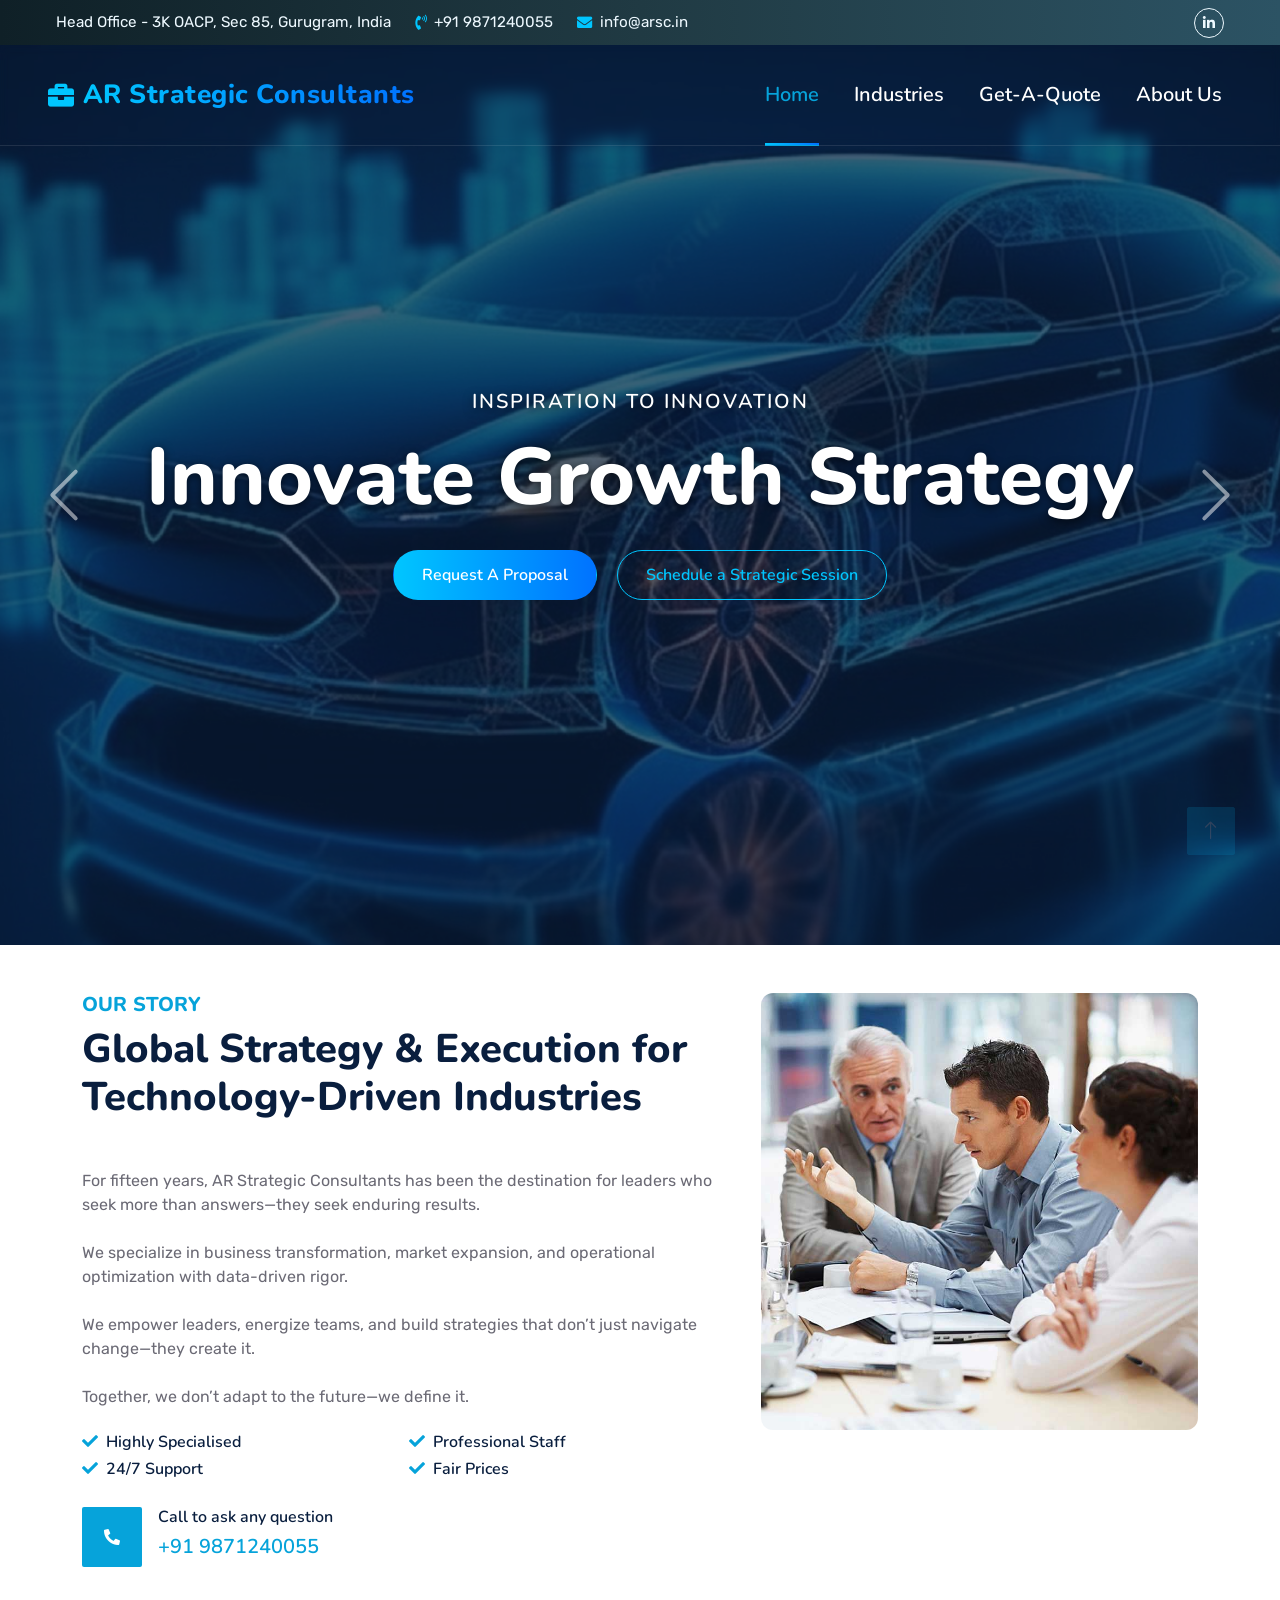
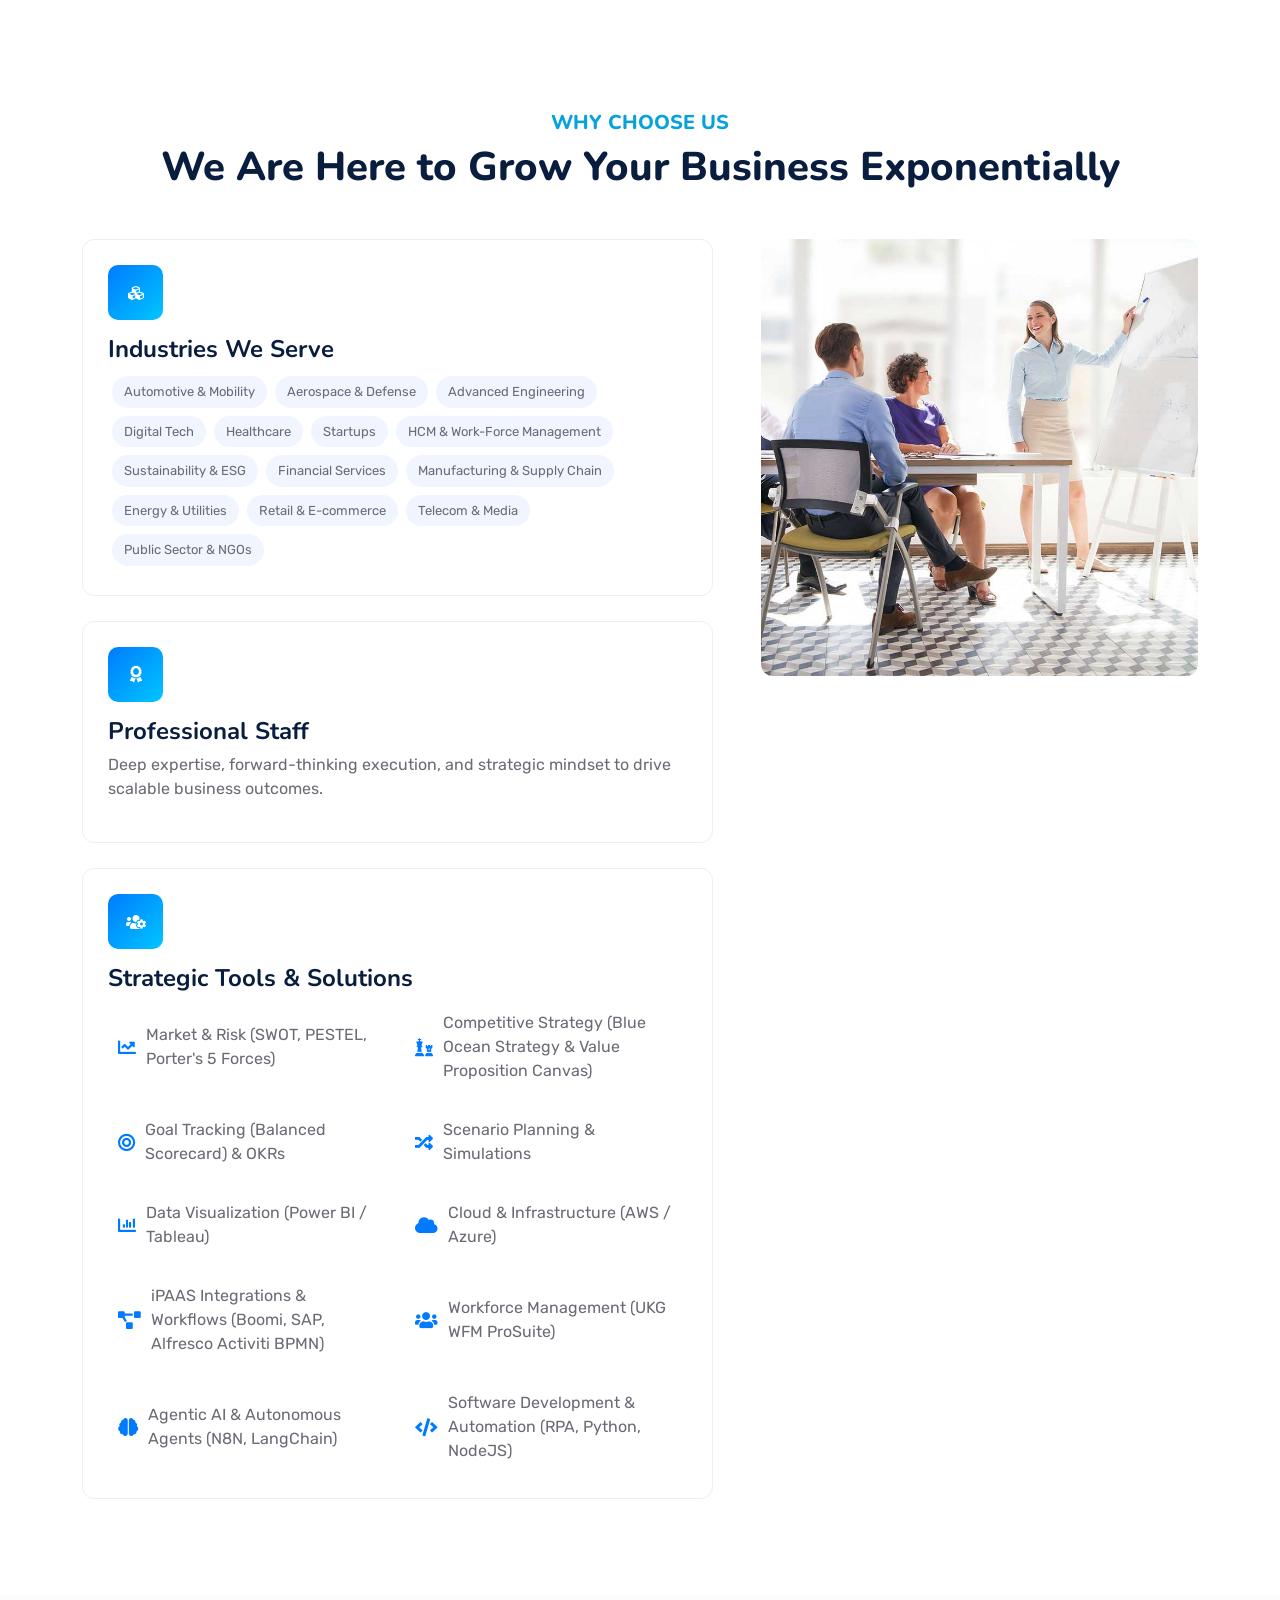
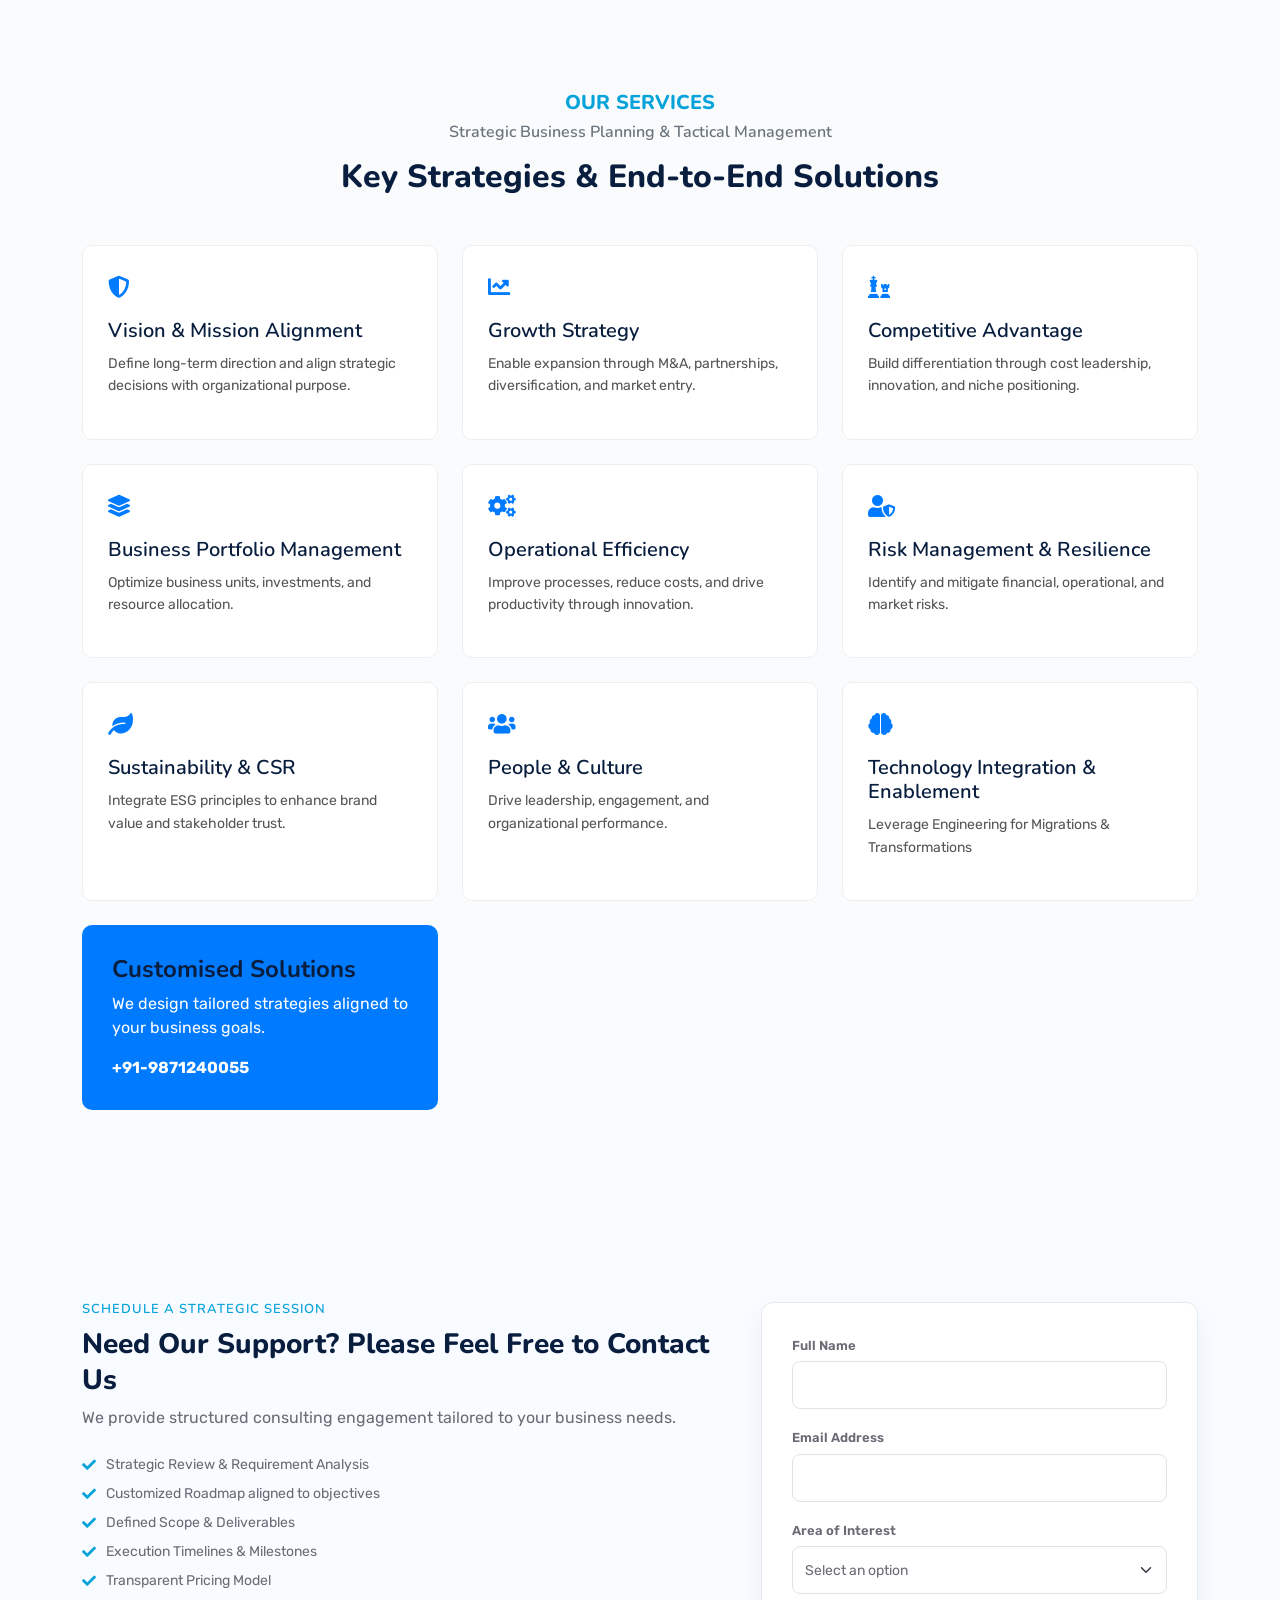
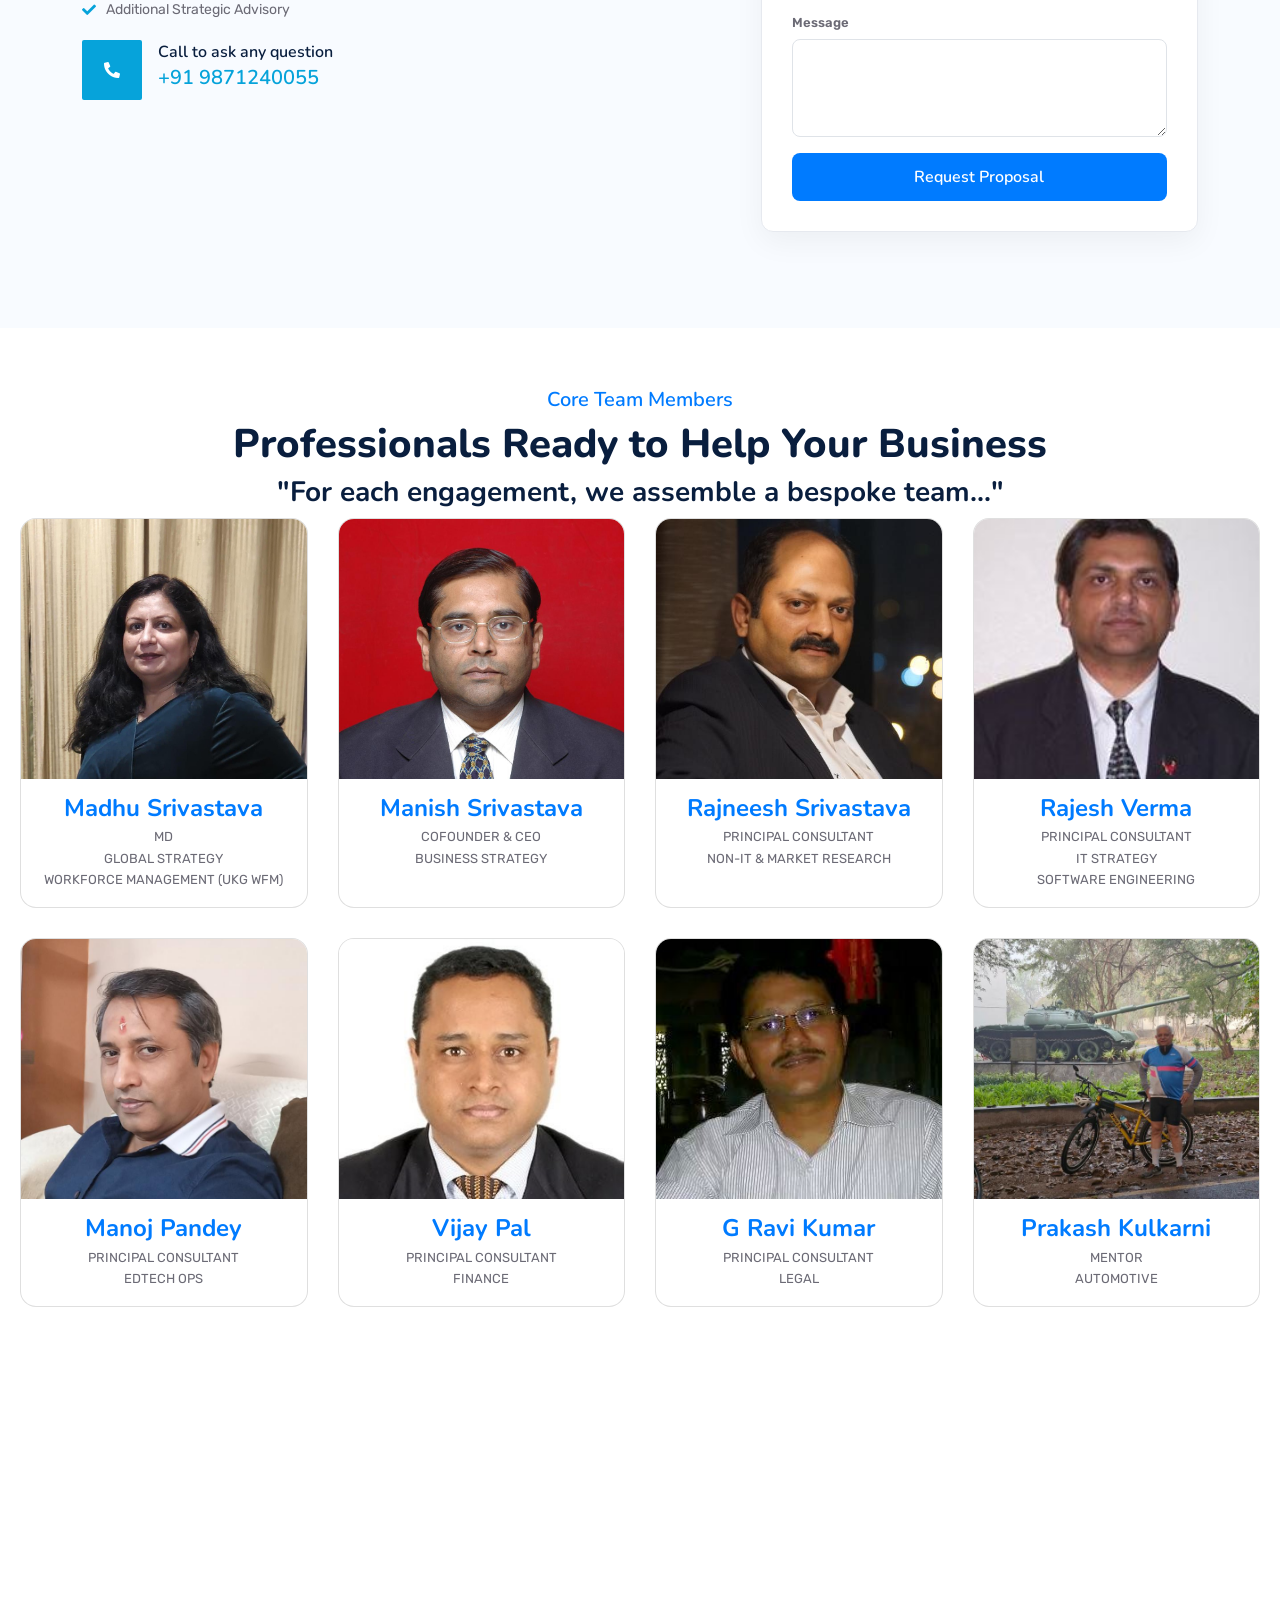
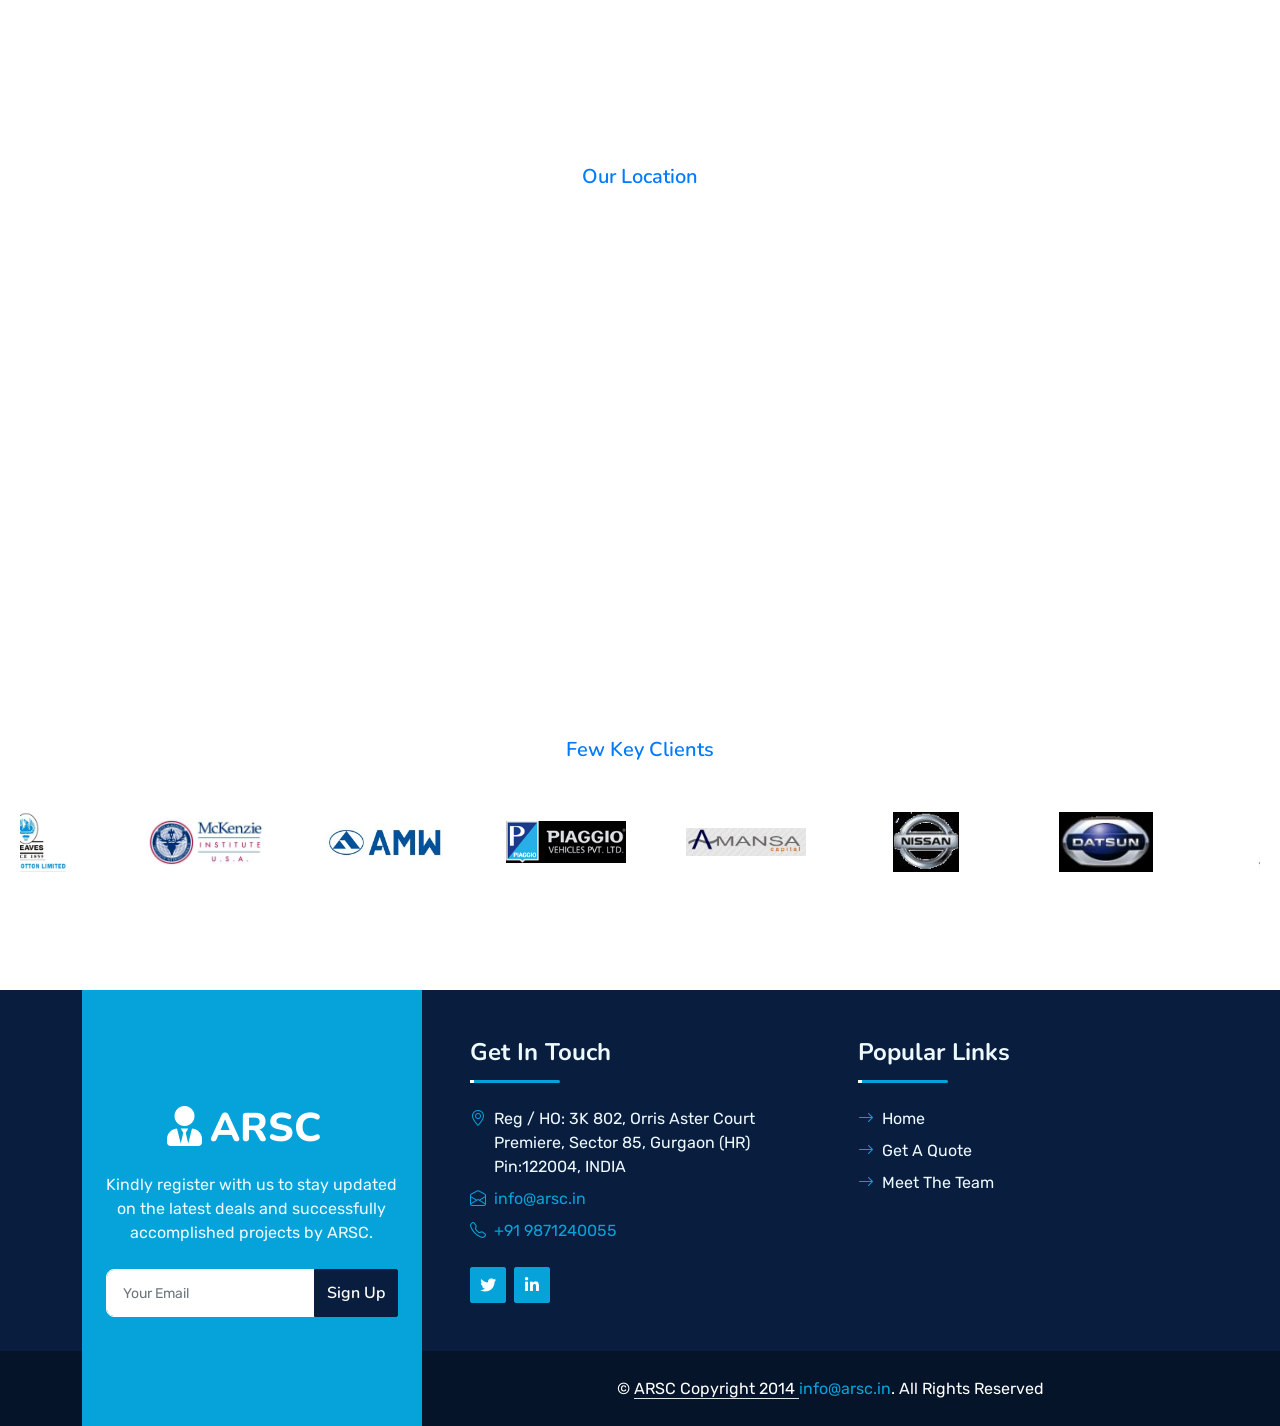
<file: Production/index.html>
<!DOCTYPE html>
<html lang="en">

<head>
    <meta charset="utf-8">
    <title>AR Strategic Consultants</title>
    <meta content="width=device-width, initial-scale=1.0" name="viewport">
    <meta content="ARSC India" name="keywords">
    <meta content="AR Strategic Consultants is a leading management consulting firm in India, providing strategic advice and solutions to businesses across various industries." name="description">

    <!-- Favicon -->
    <link href="img/favicon.ico" rel="icon">

    <!-- Google Web Fonts -->
    <link rel="preconnect" href="https://fonts.googleapis.com">
    <link rel="preconnect" href="https://fonts.gstatic.com" crossorigin>
    <link href="https://fonts.googleapis.com/css2?family=Nunito:wght@400;600;700;800&family=Rubik:wght@400;500;600;700&display=swap" rel="stylesheet">

    <!-- Icon Font Stylesheet -->
    <link href="https://cdnjs.cloudflare.com/ajax/libs/font-awesome/5.10.0/css/all.min.css" rel="stylesheet">
    <link href="https://cdn.jsdelivr.net/npm/bootstrap-icons@1.4.1/font/bootstrap-icons.css" rel="stylesheet">

    <!-- Libraries Stylesheet -->
    <link href="lib/owlcarousel/assets/owl.carousel.min.css" rel="stylesheet">
    <link href="lib/animate/animate.min.css" rel="stylesheet">

    <!-- Customized Bootstrap Stylesheet -->
    <link href="css/bootstrap.min.css" rel="stylesheet">

    <!-- Template Stylesheet -->
    <link href="css/style.css" rel="stylesheet">
</head>

<body>
    <!-- Spinner Start -->
    <div id="spinner" class="show bg-white position-fixed translate-middle w-100 vh-100 top-50 start-50 d-flex align-items-center justify-content-center">
        <div class="spinner"></div>
    </div>
    <!-- Spinner End -->


<!-- Topbar Start -->
<div class="container-fluid bg-dark px-5 d-none d-lg-block" style="background: linear-gradient(90deg, #0f2027, #203a43, #2c5364); backdrop-filter: blur(6px);">
    <div class="row gx-0">
        <div class="col-lg-8 text-center text-lg-start mb-2 mb-lg-0">
            <div class="d-inline-flex align-items-center" style="height: 45px;">
                
                <small class="me-4 text-light d-flex align-items-center">
                    <i class="fas fa-location-dot me-2" style="color:#00c6ff;"></i>
                    Head Office - 3K OACP, Sec 85, Gurugram, India
                </small>
                
                <small class="me-4 text-light d-flex align-items-center">
                    <i class="fas fa-phone-volume me-2" style="color:#00c6ff;"></i>
                    <a href="tel:+919871240055" class="text-light text-decoration-none">+91 9871240055</a>
                </small>
                
                <small class="text-light d-flex align-items-center">
                    <i class="fas fa-envelope me-2" style="color:#00c6ff;"></i>
                    <a href="mailto:info@arsc.in" class="text-light text-decoration-none">info@arsc.in</a>
                </small>

            </div>
        </div>
        
        <div class="col-lg-4 text-center text-lg-end">
            <div class="d-inline-flex align-items-center" style="height: 45px;">
                
                <a class="btn btn-sm btn-outline-light btn-sm-square rounded-circle me-2"
                   href="https://www.linkedin.com/company/ar-strategic-consultants/"
                   style="transition: all 0.3s ease;">
                   
                    <i class="fab fa-linkedin-in fw-normal"></i>
                </a>

            </div>
        </div>
    </div>
</div>
<!-- Topbar End -->


    <!-- Navbar & Carousel Start -->
<div class="container-fluid position-relative p-0">
<nav class="navbar navbar-expand-lg navbar-dark px-5 py-3 py-lg-0"
     style="backdrop-filter: blur(4px); border-bottom: 1px solid rgba(255,255,255,0.1);">

    <a href="index.html" class="navbar-brand p-0 d-flex align-items-center">
        <h1 class="m-0 d-flex align-items-center">
            <i class="fas fa-briefcase me-2" style="color:#00c6ff;"></i>
            <span style="background: linear-gradient(90deg,#00c6ff,#0072ff); -webkit-background-clip: text; -webkit-text-fill-color: transparent;">
                AR Strategic Consultants
            </span>
        </h1>
    </a>

    <button class="navbar-toggler border-0 shadow-none" type="button" data-bs-toggle="collapse" data-bs-target="#navbarCollapse">
        <span class="fa fa-bars" style="color:#00c6ff;"></span>
    </button>

    <div class="collapse navbar-collapse" id="navbarCollapse">
        <div class="navbar-nav ms-auto py-0">

            <a href="index.html" class="nav-item nav-link active nav-hover">Home</a>
            <a href="industries.html" class="nav-item nav-link nav-hover">Industries</a>
            <!-- <a href="service.html" class="nav-item nav-link nav-hover">Services</a> -->
            <a href="quote.html" class="nav-item nav-link nav-hover">Get-A-Quote</a>
            <a href="about.html" class="nav-item nav-link nav-hover">About Us</a>
            <!-- <a href="contact.html" class="nav-item nav-link nav-hover">Contact</a> -->

        </div> 
    </div>               

</nav>
</div>

<div id="header-carousel" class="carousel slide carousel-fade" data-bs-ride="carousel">

    <div class="carousel-inner">

        <!-- Slide 1 -->
        <div class="carousel-item active">
            <img class="w-100 carousel-img" src="img/carousel-4.JPG" alt="Image">

            <div class="carousel-caption d-flex flex-column align-items-center justify-content-center">
                <div class="p-4  text-center">

                    <h5 class="text-uppercase mb-3 fade-down">INSPIRATION to INNOVATION</h5>
                    <h1 class="display-1 mb-4 zoom-text">Innovate Growth Strategy</h1>

                    <a href="quote.html" class="btn btn-glow me-3 slide-left">Request A Proposal</a>
                    <a href="quote.html" class="btn btn-glow-outline slide-right">Schedule a Strategic Session</a>

                </div>
            </div>
        </div>

        <!-- Slide 2 -->
        <div class="carousel-item">
            <img class="w-100 carousel-img" src="img/carousel-2.jpg" alt="Image">

            <div class="carousel-caption d-flex flex-column align-items-center justify-content-center">
                <div class="p-4  text-center">

                    <h5 class="text-uppercase mb-3 fade-down">COMPETITIVE & SUSTAINABLE</h5>
                    <h1 class="display-1 mb-4 zoom-text">Create Business & Product Portfolio</h1>

                    <a href="quote.html" class="btn btn-glow me-3 slide-left">Request A Proposal</a>
                    <a href="quote.html" class="btn btn-glow-outline slide-right">Schedule a Strategic Session</a>

                </div>
            </div>
        </div>

        <!-- Slide 3 -->
        <div class="carousel-item">
            <img class="w-100 carousel-img" src="img/carousel-3.jpg" alt="Image">

            <div class="carousel-caption d-flex flex-column align-items-center justify-content-center">
                <div class="p-4  text-center">

                    <h5 class="text-uppercase mb-3 fade-down">A GAME CHANGER</h5>
                    <h1 class="display-1 mb-4 zoom-text">Strategic Direction Vision & Mission</h1>

                    <a href="quote.html" class="btn btn-glow me-3 slide-left">Request A Proposal</a>
                    <a href="quote.html" class="btn btn-glow-outline slide-right">Schedule a Strategic Session</a>

                </div>
            </div>
        </div>

        <!-- Slide 4 -->
        <div class="carousel-item">
            <img class="w-100 carousel-img" src="img/carousel-1a.jpg" alt="Image">

            <div class="carousel-caption d-flex flex-column align-items-center justify-content-center">
                <div class="p-4  text-center">

                    <h5 class="text-uppercase mb-3 fade-down">EFFICIENCY & RESILIENCE</h5>
                    <h1 class="display-1 mb-4 zoom-text">Optimization & Digital Solutions</h1>

                    <a href="quote.html" class="btn btn-glow me-3 slide-left">Request A Proposal</a>
                    <a href="quote.html" class="btn btn-glow-outline slide-right">Schedule a Strategic Session</a>

                </div>
            </div>
        </div>

    </div>

    <!-- Controls -->
    <button class="carousel-control-prev" type="button" data-bs-target="#header-carousel" data-bs-slide="prev">
        <span class="carousel-control-prev-icon custom-arrow"></span>
    </button>

    <button class="carousel-control-next" type="button" data-bs-target="#header-carousel" data-bs-slide="next">
        <span class="carousel-control-next-icon custom-arrow"></span>
    </button>

</div>

    <!-- Navbar & Carousel End -->


    <!-- Full Screen Search Start -->
    <div class="modal fade" id="searchModal" tabindex="-1">
        <div class="modal-dialog modal-fullscreen">
            <div class="modal-content" style="background: rgba(9, 30, 62, .7);">
                <div class="modal-header border-0">
                    <button type="button" class="btn bg-white btn-close" data-bs-dismiss="modal" aria-label="Close"></button>
                </div>
                <div class="modal-body d-flex align-items-center justify-content-center">
                    <div class="input-group" style="max-width: 600px;">
                        <input type="text" class="form-control bg-transparent border-primary p-3" placeholder="Type search keyword">
                        <button class="btn btn-primary px-4"><i class="bi bi-search"></i></button>
                    </div>
                </div>
            </div>
        </div>
    </div>
    <!-- Full Screen Search End -->


    
    <!-- About Start -->

	<!-- About End -->
<style>

/* Layout Enhancements */
.about-section {
    position: relative;
}

/* Text Reveal */
.reveal-text {
    opacity: 0;
    transform: translateY(30px);
    transition: all 0.6s ease;
}

.reveal-text.active {
    opacity: 1;
    transform: translateY(0);
}

/* Stagger */
.reveal-text:nth-child(1) { transition-delay: 0.1s; }
.reveal-text:nth-child(2) { transition-delay: 0.3s; }
.reveal-text:nth-child(3) { transition-delay: 0.5s; }
.reveal-text:nth-child(4) { transition-delay: 0.7s; }

/* Image effects */
.about-img {
    transition: transform 0.4s ease;
    transform-style: preserve-3d;
}

.about-img:hover {
    transform: scale(1.05);
}

/* Parallax container */
.parallax-wrapper {
    overflow: hidden;
}

/* Feature list animation */
.feature-item {
    opacity: 0;
    transform: translateX(-30px);
    transition: all 0.5s ease;
}

.feature-item.active {
    opacity: 1;
    transform: translateX(0);
}

/* CTA pulse */
.call-box {
    transition: transform 0.3s ease;
}

.call-box:hover {
    transform: scale(1.05);
}

.call-icon {
    animation: pulse 2s infinite;
}

@keyframes pulse {
    0% { box-shadow: 0 0 0 0 rgba(0,123,255,0.6); }
    70% { box-shadow: 0 0 0 15px rgba(0,123,255,0); }
    100% { box-shadow: 0 0 0 0 rgba(0,123,255,0); }
}

</style>


<style>

/* ===== TEXT ===== */
.fade-up {
    opacity: 0;
    transform: translateY(25px);
    transition: all 0.6s ease;
}
.fade-up.active {
    opacity: 1;
    transform: translateY(0);
}

/* ===== FEATURES ===== */
.feature-item {
    opacity: 0;
    transform: translateX(-20px);
    transition: all 0.4s ease;
}
.feature-item.active {
    opacity: 1;
    transform: translateX(0);
}

/* ===== IMAGE ===== */
.about-img {
    transition: transform 0.4s ease;
    border-radius: 12px;
}

/* ===== CTA ===== */
.call-box {
    cursor: pointer;
    transition: transform 0.2s ease;
}
.call-box:hover {
    transform: translateY(-3px);
}

.call-icon {
    transition: transform 0.3s ease;
}
.call-box:hover .call-icon {
    transform: scale(1.1);
}

</style>


<div class="container py-5">
<div class="row g-5">

    <!-- LEFT -->
    <div class="col-lg-7" id="aboutContent"></div>

    <!-- RIGHT -->
    <div class="col-lg-5">
        <img src="img/about.jpg" class="w-100 about-img" id="aboutImg">
    </div>

</div>
</div>


<script>
// ================= DATA =================
const aboutData = {
    title: "Global Strategy & Execution for Technology-Driven Industries",
    subtitle: "Our Story",
    paragraphs: [
        "For fifteen years, AR Strategic Consultants has been the destination for leaders who seek more than answers—they seek enduring results.",
        "We specialize in business transformation, market expansion, and operational optimization with data-driven rigor.",
        "We empower leaders, energize teams, and build strategies that don’t just navigate change—they create it.",
        "Together, we don’t adapt to the future—we define it."
    ],
    features: [
        "Highly Specialised",
        "Professional Staff",
        "24/7 Support",
        "Fair Prices"
    ],
    phone: "+91 9871240055"
};

// ================= TEMPLATE =================
const renderAbout = () => {
    const el = document.getElementById("aboutContent");

    el.innerHTML = `
        <div class="mb-5">
            <h5 class="fw-bold text-primary text-uppercase fade-up">${aboutData.subtitle}</h5>
            <h1 class="fade-up">${aboutData.title}</h1>
        </div>

        ${aboutData.paragraphs.map(p => 
            `<p class="mb-4 fade-up">${p}</p>`
        ).join("")}

        <div class="row mb-3">
            ${aboutData.features.map((f,i)=>`
                <div class="col-sm-6">
                    <h6 class="feature-item" style="transition-delay:${i*0.1}s">
                        <i class="fa fa-check text-primary me-2"></i>${f}
                    </h6>
                </div>
            `).join("")}
        </div>

        <div class="d-flex align-items-center call-box">
            <div class="bg-primary d-flex align-items-center justify-content-center rounded call-icon"
                 style="width: 60px; height: 60px;">
                <i class="fa fa-phone-alt text-white"></i>
            </div>
            <div class="ps-3">
                <h6>Call to ask any question</h6>
                <h5 class="text-primary">
                    <a href="tel:${aboutData.phone}">${aboutData.phone}</a>
                </h5>
            </div>
        </div>
    `;
};

// ================= SCROLL REVEAL =================
const initReveal3 = () => {
    const observer = new IntersectionObserver(entries=>{
        entries.forEach(e=>{
            if(e.isIntersecting) e.target.classList.add("active");
        });
    },{threshold:0.2});

    document.querySelectorAll('.fade-up, .feature-item')
        .forEach(el=>observer.observe(el));
};

// ================= IMAGE PARALLAX (SUBTLE) =================
const initImage = () => {
    const img = document.getElementById("aboutImg");

    img.addEventListener("mousemove", e=>{
        const r = img.getBoundingClientRect();
        const x = (e.clientX - r.left)/r.width - 0.5;
        const y = (e.clientY - r.top)/r.height - 0.5;

        img.style.transform = `scale(1.03) rotateY(${x*6}deg) rotateX(${y*-6}deg)`;
    });

    img.addEventListener("mouseleave", ()=>{
        img.style.transform = "scale(1)";
    });
};

// ================= CTA FEEDBACK =================
const initCTA = () => {
    const box = document.querySelector(".call-box");

    box.addEventListener("click", ()=>{
        box.style.transform = "scale(0.96)";
        setTimeout(()=> box.style.transform = "scale(1)", 120);
    });
};

// ================= INIT =================
document.addEventListener("DOMContentLoaded", ()=>{
    renderAbout();
    initReveal3();
    initImage();
    initCTA();
});
</script>

<script>

// ================= SCROLL REVEAL =================
const initReveal = () => {
    const observer = new IntersectionObserver(entries => {
        entries.forEach(entry => {
            if (entry.isIntersecting) {
                entry.target.classList.add("active");
            }
        });
    }, { threshold: 0.2 });

    document.querySelectorAll('.reveal-text, .feature-item')
        .forEach(el => observer.observe(el));
};

// ================= IMAGE PARALLAX =================
const initParallax = () => {
    const img = document.getElementById("aboutImage");

    img.addEventListener("mousemove", e => {
        const rect = img.getBoundingClientRect();
        const x = (e.clientX - rect.left) / rect.width - 0.5;
        const y = (e.clientY - rect.top) / rect.height - 0.5;

        img.style.transform = `
            scale(1.05)
            rotateY(${x * 10}deg)
            rotateX(${y * -10}deg)
        `;
    });

    img.addEventListener("mouseleave", () => {
        img.style.transform = "scale(1)";
    });
};

// ================= CTA CLICK FEEDBACK =================
const initCTA2 = () => {
    document.querySelector('.call-box').addEventListener('click', () => {
        document.querySelector('.call-box').style.transform = "scale(0.95)";
        setTimeout(() => {
            document.querySelector('.call-box').style.transform = "scale(1)";
        }, 150);
    });
};

// ================= INIT =================
document.addEventListener("DOMContentLoaded", () => {
    initReveal();
    initParallax();
    initCTA2();
});

</script>

    <!-- feature Start -->
<style>

/* ===== LAYOUT ===== */
.why-section .row {
    align-items: stretch;
}

/* LEFT CONTENT */
.why-left {
    display: flex;
    flex-direction: column;
    gap: 25px;
}

/* CARD */
.why-card {
    background: #fff;
    border-radius: 12px;
    padding: 25px;
    transition: all 0.3s ease;
    border: 1px solid #eee;
}

.why-card:hover {
    transform: translateY(-5px);
    box-shadow: 0 15px 35px rgba(0,0,0,0.1);
}

/* ICON */
.why-icon {
    width: 55px;
    height: 55px;
    background: linear-gradient(135deg,#007bff,#00c6ff);
    border-radius: 10px;
    display: flex;
    align-items: center;
    justify-content: center;
    color: #fff;
    margin-bottom: 15px;
}

/* INDUSTRY TAGS */
.industry-tag {
    display: inline-block;
    padding: 6px 12px;
    margin: 4px;
    border-radius: 20px;
    background: #f1f5ff;
    font-size: 13px;
    transition: 0.3s;
}
.industry-tag:hover {
    background: #007bff;
    color: #fff;
}

/* ===== TOOLS GRID ===== */
.tools-grid {
    display: grid;
    grid-template-columns: repeat(2, 1fr);
    gap: 15px;
}

.tool-item {
    display: flex;
    align-items: center;
    gap: 10px;
    padding: 10px;
    border-radius: 8px;
    transition: 0.3s;
}

.tool-item:hover {
    background: #f5faff;
    transform: translateX(5px);
}

.tool-icon {
    color: #007bff;
    font-size: 18px;
}

/* ===== IMAGE ===== */
.why-img-container {
    position: sticky;
    top: 100px;
}

.why-img {
    width: 100%;
    border-radius: 12px;
    object-fit: cover;
    transition: transform 0.4s ease;
}

.why-img:hover {
    transform: scale(1.03);
}

/* ===== ANIMATION ===== */
.fade-up {
    opacity: 0;
    transform: translateY(30px);
    transition: 0.6s ease;
}
.fade-up.active {
    opacity: 1;
    transform: translateY(0);
}

</style>


<div class="container-fluid py-5 why-section">
<div class="container py-5">

    <!-- HEADER -->
    <div class="text-center mb-5">
        <h5 class="fw-bold text-primary text-uppercase">Why Choose Us</h5>
        <h1>We Are Here to Grow Your Business Exponentially</h1>
    </div>

    <div class="row g-5">

        <!-- LEFT -->
        <div class="col-lg-7 why-left">

            <!-- INDUSTRIES -->
            <div class="why-card fade-up">
                <div class="why-icon"><i class="fa fa-cubes"></i></div>
                <h4>Industries We Serve</h4>

                <div id="industryList"></div>
            </div>

            <!-- STAFF -->
            <div class="why-card fade-up">
                <div class="why-icon"><i class="fa fa-award"></i></div>
                <h4>Professional Staff</h4>
                <p>Deep expertise, forward-thinking execution, and strategic mindset to drive scalable business outcomes.</p>
            </div>

            <!-- TOOLS -->
            <div class="why-card fade-up">
                <div class="why-icon"><i class="fa fa-users-cog"></i></div>
                <h4>Strategic Tools & Solutions</h4>

                <div class="tools-grid" id="toolsGrid"></div>
            </div>

        </div>

        <!-- RIGHT IMAGE -->
        <div class="col-lg-5">
            <div class="why-img-container">
                <img src="img/feature.jpg" class="why-img" id="whyImage">
            </div>
        </div>

    </div>
</div>
</div>


<script>
// ================= DATA =================
const industries = [
"Automotive & Mobility","Aerospace & Defense","Advanced Engineering",
"Digital Tech","Healthcare","Startups","HCM & Work-Force Management","Sustainability & ESG","Financial Services","Manufacturing & Supply Chain","Energy & Utilities","Retail & E-commerce","Telecom & Media","Public Sector & NGOs"
];

const tools = [
{icon:"fa-chart-line", text:"Market & Risk (SWOT, PESTEL, Porter's 5 Forces)"},
{icon:"fa-chess", text:"Competitive Strategy (Blue Ocean Strategy & Value Proposition Canvas)"},
{icon:"fa-bullseye", text:"Goal Tracking (Balanced Scorecard) & OKRs"},
{icon:"fa-random", text:"Scenario Planning & Simulations"},
{icon:"fa-chart-bar", text:"Data Visualization (Power BI / Tableau)"},
{icon:"fa-cloud", text:"Cloud & Infrastructure (AWS / Azure)"},
{icon:"fa-project-diagram", text:"iPAAS Integrations & Workflows (Boomi, SAP, Alfresco Activiti BPMN)"},
{icon:"fa-users", text:"Workforce Management (UKG WFM ProSuite)"},
{icon:"fa-brain", text:"Agentic AI & Autonomous Agents (N8N, LangChain)"},
{icon:"fa-code", text:"Software Development & Automation (RPA, Python, NodeJS)"},
];

// ================= RENDER =================
const renderIndustries = () => {
    document.getElementById("industryList").innerHTML =
        industries.map(i => `<span class="industry-tag">${i}</span>`).join('');
};

const renderTools = () => {
    document.getElementById("toolsGrid").innerHTML =
        tools.map(t => `
            <div class="tool-item">
                <i class="fa ${t.icon} tool-icon"></i>
                <span>${t.text}</span>
            </div>
        `).join('');
};

// ================= SCROLL ANIMATION =================
const initScroll = () => {
    const observer = new IntersectionObserver(entries=>{
        entries.forEach(e=>{
            if(e.isIntersecting) e.target.classList.add("active");
        });
    },{threshold:0.2});

    document.querySelectorAll('.fade-up').forEach(el=>observer.observe(el));
};

// ================= IMAGE TILT =================
const initTilt = () => {
    const img = document.getElementById("whyImage");

    img.addEventListener("mousemove", e=>{
        const r = img.getBoundingClientRect();
        const x = (e.clientX-r.left)/r.width-0.5;
        const y = (e.clientY-r.top)/r.height-0.5;

        img.style.transform = `scale(1.05) rotateY(${x*8}deg) rotateX(${y*-8}deg)`;
    });

    img.addEventListener("mouseleave", ()=> img.style.transform="scale(1)");
};

// ================= INIT =================
document.addEventListener("DOMContentLoaded", () => {
    renderIndustries();
    renderTools();
    initScroll();
    initTilt();
});
</script>
  
    <!-- feature End -->


    <!-- Service Start -->
<style>

/* ===== SECTION ===== */
.services-section {
    background: #f9fbfd;
}

/* ===== CARD ===== */
.service-card {
    background: #fff;
    border-radius: 10px;
    padding: 25px;
    height: 100%;
    border: 1px solid #eee;
    transition: all 0.25s ease;
    position: relative;
}

/* Left accent line */
.service-card::before {
    content: "";
    position: absolute;
    left: 0;
    top: 20px;
    bottom: 20px;
    width: 3px;
    background: #007bff;
    transform: scaleY(0);
    transition: transform 0.3s ease;
}

.service-card:hover::before {
    transform: scaleY(1);
}

/* Hover */
.service-card:hover {
    transform: translateY(-5px);
    box-shadow: 0 10px 25px rgba(0,0,0,0.08);
}

/* Icon */
.service-icon {
    font-size: 22px;
    color: #007bff;
    margin-bottom: 15px;
}

/* Title */
.service-card h5 {
    font-weight: 600;
    margin-bottom: 10px;
}

/* Text */
.service-card p {
    font-size: 14px;
    color: #555;
    line-height: 1.6;
}

/* ===== CTA ===== */
.service-cta {
    background: #007bff;
    color: #fff;
    border-radius: 10px;
    padding: 30px;
    height: 100%;
    display: flex;
    flex-direction: column;
    justify-content: center;
}

/* ===== ANIMATION ===== */
.fade-in {
    opacity: 0;
    transform: translateY(20px);
    transition: all 0.5s ease;
}
.fade-in.active {
    opacity: 1;
    transform: translateY(0);
}

</style>


<div class="container-fluid py-5 services-section">
<div class="container py-5">

    <!-- HEADER -->
    <div class="text-center mb-5">
        <h5 class="fw-bold text-primary text-uppercase">Our Services</h5>
        <h6 class="text-muted">Strategic Business Planning & Tactical Management</h6>
        <h2 class="mt-3">Key Strategies & End-to-End Solutions</h2>
    </div>

    <!-- GRID -->
    <div class="row g-4" id="servicesGrid"></div>

</div>
</div>


<script>
// ================= DATA =================
const services = [
{
    icon: "fa-shield-alt",
    title: "Vision & Mission Alignment",
    desc: "Define long-term direction and align strategic decisions with organizational purpose."
},
{
    icon: "fa-chart-line",
    title: "Growth Strategy",
    desc: "Enable expansion through M&A, partnerships, diversification, and market entry."
},
{
    icon: "fa-chess",
    title: "Competitive Advantage",
    desc: "Build differentiation through cost leadership, innovation, and niche positioning."
},
{
    icon: "fa-layer-group",
    title: "Business Portfolio Management",
    desc: "Optimize business units, investments, and resource allocation."
},
{
    icon: "fa-cogs",
    title: "Operational Efficiency",
    desc: "Improve processes, reduce costs, and drive productivity through innovation."
},
{
    icon: "fa-user-shield",
    title: "Risk Management & Resilience",
    desc: "Identify and mitigate financial, operational, and market risks."
},
{
    icon: "fa-leaf",
    title: "Sustainability & CSR",
    desc: "Integrate ESG principles to enhance brand value and stakeholder trust."
},
{
    icon: "fa-users",
    title: "People & Culture",
    desc: "Drive leadership, engagement, and organizational performance."
},
{
    icon: "fa-brain",
    title: "Technology Integration & Enablement",
    desc: "Leverage Engineering for Migrations & Transformations"
}
];

// ================= TEMPLATE =================
const serviceCard = (s, i) => `
<div class="col-lg-4 col-md-6 fade-in" style="transition-delay:${i*0.08}s">
    <div class="service-card">
        <div class="service-icon">
            <i class="fa ${s.icon}"></i>
        </div>
        <h5>${s.title}</h5>
        <p>${s.desc}</p>
    </div>
</div>
`;

// ================= RENDER =================
const renderServices = () => {
    const grid = document.getElementById("servicesGrid");

    grid.innerHTML =
        services.map(serviceCard).join("") +

        `<div class="col-lg-4 col-md-6 fade-in">
            <div class="service-cta">
                <h4>Customised Solutions</h4>
                <p class="mb-3">We design tailored strategies aligned to your business goals.</p>
                <strong>+91-9871240055</strong>
            </div>
        </div>`;
};

// ================= ANIMATION =================
const initReveal2 = () => {
    const observer = new IntersectionObserver(entries => {
        entries.forEach(e => {
            if (e.isIntersecting) e.target.classList.add("active");
        });
    }, { threshold: 0.2 });

    document.querySelectorAll('.fade-in').forEach(el => observer.observe(el));
};

// ================= INIT =================
document.addEventListener("DOMContentLoaded", () => {
    renderServices();
    initReveal2();
});
</script>
    
    <!-- Service End -->


    <!-- Quote Start -->
 <style>

/* ===== SECTION ===== */
.contact-section {
    background: #f8fbff;
}

/* ===== LEFT CONTENT ===== */
.contact-title h5 {
    font-size: 13px;
    letter-spacing: 1px;
}

.contact-title h1 {
    font-size: 28px;
    font-weight: 600;
    line-height: 1.3;
}

/* ===== TEXT ===== */
.fade-up {
    opacity: 0;
    transform: translateY(20px);
    transition: 0.5s ease;
}
.fade-up.active {
    opacity: 1;
    transform: translateY(0);
}

/* ===== CHECKLIST ===== */
.check-list {
    margin-top: 15px;
}
.check-item {
    display: flex;
    align-items: flex-start;
    gap: 10px;
    font-size: 14px;
    margin-bottom: 8px;
    opacity: 0;
    transform: translateX(-15px);
    transition: 0.4s ease;
}
.check-item.active {
    opacity: 1;
    transform: translateX(0);
}
.check-item i {
    margin-top: 4px;
}

/* ===== CALL BOX ===== */
.call-box {
    margin-top: 20px;
    display: flex;
    align-items: center;
    cursor: pointer;
    transition: 0.2s ease;
}
.call-box:hover {
    transform: translateY(-3px);
}

/* ===== FORM ===== */
.form-card {
    background: #fff;
    border-radius: 12px;
    padding: 30px;
    border: 1px solid #e6e9ef;
    box-shadow: 0 10px 30px rgba(0,0,0,0.05);
}

/* Labels */
.form-label {
    font-size: 13px;
    font-weight: 600;
    margin-bottom: 6px;
}

/* Inputs */
.form-control,
.form-select {
    height: 48px;
    font-size: 14px;
    border-radius: 8px;
    border: 1px solid #dfe3e8;
}

textarea.form-control {
    height: auto;
}

/* Focus */
.form-control:focus,
.form-select:focus {
    border-color: #007bff;
    box-shadow: 0 0 0 3px rgba(0,123,255,0.1);
}

/* Button */
.btn-submit {
    height: 48px;
    border-radius: 8px;
    font-weight: 600;
    background: #007bff;
    color: #fff;
}
.btn-submit:hover {
    background: #0056b3;
}

/* Success */
.success-msg {
    font-size: 13px;
    color: #28a745;
    display: none;
    margin-top: 10px;
}

</style>


<div class="container-fluid py-5 contact-section">
<div class="container py-5">

<div class="row g-5 align-items-start">

<!-- LEFT -->
<div class="col-lg-7" id="contactLeft"></div>

<!-- RIGHT FORM -->
<div class="col-lg-5">
    <div class="form-card fade-up">

        <form id="contactForm">
            <input type="hidden" name="_subject" value="New Quote Request">
            <input type="hidden" name="_captcha" value="false">
            <input type="hidden" name="_template" value="table">

            <div class="mb-3">
                <label class="form-label">Full Name</label>
                <input type="text" class="form-control" id="name" name="name">
            </div>

            <div class="mb-3">
                <label class="form-label">Email Address</label>
                <input type="email" class="form-control" id="email" name="email">
            </div>

            <div class="mb-3">
                <label class="form-label">Area of Interest</label>
                <select class="form-select" id="interest" name="interest">
                    <option value="">Select an option</option>
                    <option>Strategic Consulting</option>
                    <option>Digital Transformation</option>
                    <option>AI / Automation</option>
                    <option>Other</option>
                </select>
            </div>

            <div class="mb-3">
                <label class="form-label">Message</label>
                <textarea class="form-control" rows="4" id="message" name="message"></textarea>
            </div>

            <button class="btn btn-submit w-100" id="submitBtn">
                Request Proposal
            </button>

            <div class="success-msg" id="successMsg">
                ✓ Request submitted successfully
            </div>
            <div class="error-msg" id="errorMsg" style="display:none; color:#dc3545; font-size:13px; margin-top:10px;">
                Submission failed. Please try again.
            </div>

        </form>

    </div>
</div>

</div>
</div>
</div>


<script>
// ================= DATA =================
const contactData = {
    subtitle: "Schedule A Strategic Session",
    title: "Need Our Support? Please Feel Free to Contact Us",
    description: "We provide structured consulting engagement tailored to your business needs.",
    checklist: [
        "Strategic Review & Requirement Analysis",
        "Customized Roadmap aligned to objectives",
        "Defined Scope & Deliverables",
        "Execution Timelines & Milestones",
        "Transparent Pricing Model",
        "Additional Strategic Advisory"
    ],
    phone: "+91 9871240055"
};

// ================= RENDER LEFT =================
const renderLeft = () => {
    const el = document.getElementById("contactLeft");

    el.innerHTML = `
        <div class="contact-title mb-4">
            <h5 class="text-primary text-uppercase fade-up">${contactData.subtitle}</h5>
            <h1 class="fade-up">${contactData.title}</h1>
            <p class="fade-up">${contactData.description}</p>
        </div>

        <div class="check-list">
            ${contactData.checklist.map((c,i)=>`
                <div class="check-item" style="transition-delay:${i*0.08}s">
                    <i class="fa fa-check text-primary"></i>
                    <span>${c}</span>
                </div>
            `).join("")}
        </div>

        <div class="call-box fade-up">
            <div class="bg-primary d-flex align-items-center justify-content-center rounded"
                 style="width:60px;height:60px;">
                <i class="fa fa-phone-alt text-white"></i>
            </div>
            <div class="ps-3">
                <h6 class="mb-1">Call to ask any question</h6>
                <h5 class="text-primary">
                    <a href="tel:${contactData.phone}">${contactData.phone}</a>
                </h5>
            </div>
        </div>
    `;
};

// ================= SCROLL ANIMATION =================
const initReveal4 = () => {
    const obs = new IntersectionObserver(entries=>{
        entries.forEach(e=>{
            if(e.isIntersecting) e.target.classList.add("active");
        });
    },{threshold:0.2});

    document.querySelectorAll('.fade-up, .check-item')
        .forEach(el=>obs.observe(el));
};

// ================= VALIDATION =================
const validate = () => {
    let valid = true;

    const name = document.getElementById("name");
    const email = document.getElementById("email");
    const interest = document.getElementById("interest");

    [name,email,interest].forEach(i=>i.style.borderColor="#dfe3e8");

    if(!name.value.trim()){ name.style.borderColor="#dc3545"; valid=false; }
    if(!email.value.includes("@")){ email.style.borderColor="#dc3545"; valid=false; }
    if(!interest.value){ interest.style.borderColor="#dc3545"; valid=false; }

    return valid;
};

// ================= API ENDPOINT =================
const API_ENDPOINT = "https://formspree.io/f/mpqbgznp"; // replace YOUR_FORM_ID with your Formspree form ID

// ================= SUBMIT =================
document.getElementById("contactForm").addEventListener("submit", async function(e){
    e.preventDefault();
    if(!validate()) return;

    const btn = document.getElementById("submitBtn");
    const msg = document.getElementById("successMsg");
    const errorMsg = document.getElementById("errorMsg");

    btn.innerText = "Submitting...";
    btn.disabled = true;
    msg.style.display = "none";
    errorMsg.style.display = "none";

    const formData = new FormData(this);

    try {
        const response = await fetch(API_ENDPOINT, {
            method: "POST",
            headers: {
                "Accept": "application/json"
            },
            body: formData
        });

        const result = await response.json();
        if (!response.ok || result.success === false) {
            throw new Error(result.message || `HTTP ${response.status}`);
        }

        btn.innerText = "Request Proposal";
        btn.disabled = false;
        msg.textContent = "✓ Request submitted successfully";
        msg.style.display = "block";
        this.reset();

        setTimeout(()=> msg.style.display = "none", 3000);
    } catch (err) {
        console.error("Quote submission failed", err);
        btn.innerText = "Request Proposal";
        btn.disabled = false;
        errorMsg.textContent = "Submission failed. Please try again later.";
        errorMsg.style.display = "block";
    }
});

// ================= INIT =================
document.addEventListener("DOMContentLoaded", ()=>{
    renderLeft();
    initReveal4();
});
</script>
    <!-- Quote End -->

   
	<!-- Team Start -->

    <div id="core-team-section">

<style>
/* ===== Scoped Styles ===== */
#core-team-section {
    padding: 60px 20px;
}

#core-team-section .grid {
    display: grid;
    grid-template-columns: repeat(auto-fit, minmax(250px, 1fr));
    gap: 30px;
}

#core-team-section .card {
    background: #fff;
    border-radius: 16px;
    overflow: hidden;
    transition: all 0.4s ease;
    cursor: pointer;
    transform-style: preserve-3d;
}

#core-team-section .card:hover {
    transform: translateY(-10px) scale(1.03);
    box-shadow: 0 25px 60px rgba(0,0,0,0.15);
}

#core-team-section img {
    width: 100%;
    height: 260px;
    object-fit: cover;
    transition: 0.5s;
}

#core-team-section .card:hover img {
    transform: scale(1.1);
}

#core-team-section .content {
    padding: 15px;
    text-align: center;
}

#core-team-section h4 {
    color: #007bff;
    margin-bottom: 5px;
}

#core-team-section p {
    font-size: 13px;
    text-transform: uppercase;
    margin: 2px 0;
}

/* Reveal */
#core-team-section .reveal {
    opacity: 0;
    transform: translateY(40px);
}
#core-team-section .reveal.active {
    opacity: 1;
    transform: translateY(0);
    transition: 0.7s ease;
}

/* Modal */
#team-modal {
    position: fixed;
    inset: 0;
    background: rgba(0,0,0,0.7);
    display: flex;
    justify-content: center;
    align-items: center;
    opacity: 0;
    pointer-events: none;
    transition: 0.3s;
    z-index: 9999;
}
#team-modal.active {
    opacity: 1;
    pointer-events: auto;
}
#team-modal .box {
    background: white;
    padding: 20px;
    border-radius: 12px;
    text-align: center;
    transform: scale(0.85);
    transition: 0.3s;
}
#team-modal.active .box {
    transform: scale(1);
}
#team-modal img {
    width: 100px;
    border-radius: 50%;
}

/* Zoom out only the MergerDomo team image */
.card img.team-zoom-out {
    transform: scale(0.85);
    max-width: 90%;
    margin: 0 auto;
    display: block;
}
</style>

<div style="text-align:center; max-width:1000px; margin:auto;">
    <h5 style="color:#007bff; font-weight:bold;">Core Team Members</h5>
    <h1>Professionals Ready to Help Your Business</h1>
    <h3>"For each engagement, we assemble a bespoke team..."</h3>
</div>

<div class="grid" id="team-grid"></div>

<script>
(function(){
const TEAM = [
{name:"Madhu Srivastava", role:["MD","Global Strategy", "Workforce Management (UKG WFM)"], img:"img/team-5.jpeg"},
{name:"Manish Srivastava", role:["Cofounder & CEO","Business Strategy"], img:"img/Manish_dp.jpeg"},
{name:"Rajneesh Srivastava", role:["Principal Consultant","Non-IT & Market Research"], img:"img/team-2.jpg"},
{name:"Rajesh Verma", role:["Principal Consultant","IT Strategy","Software Engineering"], img:"img/team-4.jpg"},
{name:"Manoj Pandey", role:["Principal Consultant","EdTech Ops"], img:"img/team-6.jpg"},
{name:"Vijay Pal", role:["Principal Consultant","Finance"], img:"img/team-7.jpg"},
{name:"G Ravi Kumar", role:["Principal Consultant","Legal"], img:"img/team-9.jpg"},
{name:"Prakash Kulkarni", role:["Mentor","Automotive"], img:"img/team-8.jpg"},
{name:"Sandeep Bhargawa", role:["Associate","HR"], img:"img/team-10.jpg"},
{name:"MergerDomo", role:["M&A","Consultant"], img:"img/team-11.jpg"},
{name:"EV Update Media", role:["Associate","EV"], img:"img/team-12.jpg"}
];

const grid = document.getElementById("team-grid");

/* Render */
TEAM.forEach(member=>{
    const card = document.createElement("div");
    card.className = "card reveal";

    const imageClass = member.name === "MergerDomo" ? "team-zoom-out" : "";

    card.innerHTML = `
        <img class="${imageClass}" src="${member.img}">
        <div class="content">
            <h4>${member.name}</h4>
            ${member.role.map(r=>`<p>${r}</p>`).join("")}
        </div>
    `;

    grid.appendChild(card);
});

/* Reveal */
const observer = new IntersectionObserver(entries=>{
    entries.forEach((e,i)=>{
        if(e.isIntersecting){
            setTimeout(()=>e.target.classList.add("active"), i*100);
        }
    });
},{threshold:0.2});

document.querySelectorAll("#core-team-section .card")
.forEach(el=>observer.observe(el));

/* Tilt */
document.querySelectorAll(".card").forEach(card=>{
    card.addEventListener("mousemove",e=>{
        const r=card.getBoundingClientRect();
        const x=e.clientX-r.left;
        const y=e.clientY-r.top;
        const rx=(y/r.height-.5)*-8;
        const ry=(x/r.width-.5)*8;
        card.style.transform=`rotateX(${rx}deg) rotateY(${ry}deg) scale(1.03)`;
    });
    card.addEventListener("mouseleave",()=>{
        card.style.transform="";
    });
});

/* Modal */
const modal=document.createElement("div");
modal.id="team-modal";
modal.innerHTML=`<div class="box"><img><h4></h4><div></div></div>`;
document.body.appendChild(modal);

document.querySelectorAll(".card").forEach((card,i)=>{
    card.onclick=()=>{
        const m=TEAM[i];
        modal.querySelector("img").src=m.img;
        modal.querySelector("h4").innerText=m.name;
        modal.querySelector("div").innerHTML=m.role.map(r=>`<p>${r}</p>`).join("");
        modal.classList.add("active");
    }
});

modal.onclick=()=>modal.classList.remove("active");

})();
</script>

</div>
    <!-- Team End -->


<div class="col-12 d-flex justify-content-center wow slideInUp" data-wow-delay="0.6s">
    
    <br>
    <div style="width: 100%; max-width: 800px;">
          <h5 style="color:#007bff; font-weight:bold; text-align:center;" class="title">Our Location</h5>
    <br>
        <iframe class="position-relative rounded w-100"
            src="https://www.google.com/maps/embed?pb=!1m18!1m12!1m3!1d3507.297604515886!2d76.9524941!3d28.4050132!2m3!1f0!2f0!3f0!3m2!1i1024!2i768!4f13.1!3m3!1m2!1s0x390d3d8f86a31523%3A0x1ee819a2fe76357c!2sOrris%20Aster%20Court%20Premier%20Block-3k%2C%203K%2C%20Orris%20Aster%20Ct%2C%20Sector%2085%2C%20Gurugram%2C%20Haryana%20122012!5e0!3m2!1sen!2sbd!4v1701700000000!5m2!1sen!2sbd"
            frameborder="0" style="min-height: 450px; border:0;" allowfullscreen="" aria-hidden="false"
            tabindex="0"></iframe>
          
    </div>
</div>

    <!-- Vendor Start -->
 
<div id="client-carousel-section">

<style>
/* ===== Scoped Styles ===== */
#client-carousel-section {
    padding: 60px 20px;
}

#client-carousel-section .title {
    text-align: center;
    margin-bottom: 40px;
}

#client-carousel-section .title h5 {
    color: #007bff;
    font-weight: bold;
}

/* Carousel container */
#client-carousel-section .carousel-wrapper {
    overflow: hidden;
    position: relative;
}

/* Track */
#client-carousel-section .carousel-track {
    display: flex;
    gap: 40px;
    align-items: center;
    width: max-content;
    will-change: transform;
}

/* Logo box (uniform size) */
#client-carousel-section .logo-box {
    width: 140px;
    height: 80px;
    display: flex;
    align-items: center;
    justify-content: center;
    background: #fff;
    border-radius: 10px;
    padding: 10px;
    transition: transform 0.3s ease, box-shadow 0.3s ease;
}

#client-carousel-section .logo-box:hover {
    transform: scale(1.08);
    box-shadow: 0 10px 25px rgba(0,0,0,0.12);
}

/* Image normalization (NO grayscale now) */
#client-carousel-section .logo-box img {
    max-width: 100%;
    max-height: 100%;
    object-fit: contain; /* ensures perfect fit */
    transition: transform 0.3s ease;
}

#client-carousel-section .logo-box:hover img {
    transform: scale(1.05);
}
</style>

<div class="title">
    <h5>Few Key Clients</h5>
</div>

<div class="carousel-wrapper">
    <div class="carousel-track" id="client-track"></div>
</div>

<script>
(function(){

const LOGOS = [
"img/v1.jpg","img/v2.jpg","img/v3.jpg","img/v4.jpg",
"img/v5.jpg","img/v6.jpg","img/v7.jpg","img/v8.jpg",
"img/v9.jpg","img/v10.jpg","img/v11.jpg","img/v12.jpg","img/v13.jpg"
];

const track = document.getElementById("client-track");

/* ===== RENDER ===== */
const items = [...LOGOS, ...LOGOS]; // duplicate for seamless loop

items.forEach(src => {
    const div = document.createElement("div");
    div.className = "logo-box";
    div.innerHTML = `<img src="${src}" alt="client logo">`;
    track.appendChild(div);
});

/* ===== AUTO SCROLL ===== */
let position = 0;
let speed = 0.5;
let isPaused = false;

function animate() {
    if (!isPaused) {
        position -= speed;

        if (Math.abs(position) >= track.scrollWidth / 2) {
            position = 0;
        }

        track.style.transform = `translateX(${position}px)`;
    }
    requestAnimationFrame(animate);
}

animate();

/* Pause on hover */
track.addEventListener("mouseenter", () => isPaused = true);
track.addEventListener("mouseleave", () => isPaused = false);

})();
</script>

</div>
    
	<!-- Vendor End -->
    
     <!-- Footer Start -->
    <div class="container-fluid bg-dark text-light mt-5 wow fadeInUp" data-wow-delay="0.1s">
        <div class="container">
            <div class="row gx-5">
                <div class="col-lg-4 col-md-6 footer-about">
                    <div class="d-flex flex-column align-items-center justify-content-center text-center h-100 bg-primary p-4">
                        <a href="index.html" class="navbar-brand">
                            <h1 class="m-0 text-white"><i class="fa fa-user-tie me-2"></i>ARSC</h1>
                        </a>
                        <p class="mt-3 mb-4">Kindly register with us to stay updated on the latest deals and successfully accomplished projects by ARSC.</p>
                        <form action="">
                            <div class="input-group">
                                <input type="text" class="form-control border-white p-3" placeholder="Your Email">
                                <button class="btn btn-dark">Sign Up</button>
                            </div>
                        </form>
                    </div>
                </div>
                <div class="col-lg-8 col-md-6">
                    <div class="row gx-5">
                        <div class="col-lg-6 col-md-12 pt-5 mb-5">
                            <div class="section-title section-title-sm position-relative pb-3 mb-4">
                                <h4 class="text-light mb-0">Get In Touch</h4>
                            </div>
                            <div class="d-flex mb-2">
                                <i class="bi bi-geo-alt text-primary me-2"></i>
                                <p class="mb-0"> Reg / HO:  3K 802, Orris Aster Court Premiere, Sector 85, Gurgaon (HR) Pin:122004, INDIA</p>
							</div>
							<div class="d-flex mb-2">
                                <i class="bi bi-envelope-open text-primary me-2"></i>
                                <p class="mb-0"><a href="mailto:info@arsc.in">info@arsc.in</a></p>
                            </div>
							<div class="d-flex mb-2">
                                <i class="bi bi-telephone text-primary me-2"></i>
                                <p class="mb-0"><a href="tel:+919871240055">+91 9871240055</a></p>
							</div>
							<div class="d-flex mt-4">
                                <a class="btn btn-primary btn-square me-2" href="#"><i class="fab fa-twitter fw-normal"></i></a>
                                <a class="btn btn-primary btn-square me-2" href="#"><i class="fab fa-linkedin-in fw-normal"></i></a>
							</div>
                        </div>
                       
                        <div class="col-lg-6 col-md-12 pt-0 pt-lg-5 mb-5">
                            <div class="section-title section-title-sm position-relative pb-3 mb-4">
                                <h4 class="text-light mb-0">Popular Links</h4>
                            </div>
                            <div class="link-animated d-flex flex-column justify-content-start">
                                <a class="text-light mb-2" href="index.html"><i class="bi bi-arrow-right text-primary me-2"></i>Home</a>
                                <a class="text-light mb-2" href="quote.html"><i class="bi bi-arrow-right text-primary me-2"></i>Get A Quote</a>
                                <a class="text-light mb-2" href="about.html"><i class="bi bi-arrow-right text-primary me-2"></i>Meet The Team</a>
                            </div>
                        </div>
                    </div>
                </div>
            </div>
        </div>
    </div>
    <div class="container-fluid text-white" style="background: #061429;">
        <div class="container text-center">
            <div class="row justify-content-end">
                <div class="col-lg-8 col-md-6">
                    <div class="d-flex align-items-center justify-content-center" style="height: 75px;">
					<p class="mb-0">&copy; <a class="text-white border-bottom" href="#"> ARSC Copyright 2014 <a href="mailto:info@arsc.in">info@arsc.in</a></a>. All Rights Reserved
                    <div>
					</div>
					</div>
				</div>
			</div>
		</div>
	</div>
	<!-- Footer End -->


    <!-- Back to Top -->
    <a href="#" class="btn btn-lg btn-primary btn-lg-square rounded back-to-top"><i class="bi bi-arrow-up"></i></a>


    <!-- JavaScript Libraries -->
    <script src="https://code.jquery.com/jquery-3.4.1.min.js"></script>
    <script src="https://cdn.jsdelivr.net/npm/bootstrap@5.0.0/dist/js/bootstrap.bundle.min.js"></script>
    <script src="lib/wow/wow.min.js"></script>
    <script src="lib/easing/easing.min.js"></script>
    <script src="lib/waypoints/waypoints.min.js"></script>
    <script src="lib/counterup/counterup.min.js"></script>
    <script src="lib/owlcarousel/owl.carousel.min.js"></script>

    <!-- Template Javascript -->
    <script src="js/main.js"></script>
</body>

</html>
</file>
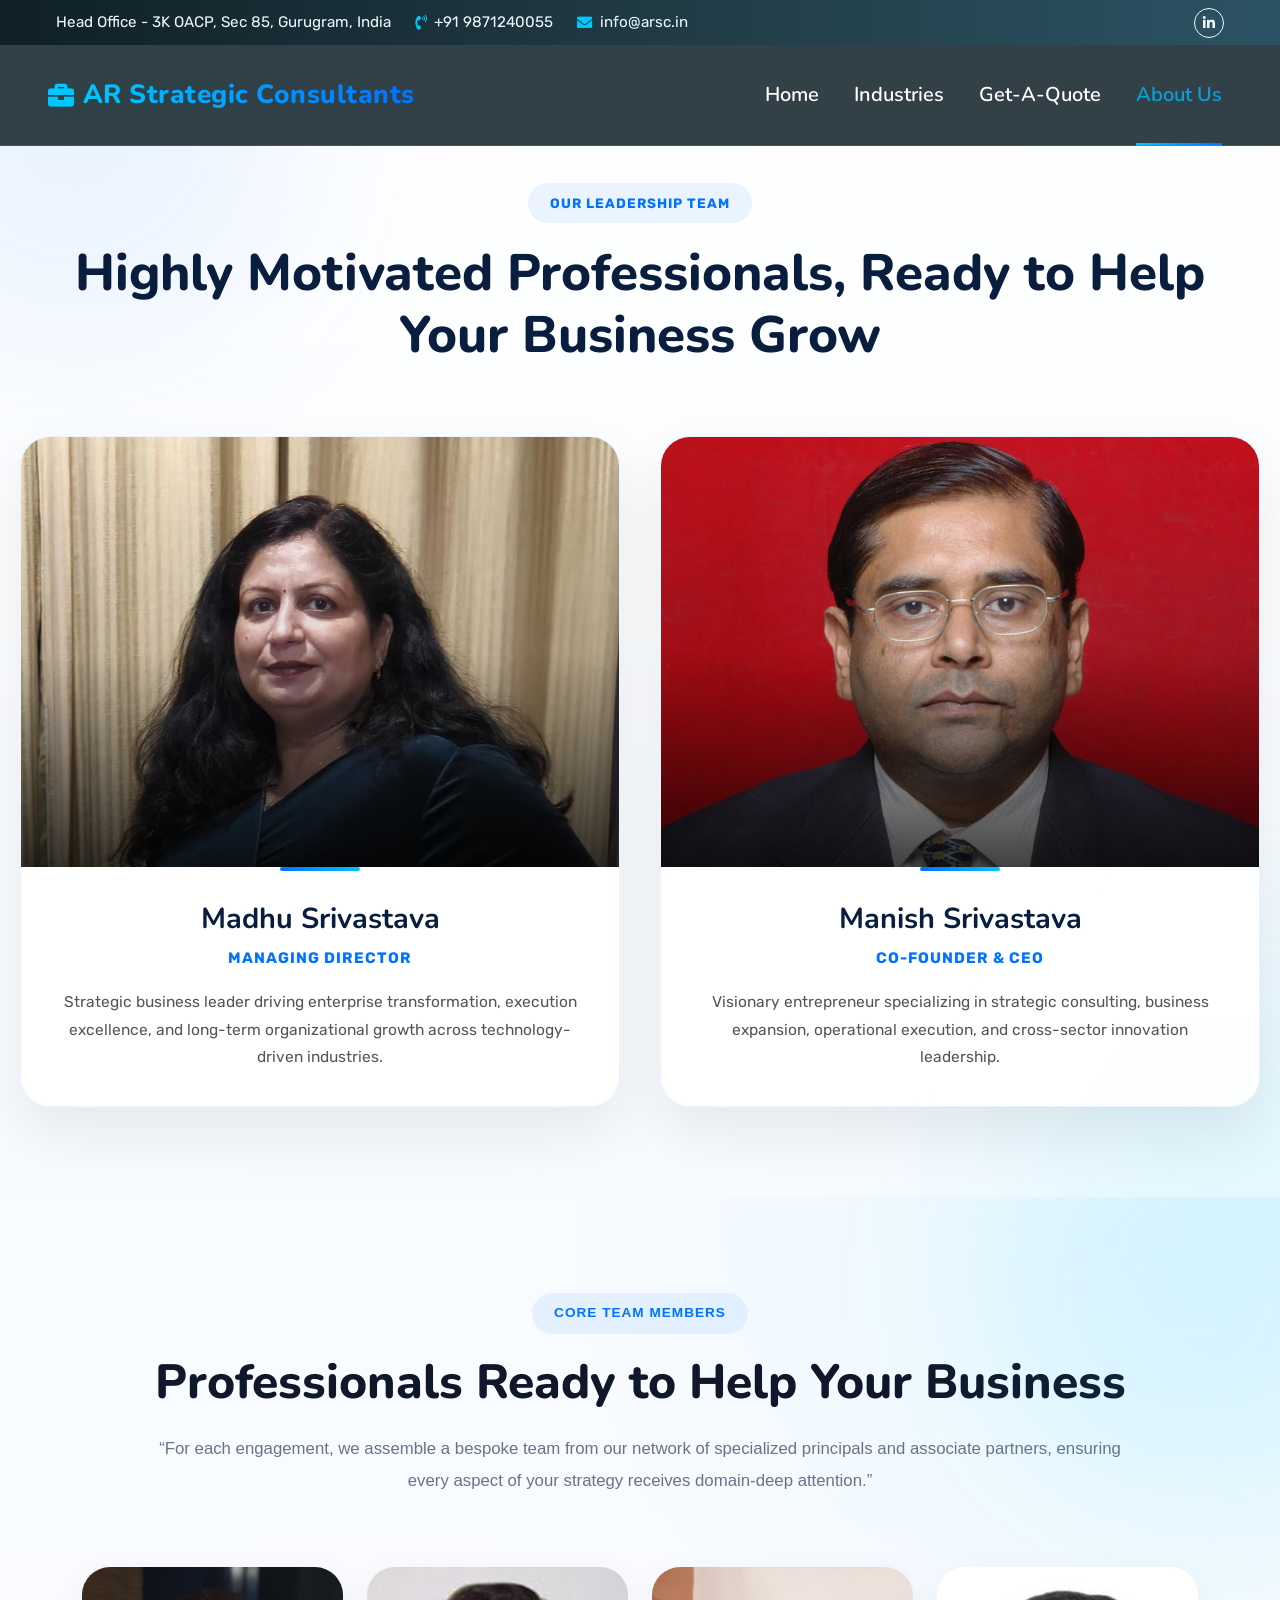
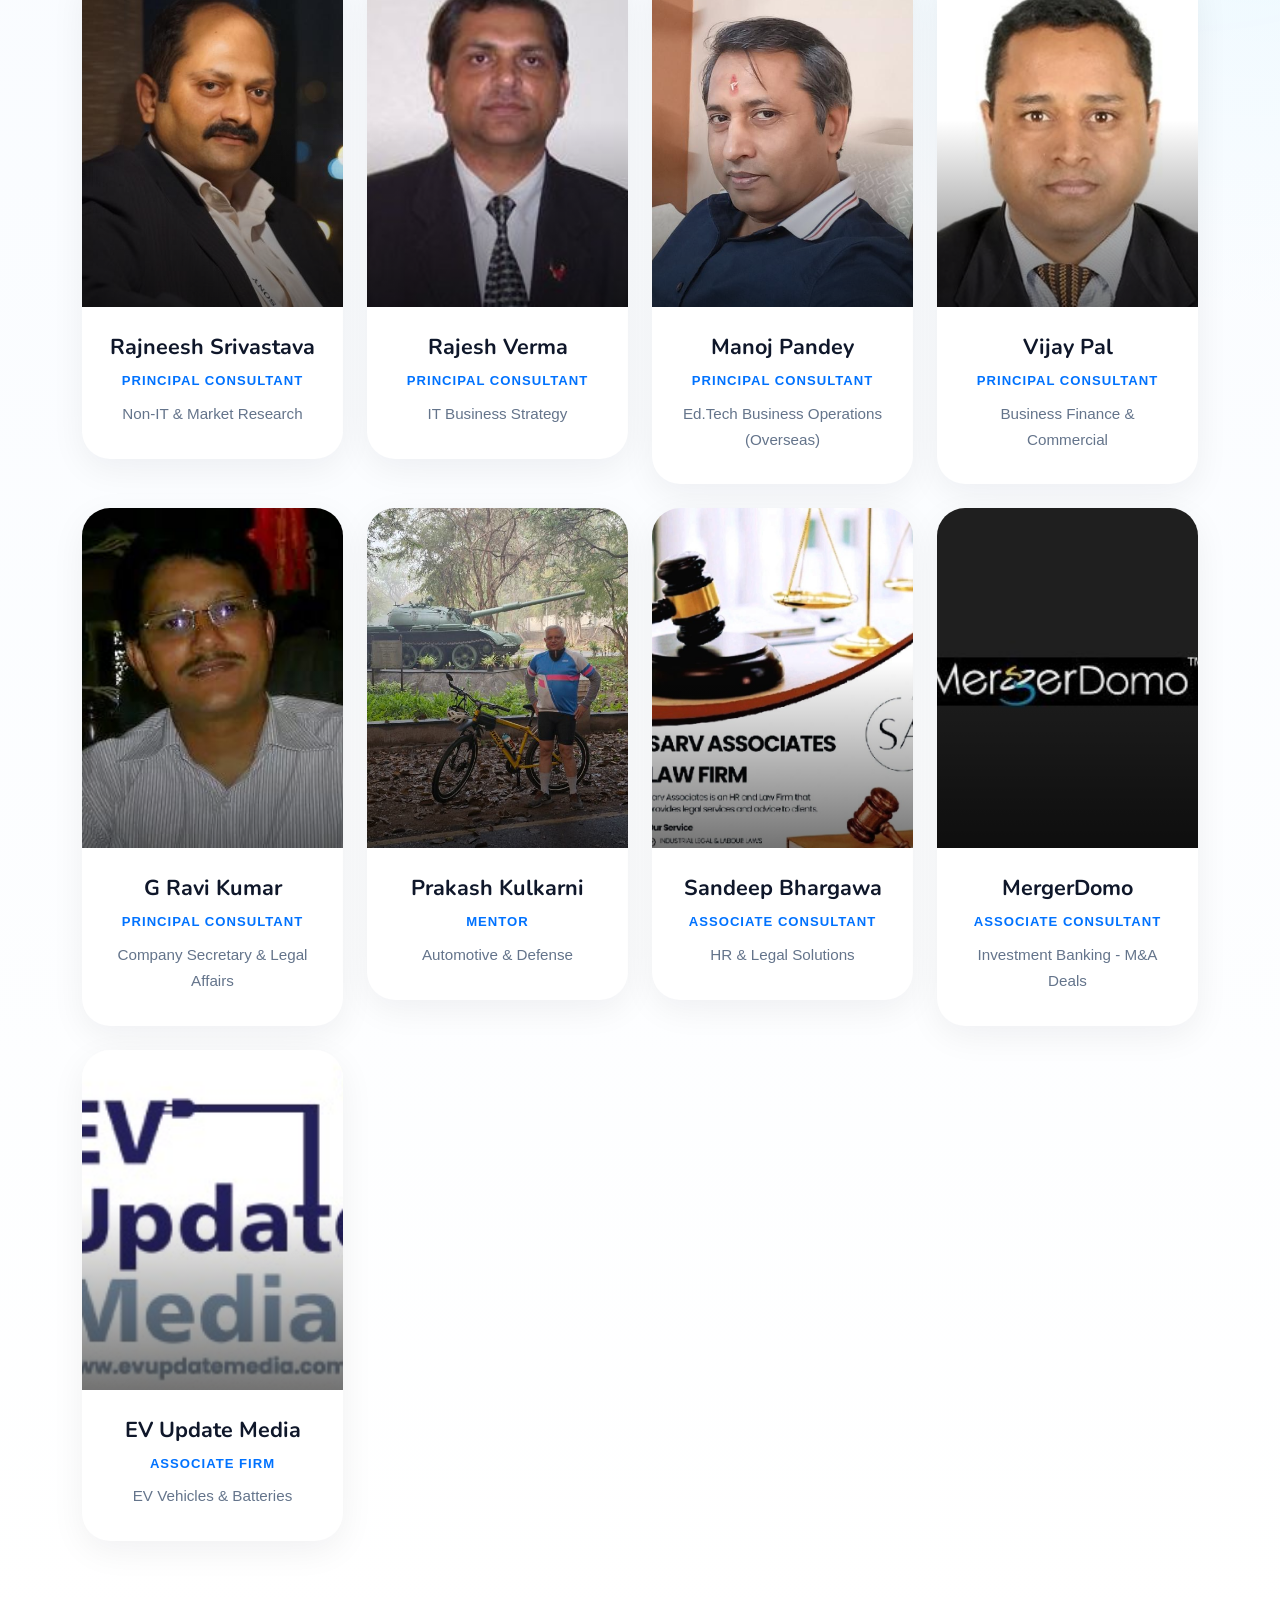
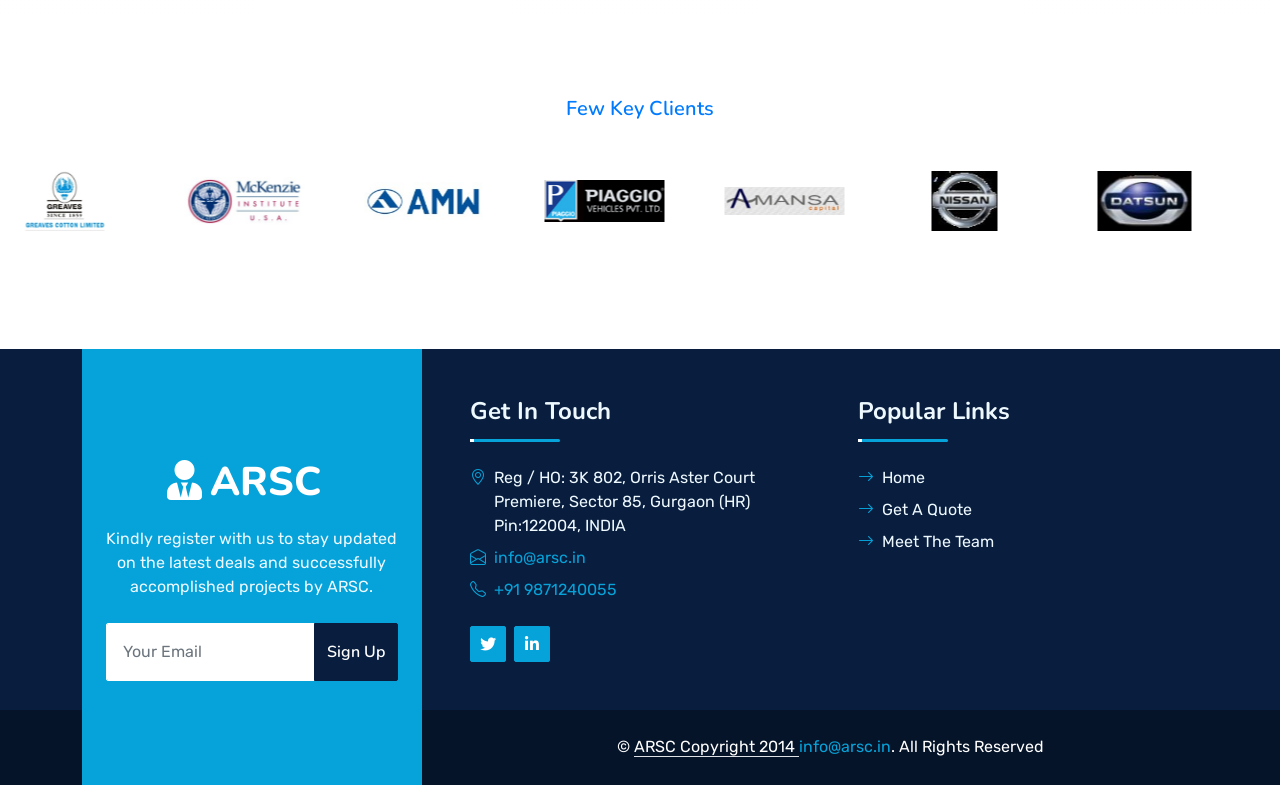
<file: Production/about.html>
<!DOCTYPE html>
<html lang="en">

<head>
    <meta charset="utf-8">
    <title>AR Strategic Consultants</title>
    <meta content="width=device-width, initial-scale=1.0" name="viewport">
 <meta content="ARSC India" name="keywords">
    <meta content="AR Strategic Consultants is a leading management consulting firm in India, providing strategic advice and solutions to businesses across various industries." name="description">


    <!-- Favicon -->
    <link href="img/favicon.ico" rel="icon">

    <!-- Google Web Fonts -->
    <link rel="preconnect" href="https://fonts.googleapis.com">
    <link rel="preconnect" href="https://fonts.gstatic.com" crossorigin>
    <link href="https://fonts.googleapis.com/css2?family=Nunito:wght@400;600;700;800&family=Rubik:wght@400;500;600;700&display=swap" rel="stylesheet">

    <!-- Icon Font Stylesheet -->
    <link href="https://cdnjs.cloudflare.com/ajax/libs/font-awesome/5.10.0/css/all.min.css" rel="stylesheet">
    <link href="https://cdn.jsdelivr.net/npm/bootstrap-icons@1.4.1/font/bootstrap-icons.css" rel="stylesheet">

    <!-- Libraries Stylesheet -->
    <link href="lib/owlcarousel/assets/owl.carousel.min.css" rel="stylesheet">
    <link href="lib/animate/animate.min.css" rel="stylesheet">

    <!-- Customized Bootstrap Stylesheet -->
    <link href="css/bootstrap.min.css" rel="stylesheet">

    <!-- Template Stylesheet -->
    <link href="css/style.css" rel="stylesheet">
</head>

<body>
    <!-- Spinner Start -->
    <div id="spinner" class="show bg-white position-fixed translate-middle w-100 vh-100 top-50 start-50 d-flex align-items-center justify-content-center">
        <div class="spinner"></div>
    </div>
    <!-- Spinner End -->


<!-- Topbar Start -->
<div class="container-fluid bg-dark px-5 d-none d-lg-block" style="background: linear-gradient(90deg, #0f2027, #203a43, #2c5364); backdrop-filter: blur(6px);">
    <div class="row gx-0">
        <div class="col-lg-8 text-center text-lg-start mb-2 mb-lg-0">
            <div class="d-inline-flex align-items-center" style="height: 45px;">
                
                <small class="me-4 text-light d-flex align-items-center">
                    <i class="fas fa-location-dot me-2" style="color:#00c6ff;"></i>
                    Head Office - 3K OACP, Sec 85, Gurugram, India
                </small>
                
                <small class="me-4 text-light d-flex align-items-center">
                    <i class="fas fa-phone-volume me-2" style="color:#00c6ff;"></i>
                    <a href="tel:+919871240055" class="text-light text-decoration-none">+91 9871240055</a>
                </small>
                
                <small class="text-light d-flex align-items-center">
                    <i class="fas fa-envelope me-2" style="color:#00c6ff;"></i>
                    <a href="mailto:info@arsc.in" class="text-light text-decoration-none">info@arsc.in</a>
                </small>

            </div>
        </div>
        
        <div class="col-lg-4 text-center text-lg-end">
            <div class="d-inline-flex align-items-center" style="height: 45px;">
                
                <a class="btn btn-sm btn-outline-light btn-sm-square rounded-circle me-2"
                   href="https://www.linkedin.com/company/ar-strategic-consultants/"
                   style="transition: all 0.3s ease;">
                   
                    <i class="fab fa-linkedin-in fw-normal"></i>
                </a>

            </div>
        </div>
    </div>
</div>
<!-- Topbar End -->


    <!-- Navbar & Carousel Start -->
<div class="container-fluid position-relative p-0">
<nav class="navbar navbar-expand-lg navbar-dark px-5 py-3 py-lg-0"
     style="background: rgba(15, 32, 39, 0.85); backdrop-filter: blur(10px); border-bottom: 1px solid rgba(255,255,255,0.1);">

    <a href="index.html" class="navbar-brand p-0 d-flex align-items-center">
        <h1 class="m-0 d-flex align-items-center">
            <i class="fas fa-briefcase me-2" style="color:#00c6ff;"></i>
            <span style="background: linear-gradient(90deg,#00c6ff,#0072ff); -webkit-background-clip: text; -webkit-text-fill-color: transparent;">
                AR Strategic Consultants
            </span>
        </h1>
    </a>

    <button class="navbar-toggler border-0 shadow-none" type="button" data-bs-toggle="collapse" data-bs-target="#navbarCollapse">
        <span class="fa fa-bars" style="color:#00c6ff;"></span>
    </button>

    <div class="collapse navbar-collapse" id="navbarCollapse">
        <div class="navbar-nav ms-auto py-0">

            <a href="index.html" class="nav-item nav-link nav-hover">Home</a>
            <a href="industries.html" class="nav-item nav-link nav-hover">Industries</a>
            <!-- <a href="service.html" class="nav-item nav-link nav-hover">Services</a> -->
            <a href="quote.html" class="nav-item nav-link nav-hover">Get-A-Quote</a>
            <a href="about.html" class="nav-item nav-link active nav-hover">About Us</a>
            <!-- <a href="contact.html" class="nav-item nav-link nav-hover">Contact</a> -->

        </div> 
    </div>               

</nav>
<div id="arsc-leadership-section">

<style>
/* =========================
   FULLY SCOPED LEADERSHIP
========================= */

#arsc-leadership-section{
    position:relative;
    padding:90px 20px;
    overflow:hidden;
    background:
    linear-gradient(to bottom,#ffffff,#f7fbff);
}

/* background glows */
#arsc-leadership-section::before,
#arsc-leadership-section::after{
    content:"";
    position:absolute;
    width:450px;
    height:450px;
    border-radius:50%;
    filter:blur(100px);
    opacity:.08;
    z-index:0;
}

#arsc-leadership-section::before{
    background:#0072ff;
    top:-150px;
    left:-150px;
}

#arsc-leadership-section::after{
    background:#00c6ff;
    bottom:-150px;
    right:-150px;
}

/* wrapper */
#arsc-leadership-section .arsc-lead-wrap{
    max-width:1300px;
    margin:auto;
    position:relative;
    z-index:2;
}

/* heading */
#arsc-leadership-section .arsc-head{
    text-align:center;
    margin-bottom:70px;
}

#arsc-leadership-section .arsc-head .arsc-team-tag{
    display:inline-block;
    padding:10px 22px;
    border-radius:100px;
    background:rgba(0,114,255,.08);
    color:#0072ff;
    font-weight:700;
    letter-spacing:1px;
    margin-bottom:20px;
    text-transform:uppercase;
    font-size:.85rem;
}

#arsc-leadership-section .arsc-head h1{
    font-size:clamp(2rem,4vw,3.3rem);
    font-weight:800;
    line-height:1.2;
    margin:0;
}

/* grid */
#arsc-leadership-section .arsc-grid{
    display:grid;
    grid-template-columns:repeat(auto-fit,minmax(320px,1fr));
    gap:40px;
}

/* cards */
#arsc-leadership-section .arsc-card{
    position:relative;
    border-radius:30px;
    overflow:hidden;
    background:rgba(255,255,255,.92);
    border:1px solid rgba(0,114,255,.08);
    box-shadow:0 25px 60px rgba(0,0,0,.08);
    transition:.5s ease;
    transform-style:preserve-3d;
    backdrop-filter:blur(10px);
}

#arsc-leadership-section .arsc-card:hover{
    transform:translateY(-12px);
    box-shadow:0 35px 90px rgba(0,0,0,.14);
}

/* image */
#arsc-leadership-section .arsc-image{
    position:relative;
    height:430px;
    overflow:hidden;
}

#arsc-leadership-section .arsc-image img{
    width:100%;
    height:100%;
    object-fit:cover;
    transition:transform 1s ease;
    display:block;
}

#arsc-leadership-section .arsc-card:hover img{
    transform:scale(1.08);
}

/* overlay */
#arsc-leadership-section .arsc-overlay{
    position:absolute;
    inset:0;
    background:
    linear-gradient(
        to top,
        rgba(0,0,0,.75),
        rgba(0,0,0,.1),
        transparent
    );
}

/* floating socials */
#arsc-leadership-section .arsc-socials{
    position:absolute;
    top:20px;
    right:20px;
    display:flex;
    flex-direction:column;
    gap:12px;
    z-index:3;
}

#arsc-leadership-section .arsc-socials a{
    width:48px;
    height:48px;
    border-radius:50%;
    display:flex;
    align-items:center;
    justify-content:center;
    text-decoration:none;
    background:rgba(255,255,255,.15);
    backdrop-filter:blur(10px);
    color:#fff;
    font-size:18px;
    transition:.35s ease;
    border:1px solid rgba(255,255,255,.2);
}

#arsc-leadership-section .arsc-socials a:hover{
    transform:translateY(-4px) scale(1.08);
    background:linear-gradient(135deg,#0072ff,#00c6ff);
}

/* content */
#arsc-leadership-section .arsc-content{
    padding:35px;
    text-align:center;
    position:relative;
}

#arsc-leadership-section .arsc-content::before{
    content:"";
    position:absolute;
    top:0;
    left:50%;
    transform:translateX(-50%);
    width:80px;
    height:4px;
    border-radius:50px;
    background:linear-gradient(to right,#0072ff,#00c6ff);
}

/* typography */
#arsc-leadership-section .arsc-content h3{
    font-size:1.8rem;
    font-weight:800;
    margin-bottom:10px;
}

#arsc-leadership-section .arsc-role{
    color:#0072ff;
    text-transform:uppercase;
    font-size:.95rem;
    font-weight:700;
    letter-spacing:1px;
    margin-bottom:18px;
}

#arsc-leadership-section .arsc-desc{
    color:#555;
    line-height:1.8;
    font-size:.97rem;
}

/* reveal */
#arsc-leadership-section .reveal{
    opacity:0;
    transform:translateY(80px);
}

#arsc-leadership-section .reveal.active{
    opacity:1;
    transform:translateY(0);
    transition:all 1s cubic-bezier(.2,.8,.2,1);
}

/* floating animation */
@keyframes arscFloat{
    0%{transform:translateY(0px);}
    50%{transform:translateY(-8px);}
    100%{transform:translateY(0px);}
}

#arsc-leadership-section .arsc-card{
    animation:arscFloat 6s ease-in-out infinite;
}

/* mobile */
@media(max-width:768px){

    #arsc-leadership-section{
        padding:70px 15px;
    }

    #arsc-leadership-section .arsc-image{
        height:340px;
    }

    #arsc-leadership-section .arsc-content{
        padding:28px;
    }

}
</style>

<br>
<br>
<div class="arsc-lead-wrap">

    <div class="arsc-head">
        <span class="arsc-team-tag">Our Leadership Team</span>

        <h1>
            Highly Motivated Professionals,
            Ready to Help Your Business Grow
        </h1>
    </div>

    <div class="arsc-grid" id="arsc-leaders-grid"></div>

</div>

<script>
(function(){

const LEADERS = [

{
name:"Madhu Srivastava",
role:"Managing Director",
image:"img/team-5.jpeg",
desc:"Strategic business leader driving enterprise transformation, execution excellence, and long-term organizational growth across technology-driven industries."
},

{
name:"Manish Srivastava",
role:"Co-Founder & CEO",
image:"img/Manish_dp.jpeg",
desc:"Visionary entrepreneur specializing in strategic consulting, business expansion, operational execution, and cross-sector innovation leadership."
}

];

const grid = document.getElementById("arsc-leaders-grid");

/* render */
LEADERS.forEach((leader,index)=>{

const card = document.createElement("div");

card.className = "arsc-card reveal";

card.innerHTML = `

<div class="arsc-image">

    <img src="${leader.image}" alt="${leader.name}">

    <div class="arsc-overlay"></div>

</div>

<div class="arsc-content">

    <h3>${leader.name}</h3>

    <div class="arsc-role">
        ${leader.role}
    </div>

    <div class="arsc-desc">
        ${leader.desc}
    </div>

</div>

`;

grid.appendChild(card);

});

/* reveal */
const observer = new IntersectionObserver((entries)=>{

entries.forEach((entry,i)=>{

if(entry.isIntersecting){

setTimeout(()=>{
entry.target.classList.add("active");
},i*180);

}

});

},{threshold:.15});

document.querySelectorAll(
"#arsc-leadership-section .reveal"
).forEach(el=>observer.observe(el));

/* 3D tilt */
document.querySelectorAll(
"#arsc-leadership-section .arsc-card"
).forEach(card=>{

card.addEventListener("mousemove",(e)=>{

const rect = card.getBoundingClientRect();

const x = e.clientX - rect.left;
const y = e.clientY - rect.top;

const rotateY = ((x / rect.width)-0.5)*8;
const rotateX = ((y / rect.height)-0.5)*-8;

card.style.transform = `
rotateX(${rotateX}deg)
rotateY(${rotateY}deg)
translateY(-8px)
`;

});

card.addEventListener("mouseleave",()=>{
card.style.transform = "";
});

});

})();
</script>

</div>


<!-- =========================
     CORE TEAM MODULAR SECTION
     DROP-IN READY
========================= -->

<section id="arsc-core-team" class="arsc-team-wrapper">
    <div class="container-fluid py-5">
        <div class="container py-5">

            <div class="arsc-team-heading text-center">
                <span class="arsc-team-tag">
                    Core Team Members
                </span>

                <h2>
                    Professionals Ready to Help Your Business
                </h2>

                <p>
                    “For each engagement, we assemble a bespoke team from our network
                    of specialized principals and associate partners, ensuring every
                    aspect of your strategy receives domain-deep attention.”
                </p>
            </div>

            <div class="row g-4 arsc-team-grid">

                <!-- CARD -->
                <div class="col-xl-3 col-lg-4 col-md-6">
                    <div class="arsc-team-card">
                        <div class="arsc-team-image-wrap">
                            <img src="img/team-2.jpg" alt="">
                            <div class="arsc-team-overlay"></div>
                        </div>

                        <div class="arsc-team-content">
                            <h4>Rajneesh Srivastava</h4>
                            <span>Principal Consultant</span>
                            <p>Non-IT & Market Research</p>
                        </div>
                    </div>
                </div>

                <!-- CARD -->
                <div class="col-xl-3 col-lg-4 col-md-6">
                    <div class="arsc-team-card">
                        <div class="arsc-team-image-wrap">
                            <img src="img/team-4.jpg" alt="">
                            <div class="arsc-team-overlay"></div>
                        </div>

                        <div class="arsc-team-content">
                            <h4>Rajesh Verma</h4>
                            <span>Principal Consultant</span>
                            <p>IT Business Strategy</p>
                        </div>
                    </div>
                </div>

                <!-- CARD -->
                <div class="col-xl-3 col-lg-4 col-md-6">
                    <div class="arsc-team-card">
                        <div class="arsc-team-image-wrap">
                            <img src="img/team-6.jpg" alt="">
                            <div class="arsc-team-overlay"></div>
                        </div>

                        <div class="arsc-team-content">
                            <h4>Manoj Pandey</h4>
                            <span>Principal Consultant</span>
                            <p>Ed.Tech Business Operations (Overseas)</p>
                        </div>
                    </div>
                </div>

                <!-- CARD -->
                <div class="col-xl-3 col-lg-4 col-md-6">
                    <div class="arsc-team-card">
                        <div class="arsc-team-image-wrap">
                            <img src="img/team-7.jpg" alt="">
                            <div class="arsc-team-overlay"></div>
                        </div>

                        <div class="arsc-team-content">
                            <h4>Vijay Pal</h4>
                            <span>Principal Consultant</span>
                            <p>Business Finance & Commercial</p>
                        </div>
                    </div>
                </div>

                <!-- CARD -->
                <div class="col-xl-3 col-lg-4 col-md-6">
                    <div class="arsc-team-card">
                        <div class="arsc-team-image-wrap">
                            <img src="img/team-9.jpg" alt="">
                            <div class="arsc-team-overlay"></div>
                        </div>

                        <div class="arsc-team-content">
                            <h4>G Ravi Kumar</h4>
                            <span>Principal Consultant</span>
                            <p>Company Secretary & Legal Affairs</p>
                        </div>
                    </div>
                </div>

                <!-- CARD -->
                <div class="col-xl-3 col-lg-4 col-md-6">
                    <div class="arsc-team-card">
                        <div class="arsc-team-image-wrap">
                            <img src="img/team-8.jpg" alt="">
                            <div class="arsc-team-overlay"></div>
                        </div>

                        <div class="arsc-team-content">
                            <h4>Prakash Kulkarni</h4>
                            <span>Mentor</span>
                            <p>Automotive & Defense</p>
                        </div>
                    </div>
                </div>

                <!-- CARD -->
                <div class="col-xl-3 col-lg-4 col-md-6">
                    <div class="arsc-team-card">
                        <div class="arsc-team-image-wrap">
                            <img src="img/team-10.jpg" alt="">
                            <div class="arsc-team-overlay"></div>
                        </div>

                        <div class="arsc-team-content">
                            <h4>Sandeep Bhargawa</h4>
                            <span>Associate Consultant</span>
                            <p>HR & Legal Solutions</p>
                        </div>
                    </div>
                </div>

                <!-- CARD -->
                <div class="col-xl-3 col-lg-4 col-md-6">
                    <div class="arsc-team-card">
                        <div class="arsc-team-image-wrap">
                            <img src="img/team-11.jpg" alt="">
                            <div class="arsc-team-overlay"></div>
                        </div>

                        <div class="arsc-team-content">
                            <h4>MergerDomo</h4>
                            <span>Associate Consultant</span>
                            <p>Investment Banking - M&A Deals</p>
                        </div>
                    </div>
                </div>

                <!-- CARD -->
                <div class="col-xl-3 col-lg-4 col-md-6">
                    <div class="arsc-team-card">
                        <div class="arsc-team-image-wrap">
                            <img src="img/team-12.jpg" alt="">
                            <div class="arsc-team-overlay"></div>
                        </div>

                        <div class="arsc-team-content">
                            <h4>EV Update Media</h4>
                            <span>Associate Firm</span>
                            <p>EV Vehicles & Batteries</p>
                        </div>
                    </div>
                </div>

            </div>
        </div>
    </div>
</section>

<style>

/* =========================
   SCOPED ONLY TO THIS BLOCK
========================= */

#arsc-core-team{
    position:relative;
    overflow:hidden;
    background:
        radial-gradient(circle at top right, rgba(0,198,255,.08), transparent 30%),
        linear-gradient(to bottom,#f8fbff,#ffffff);
    font-family: 'Segoe UI', sans-serif;
}

#arsc-core-team .arsc-team-heading{
    margin-bottom:70px;
}

#arsc-core-team .arsc-team-tag{
    display:inline-block;
    padding:10px 22px;
    border-radius:100px;
    background:rgba(0,114,255,.08);
    color:#0072ff;
    font-weight:700;
    letter-spacing:1px;
    margin-bottom:20px;
    text-transform:uppercase;
    font-size:.85rem;
}

#arsc-core-team .arsc-team-heading h2{
    font-size:3rem;
    font-weight:800;
    color:#0f172a;
    margin-bottom:22px;
    line-height:1.2;
}

#arsc-core-team .arsc-team-heading p{
    max-width:1000px;
    margin:auto;
    color:#64748b;
    font-size:1.05rem;
    line-height:1.9;
}

#arsc-core-team .arsc-team-card{
    position:relative;
    border-radius:28px;
    overflow:hidden;
    background:#fff;
    transition:.5s ease;
    transform-style:preserve-3d;
    box-shadow:
        0 10px 35px rgba(15,23,42,.06);
    opacity:0;
    transform:translateY(60px);
}

#arsc-core-team .arsc-team-card.active{
    opacity:1;
    transform:translateY(0);
}

#arsc-core-team .arsc-team-card:hover{
    transform:
        translateY(-12px)
        rotateX(3deg)
        rotateY(-3deg);
    box-shadow:
        0 25px 60px rgba(0,114,255,.18);
}

#arsc-core-team .arsc-team-image-wrap{
    height:340px;
    position:relative;
    overflow:hidden;
}

#arsc-core-team .arsc-team-image-wrap img{
    width:100%;
    height:100%;
    object-fit:cover;
    transition:1s ease;
}

#arsc-core-team .arsc-team-card:hover img{
    transform:scale(1.08);
}

#arsc-core-team .arsc-team-overlay{
    position:absolute;
    inset:0;
    background:
        linear-gradient(
            to top,
            rgba(0,0,0,.55),
            transparent 55%
        );
}

#arsc-core-team .arsc-team-content{
    padding:28px 24px 32px;
    text-align:center;
    position:relative;
}

#arsc-core-team .arsc-team-content h4{
    font-size:1.35rem;
    font-weight:800;
    margin-bottom:10px;
    color:#0f172a;
}

#arsc-core-team .arsc-team-content span{
    display:block;
    color:#0072ff;
    font-weight:700;
    text-transform:uppercase;
    font-size:.82rem;
    letter-spacing:1px;
    margin-bottom:10px;
}

#arsc-core-team .arsc-team-content p{
    margin:0;
    color:#64748b;
    line-height:1.7;
    font-size:.95rem;
}

/* Floating Glow */
#arsc-core-team::before{
    content:'';
    position:absolute;
    width:420px;
    height:420px;
    border-radius:50%;
    background:rgba(0,198,255,.08);
    filter:blur(80px);
    top:-120px;
    right:-120px;
    animation:arscFloat 8s ease-in-out infinite alternate;
}

@keyframes arscFloat{
    from{
        transform:translateY(0px);
    }
    to{
        transform:translateY(40px);
    }
}

@media(max-width:991px){

    #arsc-core-team .arsc-team-heading h2{
        font-size:2.1rem;
    }

    #arsc-core-team .arsc-team-image-wrap{
        height:300px;
    }

}

@media(max-width:576px){

    #arsc-core-team .arsc-team-heading h2{
        font-size:1.7rem;
    }

    #arsc-core-team .arsc-team-heading p{
        font-size:.95rem;
    }

}

</style>

<script>

(function(){

    const section = document.querySelector('#arsc-core-team');
    if(!section) return;

    const cards = section.querySelectorAll('.arsc-team-card');

    /* Reveal Animation */
    const observer = new IntersectionObserver((entries)=>{
        entries.forEach((entry,index)=>{

            if(entry.isIntersecting){

                setTimeout(()=>{
                    entry.target.classList.add('active');
                },index * 120);

            }

        });
    },{threshold:0.15});

    cards.forEach(card=>{
        observer.observe(card);
    });

    /* 3D Tilt */
    cards.forEach(card=>{

        card.addEventListener('mousemove',(e)=>{

            const rect = card.getBoundingClientRect();

            const x = e.clientX - rect.left;
            const y = e.clientY - rect.top;

            const rotateY = ((x / rect.width)-0.5)*10;
            const rotateX = ((y / rect.height)-0.5)*-10;

            card.style.transform = `
                translateY(-12px)
                rotateX(${rotateX}deg)
                rotateY(${rotateY}deg)
            `;

        });

        card.addEventListener('mouseleave',()=>{

            card.style.transform='';

        });

    });

})();

</script>


    <!-- Vendor Start -->
 
<div id="client-carousel-section">

<style>
/* ===== Scoped Styles ===== */
#client-carousel-section {
    padding: 60px 20px;
}

#client-carousel-section .title {
    text-align: center;
    margin-bottom: 40px;
}

#client-carousel-section .title h5 {
    color: #007bff;
    font-weight: bold;
}

/* Carousel container */
#client-carousel-section .carousel-wrapper {
    overflow: hidden;
    position: relative;
}

/* Track */
#client-carousel-section .carousel-track {
    display: flex;
    gap: 40px;
    align-items: center;
    width: max-content;
    will-change: transform;
}

/* Logo box (uniform size) */
#client-carousel-section .logo-box {
    width: 140px;
    height: 80px;
    display: flex;
    align-items: center;
    justify-content: center;
    background: #fff;
    border-radius: 10px;
    padding: 10px;
    transition: transform 0.3s ease, box-shadow 0.3s ease;
}

#client-carousel-section .logo-box:hover {
    transform: scale(1.08);
    box-shadow: 0 10px 25px rgba(0,0,0,0.12);
}

/* Image normalization (NO grayscale now) */
#client-carousel-section .logo-box img {
    max-width: 100%;
    max-height: 100%;
    object-fit: contain; /* ensures perfect fit */
    transition: transform 0.3s ease;
}

#client-carousel-section .logo-box:hover img {
    transform: scale(1.05);
}
</style>

<div class="title">
    <h5>Few Key Clients</h5>
</div>

<div class="carousel-wrapper">
    <div class="carousel-track" id="client-track"></div>
</div>

<script>
(function(){

const LOGOS = [
"img/v1.jpg","img/v2.jpg","img/v3.jpg","img/v4.jpg",
"img/v5.jpg","img/v6.jpg","img/v7.jpg","img/v8.jpg",
"img/v9.jpg","img/v10.jpg","img/v11.jpg","img/v12.jpg","img/v13.jpg"
];

const track = document.getElementById("client-track");

/* ===== RENDER ===== */
const items = [...LOGOS, ...LOGOS]; // duplicate for seamless loop

items.forEach(src => {
    const div = document.createElement("div");
    div.className = "logo-box";
    div.innerHTML = `<img src="${src}" alt="client logo">`;
    track.appendChild(div);
});

/* ===== AUTO SCROLL ===== */
let position = 0;
let speed = 0.5;
let isPaused = false;

function animate() {
    if (!isPaused) {
        position -= speed;

        if (Math.abs(position) >= track.scrollWidth / 2) {
            position = 0;
        }

        track.style.transform = `translateX(${position}px)`;
    }
    requestAnimationFrame(animate);
}

animate();

/* Pause on hover */
track.addEventListener("mouseenter", () => isPaused = true);
track.addEventListener("mouseleave", () => isPaused = false);

})();
</script>

</div>
    
	<!-- Vendor End -->
    
     <!-- Footer Start -->
    <div class="container-fluid bg-dark text-light mt-5 wow fadeInUp" data-wow-delay="0.1s">
        <div class="container">
            <div class="row gx-5">
                <div class="col-lg-4 col-md-6 footer-about">
                    <div class="d-flex flex-column align-items-center justify-content-center text-center h-100 bg-primary p-4">
                        <a href="index.html" class="navbar-brand">
                            <h1 class="m-0 text-white"><i class="fa fa-user-tie me-2"></i>ARSC</h1>
                        </a>
                        <p class="mt-3 mb-4">Kindly register with us to stay updated on the latest deals and successfully accomplished projects by ARSC.</p>
                        <form action="">
                            <div class="input-group">
                                <input type="text" class="form-control border-white p-3" placeholder="Your Email">
                                <button class="btn btn-dark">Sign Up</button>
                            </div>
                        </form>
                    </div>
                </div>
                <div class="col-lg-8 col-md-6">
                    <div class="row gx-5">
                        <div class="col-lg-6 col-md-12 pt-5 mb-5">
                            <div class="section-title section-title-sm position-relative pb-3 mb-4">
                                <h4 class="text-light mb-0">Get In Touch</h4>
                            </div>
                            <div class="d-flex mb-2">
                                <i class="bi bi-geo-alt text-primary me-2"></i>
                                <p class="mb-0"> Reg / HO:  3K 802, Orris Aster Court Premiere, Sector 85, Gurgaon (HR) Pin:122004, INDIA</p>
							</div>
							<div class="d-flex mb-2">
                                <i class="bi bi-envelope-open text-primary me-2"></i>
                                <p class="mb-0"><a href="mailto:info@arsc.in">info@arsc.in</a></p>
                            </div>
							<div class="d-flex mb-2">
                                <i class="bi bi-telephone text-primary me-2"></i>
                                <p class="mb-0"><a href="tel:+919871240055">+91 9871240055</a></p>
							</div>
							<div class="d-flex mt-4">
                                <a class="btn btn-primary btn-square me-2" href="#"><i class="fab fa-twitter fw-normal"></i></a>
                                <a class="btn btn-primary btn-square me-2" href="#"><i class="fab fa-linkedin-in fw-normal"></i></a>
							</div>
                        </div>
                       
                        <div class="col-lg-6 col-md-12 pt-0 pt-lg-5 mb-5">
                            <div class="section-title section-title-sm position-relative pb-3 mb-4">
                                <h4 class="text-light mb-0">Popular Links</h4>
                            </div>
                            <div class="link-animated d-flex flex-column justify-content-start">
                                <a class="text-light mb-2" href="index.html"><i class="bi bi-arrow-right text-primary me-2"></i>Home</a>
                                <a class="text-light mb-2" href="quote.html"><i class="bi bi-arrow-right text-primary me-2"></i>Get A Quote</a>
                                <a class="text-light mb-2" href="about.html"><i class="bi bi-arrow-right text-primary me-2"></i>Meet The Team</a>
                            </div>
                        </div>
                    </div>
                </div>
            </div>
        </div>
    </div>
    <div class="container-fluid text-white" style="background: #061429;">
        <div class="container text-center">
            <div class="row justify-content-end">
                <div class="col-lg-8 col-md-6">
                    <div class="d-flex align-items-center justify-content-center" style="height: 75px;">
					<p class="mb-0">&copy; <a class="text-white border-bottom" href="#"> ARSC Copyright 2014 <a href="mailto:info@arsc.in">info@arsc.in</a></a>. All Rights Reserved
                    <div>
					</div>
					</div>
				</div>
			</div>
		</div>
	</div>
	<!-- Footer End -->


    <!-- Back to Top -->
    <a href="#" class="btn btn-lg btn-primary btn-lg-square rounded back-to-top"><i class="bi bi-arrow-up"></i></a>


    <!-- JavaScript Libraries -->
    <script src="https://code.jquery.com/jquery-3.4.1.min.js"></script>
    <script src="https://cdn.jsdelivr.net/npm/bootstrap@5.0.0/dist/js/bootstrap.bundle.min.js"></script>
    <script src="lib/wow/wow.min.js"></script>
    <script src="lib/easing/easing.min.js"></script>
    <script src="lib/waypoints/waypoints.min.js"></script>
    <script src="lib/counterup/counterup.min.js"></script>
    <script src="lib/owlcarousel/owl.carousel.min.js"></script>

    <!-- Template Javascript -->
    <script src="js/main.js"></script>
</body>

</html>
</file>
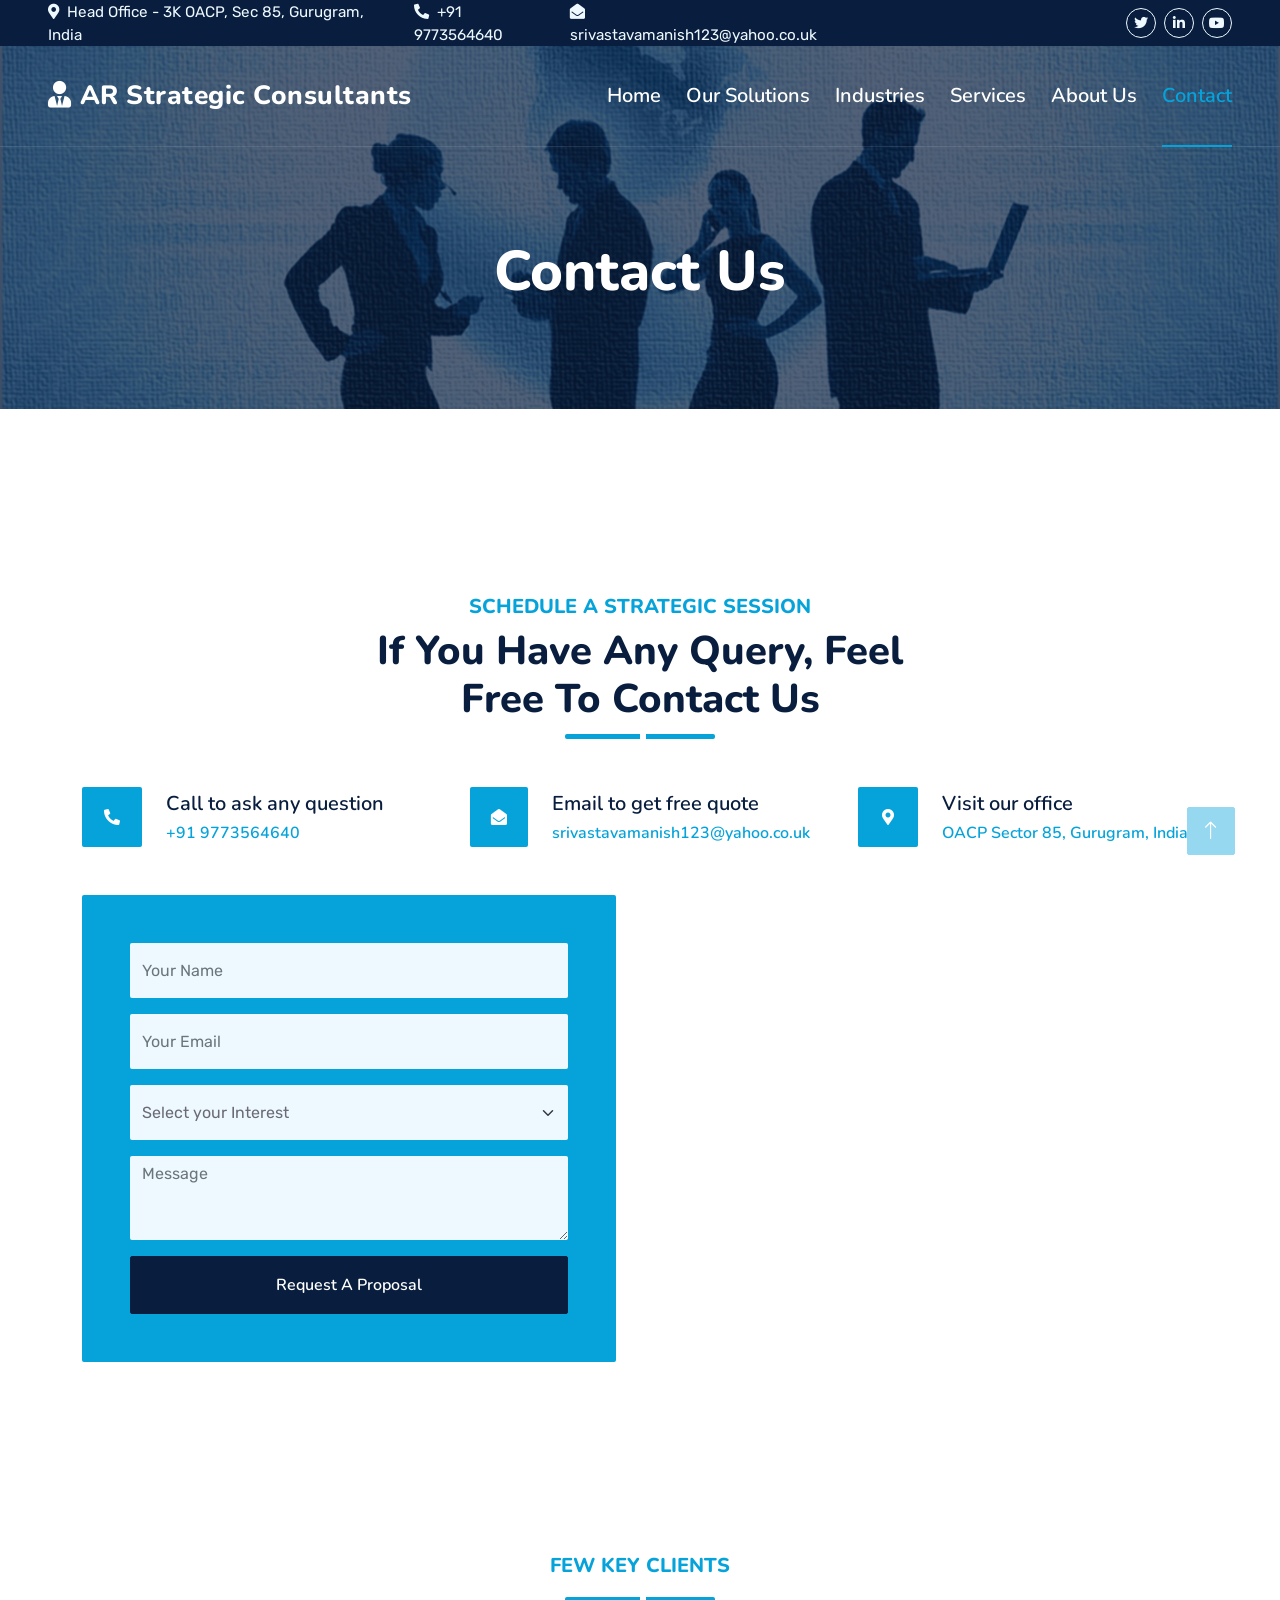
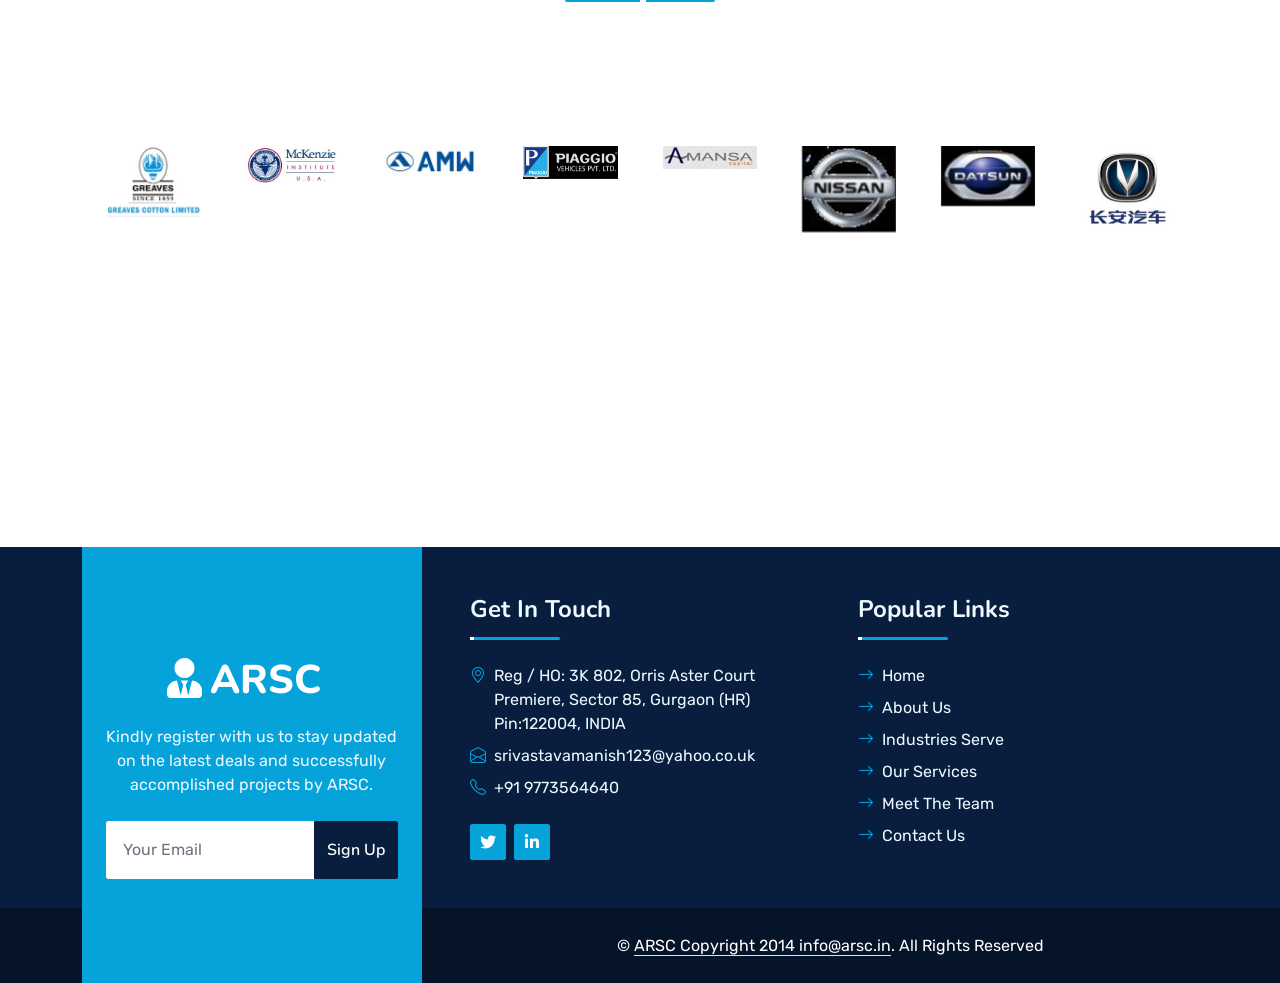
<file: Production/contact.html>
<!DOCTYPE html>
<html lang="en">

<head>
    <meta charset="utf-8">
    <title>AR Strategic Consultants</title>
    <meta content="width=device-width, initial-scale=1.0" name="viewport">
 <meta content="ARSC India" name="keywords">
    <meta content="AR Strategic Consultants is a leading management consulting firm in India, providing strategic advice and solutions to businesses across various industries." name="description">


    <!-- Favicon -->
    <link href="img/favicon.ico" rel="icon">

    <!-- Google Web Fonts -->
    <link rel="preconnect" href="https://fonts.googleapis.com">
    <link rel="preconnect" href="https://fonts.gstatic.com" crossorigin>
    <link href="https://fonts.googleapis.com/css2?family=Nunito:wght@400;600;700;800&family=Rubik:wght@400;500;600;700&display=swap" rel="stylesheet">

    <!-- Icon Font Stylesheet -->
    <link href="https://cdnjs.cloudflare.com/ajax/libs/font-awesome/5.10.0/css/all.min.css" rel="stylesheet">
    <link href="https://cdn.jsdelivr.net/npm/bootstrap-icons@1.4.1/font/bootstrap-icons.css" rel="stylesheet">

    <!-- Libraries Stylesheet -->
    <link href="lib/owlcarousel/assets/owl.carousel.min.css" rel="stylesheet">
    <link href="lib/animate/animate.min.css" rel="stylesheet">

    <!-- Customized Bootstrap Stylesheet -->
    <link href="css/bootstrap.min.css" rel="stylesheet">

    <!-- Template Stylesheet -->
    <link href="css/style.css" rel="stylesheet">
</head>

<body>
    <!-- Spinner Start -->
    <div id="spinner" class="show bg-white position-fixed translate-middle w-100 vh-100 top-50 start-50 d-flex align-items-center justify-content-center">
        <div class="spinner"></div>
    </div>
    <!-- Spinner End -->


    <div class="container-fluid bg-dark px-5 d-none d-lg-block">
        <div class="row gx-0">
            <div class="col-lg-8 text-center text-lg-start mb-2 mb-lg-0">
                <div class="d-inline-flex align-items-center" style="height: 45px;">
                    <small class="me-3 text-light"><i class="fa fa-map-marker-alt me-2"></i>Head Office - 3K OACP, Sec 85, Gurugram, India</small>
                    <small class="me-3 text-light"><i class="fa fa-phone-alt me-2"></i>+91 9773564640</small>
                    <small class="text-light"><i class="fa fa-envelope-open me-2"></i>srivastavamanish123@yahoo.co.uk</small>
                </div>
            </div>
            <div class="col-lg-4 text-center text-lg-end">
                <div class="d-inline-flex align-items-center" style="height: 45px;">
                    <!-- Ask about which icons are to be used-->
                    <a class="btn btn-sm btn-outline-light btn-sm-square rounded-circle me-2" href=""><i class="fab fa-twitter fw-normal"></i></a>
                    <a class="btn btn-sm btn-outline-light btn-sm-square rounded-circle me-2" href=""><i class="fab fa-linkedin-in fw-normal"></i></a>
                    <a class="btn btn-sm btn-outline-light btn-sm-square rounded-circle" href=""><i class="fab fa-youtube fw-normal"></i></a>
                </div>
            </div>
        </div>
    </div>
    <!-- Topbar End -->



    <!-- Navbar Start -->
    <div class="container-fluid position-relative p-0">
        <nav class="navbar navbar-expand-lg navbar-dark px-5 py-3 py-lg-0">
            <a href="index.html" class="navbar-brand p-0">
                <h1 class="m-0"><i class="fa fa-user-tie me-2"></i>AR Strategic Consultants</h1>
            </a>
            <button class="navbar-toggler" type="button" data-bs-toggle="collapse" data-bs-target="#navbarCollapse">
                <span class="fa fa-bars"></span>
            </button>
            <div class="collapse navbar-collapse" id="navbarCollapse">
                <div class="navbar-nav ms-auto py-0">
                    <a href="index.html" class="nav-item nav-link">Home</a>
                    <a href="features.html" class="nav-item nav-link">Our Solutions</a>
		    <a href="team.html" class="nav-item nav-link">Industries</a>
                    <a href="service.html" class="nav-item nav-link">Services</a>
		    <a href="about.html" class="nav-item nav-link">About Us</a>
                    <a href="contact.html" class="nav-item nav-link active">Contact</a>
                </div>                
            </div>
        </nav>

        <div class="container-fluid bg-primary py-5 bg-header" style="margin-bottom: 90px;">
            <div class="row py-5">
                <div class="col-12 pt-lg-5 mt-lg-5 text-center">
                    <h1 class="display-4 text-white animated zoomIn">Contact Us</h1>
                    <!-- <a href="" class="h5 text-white">Home</a>
                    <i class="far fa-circle text-white px-2"></i>
                    <a href="" class="h5 text-white">Industry</a> -->
                </div>
            </div>
        </div>
    </div>
    <!-- Navbar End -->

    <!-- Full Screen Search Start -->
    <div class="modal fade" id="searchModal" tabindex="-1">
        <div class="modal-dialog modal-fullscreen">
            <div class="modal-content" style="background: rgba(9, 30, 62, .7);">
                <div class="modal-header border-0">
                    <button type="button" class="btn bg-white btn-close" data-bs-dismiss="modal" aria-label="Close"></button>
                </div>
                <div class="modal-body d-flex align-items-center justify-content-center">
                    <div class="input-group" style="max-width: 600px;">
                        <input type="text" class="form-control bg-transparent border-primary p-3" placeholder="Type search keyword">
                        <button class="btn btn-primary px-4"><i class="bi bi-search"></i></button>
                    </div>
               </div>
            </div>
        </div>
    </div>

    <!-- Full Screen Search End -->
                
    <!-- Contact Start -->
    <div class="container-fluid py-5 wow fadeInUp" data-wow-delay="0.1s">
        <div class="container py-5">
            <div class="section-title text-center position-relative pb-3 mb-5 mx-auto" style="max-width: 600px;">
                <h5 class="fw-bold text-primary text-uppercase">Schedule A Strategic Session</h5>
                <h1 class="mb-0">If You Have Any Query, Feel Free To Contact Us</h1>
            </div>
            <div class="row g-5 mb-5">
                <div class="col-lg-4">
                    <div class="d-flex align-items-center wow fadeIn" data-wow-delay="0.1s">
                        <div class="bg-primary d-flex align-items-center justify-content-center rounded" style="width: 60px; height: 60px;">
                            <i class="fa fa-phone-alt text-white"></i>
                        </div>
                        <div class="ps-4">
                            <h5 class="mb-2">Call to ask any question</h5>
                            <h6 class="text-primary mb-0">+91 9773564640</h6>
                        </div>
                    </div>
                </div>
                <div class="col-lg-4">
                    <div class="d-flex align-items-center wow fadeIn" data-wow-delay="0.4s">
                        <div class="bg-primary d-flex align-items-center justify-content-center rounded" style="width: 60px; height: 60px;">
                            <i class="fa fa-envelope-open text-white"></i>
                        </div>
                        <div class="ps-4">
                            <h5 class="mb-2">Email to get free quote</h5>
                            <h6 class="text-primary mb-0">srivastavamanish123@yahoo.co.uk</h6>
                        </div>
                    </div>
                </div>
                <div class="col-lg-4">
                    <div class="d-flex align-items-center wow fadeIn" data-wow-delay="0.8s">
                        <div class="bg-primary d-flex align-items-center justify-content-center rounded" style="width: 60px; height: 60px;">
                            <i class="fa fa-map-marker-alt text-white"></i>
                        </div>
                        <div class="ps-4">
                            <h5 class="mb-2">Visit our office</h5>
                            <h6 class="text-primary mb-0">OACP Sector 85, Gurugram, India</h6>
                        </div>
                    </div>
                </div>
			</div>
			<div class="row g-5">
				<div class="col-lg-6">
                    <div class="bg-primary rounded h-100 d-100 align-items-center p-5 wow zoomIn" data-wow-delay="0.9s">
                        <form>
                            <div class="row g-3">
                                <div class="col-xl-12">
                                    <input type="text" class="form-control bg-light border-0" placeholder="Your Name" style="height: 55px;">
                                </div>
                                <div class="col-12">
                                    <input type="email" class="form-control bg-light border-0" placeholder="Your Email" style="height: 55px;">
                                </div>
                                <div class="col-12">
                                    <select class="form-select bg-light border-0" style="height: 55px;">
                                        <option selected>Select your Interest</option>
                                        <option value="1">1. Engagement Desired For</option>
                                        <option value="2">2. Strategic Review Meeting</option>
                                        <option value="3">3. Plans We Offer</option>
										<option value="4">4. Other</option>
                                    </select>
                                </div>
                                <div class="col-12">
                                    <textarea class="form-control bg-light border-0" rows="3" placeholder="Message"></textarea>
                                </div>
                                <div class="col-12">
                                    <button class="btn btn-dark w-100 py-3" type="submit">Request A Proposal</button>
                                </div>
                            </div>
                        </form>
					</div>
				</div>
				<div class="col-lg-6 wow slideInUp" data-wow-delay="0.6s">
					<iframe class="position-relative rounded w-100 h-100"
						src="https://www.google.com/maps/embed?pb=!1m18!1m12!1m3!1d3507.297604515886!2d76.9524941!3d28.4050132!2m3!1f0!2f0!3f0!3m2!1i1024!2i768!4f13.1!3m3!1m2!1s0x390d3d8f86a31523%3A0x1ee819a2fe76357c!2sOrris%20Aster%20Court%20Premier%20Block-3k%2C%203K%2C%20Orris%20Aster%20Ct%2C%20Sector%2085%2C%20Gurugram%2C%20Haryana%20122012!5e0!3m2!1sen!2sbd!4v1701700000000!5m2!1sen!2sbd"
						frameborder="0" style="min-height: 350px; border:0;" allowfullscreen="" aria-hidden="false"
						tabindex="0"></iframe>
				</div>
			</div>
		</div>
	</div>
   	
   
    <!-- Contact End -->


    <!-- Vendor Start -->
    <div class="container-fluid py-5 wow fadeInUp" data-wow-delay="0.05s">
        <div class="container py-5">
            <div class="section-title text-center position-relative pb-3 mb-5 mx-auto" style="max-width: 600px;">
                <h5 class="fw-bold text-primary text-uppercase">few key clients</h5>
            </div>
			<div class="container-fluid py-5 wow fadeInUp" data-wow-delay="0.05s">
				<div class="container py-5 mb-5">
					<div class="bg-white">
						<div class="owl-carousel vendor-carousel">
						<img src="img/v1.jpg" alt="">
						<img src="img/v2.jpg" alt="">
						<img src="img/v3.jpg" alt="">
						<img src="img/v4.jpg" alt="">
						<img src="img/v5.jpg" alt="">
						<img src="img/v6.jpg" alt="">
						<img src="img/v7.jpg" alt="">
						<img src="img/v8.jpg" alt="">
						<img src="img/v9.jpg" alt="">
						<img src="img/v10.jpg" alt="">
						<img src="img/v11.jpg" alt="">
						<img src="img/v12.jpg" alt="">
						<img src="img/v13.jpg" alt="">
						</div>
					</div>
				</div>
			</div>
		</div>
	</div>	
	<!-- Vendor End -->
    
     <!-- Footer Start -->
    <div class="container-fluid bg-dark text-light mt-5 wow fadeInUp" data-wow-delay="0.1s">
        <div class="container">
            <div class="row gx-5">
                <div class="col-lg-4 col-md-6 footer-about">
                    <div class="d-flex flex-column align-items-center justify-content-center text-center h-100 bg-primary p-4">
                        <a href="index.html" class="navbar-brand">
                            <h1 class="m-0 text-white"><i class="fa fa-user-tie me-2"></i>ARSC</h1>
                        </a>
                        <p class="mt-3 mb-4">Kindly register with us to stay updated on the latest deals and successfully accomplished projects by ARSC.</p>
                        <form action="">
                            <div class="input-group">
                                <input type="text" class="form-control border-white p-3" placeholder="Your Email">
                                <button class="btn btn-dark">Sign Up</button>
                            </div>
                        </form>
                    </div>
                </div>
                <div class="col-lg-8 col-md-6">
                    <div class="row gx-5">
                        <div class="col-lg-6 col-md-12 pt-5 mb-5">
                            <div class="section-title section-title-sm position-relative pb-3 mb-4">
                                <h4 class="text-light mb-0">Get In Touch</h4>
                            </div>
                            <div class="d-flex mb-2">
                                <i class="bi bi-geo-alt text-primary me-2"></i>
                                <p class="mb-0"> Reg / HO:  3K 802, Orris Aster Court Premiere, Sector 85, Gurgaon (HR) Pin:122004, INDIA</p>
							</div>
							<div class="d-flex mb-2">
                                <i class="bi bi-envelope-open text-primary me-2"></i>
                                <p class="mb-0">srivastavamanish123@yahoo.co.uk</p>
                            </div>
							<div class="d-flex mb-2">
                                <i class="bi bi-telephone text-primary me-2"></i>
                                <p class="mb-0">+91 9773564640</p>
							</div>
							<div class="d-flex mt-4">
                                <a class="btn btn-primary btn-square me-2" href="#"><i class="fab fa-twitter fw-normal"></i></a>
                                <a class="btn btn-primary btn-square me-2" href="#"><i class="fab fa-linkedin-in fw-normal"></i></a>
							</div>
                        </div>
                       
                        <div class="col-lg-6 col-md-12 pt-0 pt-lg-5 mb-5">
                            <div class="section-title section-title-sm position-relative pb-3 mb-4">
                                <h4 class="text-light mb-0">Popular Links</h4>
                            </div>
                            <div class="link-animated d-flex flex-column justify-content-start">
                                <a class="text-light mb-2" href="#"><i class="bi bi-arrow-right text-primary me-2"></i>Home</a>
                                <a class="text-light mb-2" href="#"><i class="bi bi-arrow-right text-primary me-2"></i>About Us</a>
                                <a class="text-light mb-2" href="#"><i class="bi bi-arrow-right text-primary me-2"></i>Industries Serve</a>                                
                                <a class="text-light mb-2" href="#"><i class="bi bi-arrow-right text-primary me-2"></i>Our Services</a>
                                <a class="text-light mb-2" href="#"><i class="bi bi-arrow-right text-primary me-2"></i>Meet The Team</a>
                                <a class="text-light mb-2" href="#"><i class="bi bi-arrow-right text-primary me-2"></i>Contact Us</a>
                            </div>
                        </div>
                    </div>
                </div>
            </div>
        </div>
    </div>
    <div class="container-fluid text-white" style="background: #061429;">
        <div class="container text-center">
            <div class="row justify-content-end">
                <div class="col-lg-8 col-md-6">
                    <div class="d-flex align-items-center justify-content-center" style="height: 75px;">
					<p class="mb-0">&copy; <a class="text-white border-bottom" href="#"> ARSC Copyright 2014 info@arsc.in</a>. All Rights Reserved
                    <div>
					</div>
					</div>
				</div>
			</div>
		</div>
	</div>
	<!-- Footer End -->


    <!-- Back to Top -->
    <a href="#" class="btn btn-lg btn-primary btn-lg-square rounded back-to-top"><i class="bi bi-arrow-up"></i></a>


    <!-- JavaScript Libraries -->
    <script src="https://code.jquery.com/jquery-3.4.1.min.js"></script>
    <script src="https://cdn.jsdelivr.net/npm/bootstrap@5.0.0/dist/js/bootstrap.bundle.min.js"></script>
    <script src="lib/wow/wow.min.js"></script>
    <script src="lib/easing/easing.min.js"></script>
    <script src="lib/waypoints/waypoints.min.js"></script>
    <script src="lib/counterup/counterup.min.js"></script>
    <script src="lib/owlcarousel/owl.carousel.min.js"></script>

    <!-- Template Javascript -->
    <script src="js/main.js"></script>
</body>

</html>
</file>
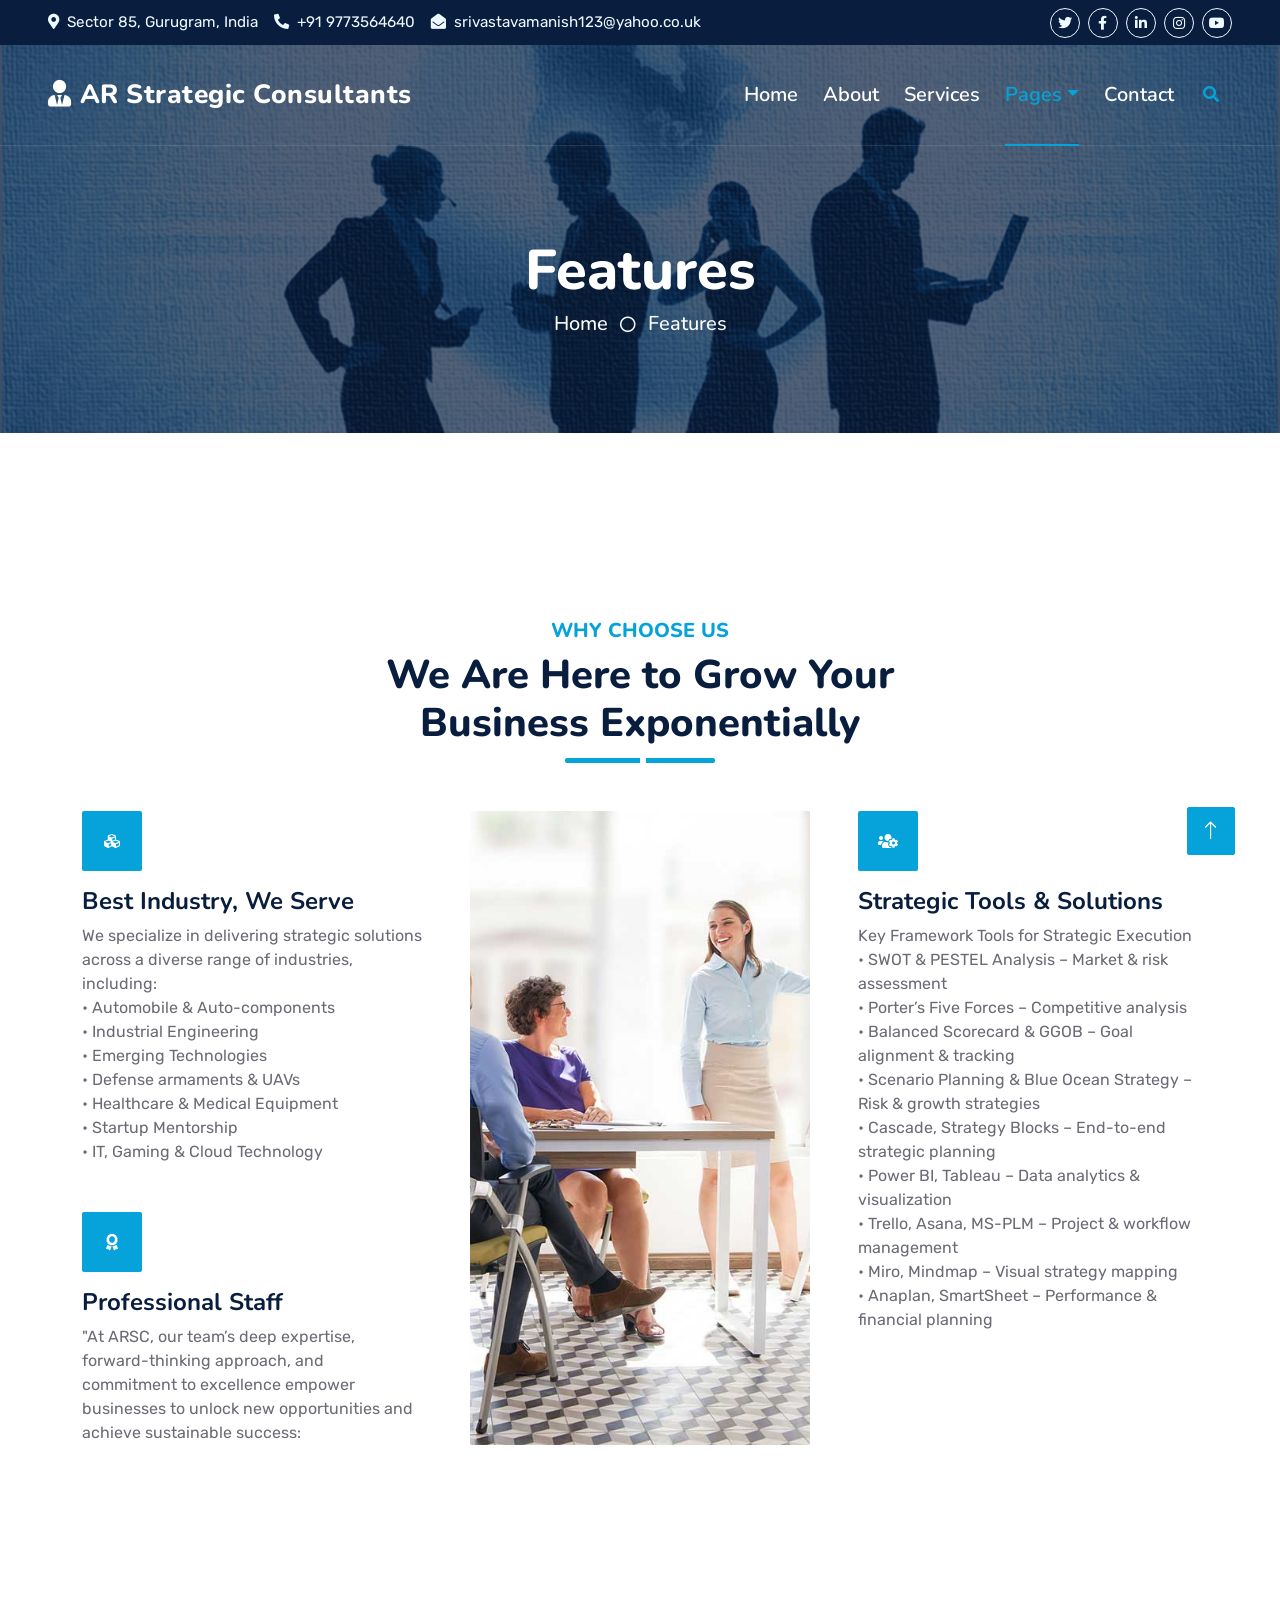
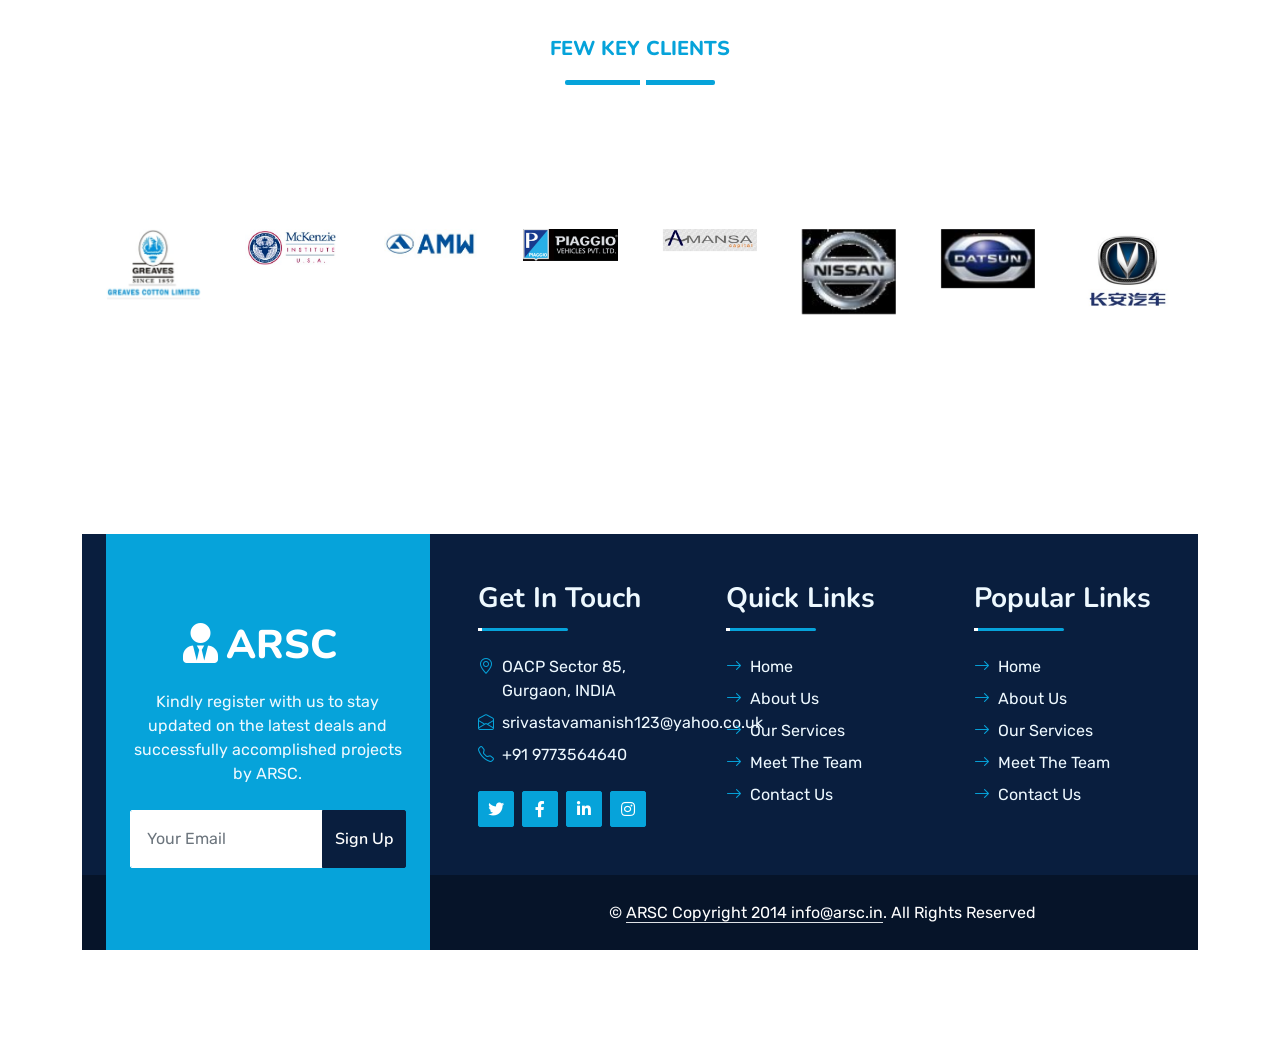
<file: Production/feature.html>
<!DOCTYPE html>
<html lang="en">

<head>
    <meta charset="utf-8">
    <title>AR Strategic Consultants</title>
    <meta content="width=device-width, initial-scale=1.0" name="viewport">
    <meta content="Free HTML Templates" name="keywords">
    <meta content="Free HTML Templates" name="description">

    <!-- Favicon -->
    <link href="img/favicon.ico" rel="icon">

    <!-- Google Web Fonts -->
    <link rel="preconnect" href="https://fonts.googleapis.com">
    <link rel="preconnect" href="https://fonts.gstatic.com" crossorigin>
    <link href="https://fonts.googleapis.com/css2?family=Nunito:wght@400;600;700;800&family=Rubik:wght@400;500;600;700&display=swap" rel="stylesheet">

    <!-- Icon Font Stylesheet -->
    <link href="https://cdnjs.cloudflare.com/ajax/libs/font-awesome/5.10.0/css/all.min.css" rel="stylesheet">
    <link href="https://cdn.jsdelivr.net/npm/bootstrap-icons@1.4.1/font/bootstrap-icons.css" rel="stylesheet">

    <!-- Libraries Stylesheet -->
    <link href="lib/owlcarousel/assets/owl.carousel.min.css" rel="stylesheet">
    <link href="lib/animate/animate.min.css" rel="stylesheet">

    <!-- Customized Bootstrap Stylesheet -->
    <link href="css/bootstrap.min.css" rel="stylesheet">

    <!-- Template Stylesheet -->
    <link href="css/style.css" rel="stylesheet">
</head>

<body>
    <!-- Spinner Start -->
    <div id="spinner" class="show bg-white position-fixed translate-middle w-100 vh-100 top-50 start-50 d-flex align-items-center justify-content-center">
        <div class="spinner"></div>
    </div>
    <!-- Spinner End -->


    <!-- Topbar Start -->
    <div class="container-fluid bg-dark px-5 d-none d-lg-block">
        <div class="row gx-0">
            <div class="col-lg-8 text-center text-lg-start mb-2 mb-lg-0">
                <div class="d-inline-flex align-items-center" style="height: 45px;">
                    <small class="me-3 text-light"><i class="fa fa-map-marker-alt me-2"></i>Sector 85, Gurugram, India</small>
                    <small class="me-3 text-light"><i class="fa fa-phone-alt me-2"></i>+91 9773564640</small>
                    <small class="text-light"><i class="fa fa-envelope-open me-2"></i>srivastavamanish123@yahoo.co.uk</small>
                </div>
            </div>
            <div class="col-lg-4 text-center text-lg-end">
                <div class="d-inline-flex align-items-center" style="height: 45px;">
                    <!-- Ask about which icons are to be used-->
                    <a class="btn btn-sm btn-outline-light btn-sm-square rounded-circle me-2" href=""><i class="fab fa-twitter fw-normal"></i></a>
                    <a class="btn btn-sm btn-outline-light btn-sm-square rounded-circle me-2" href=""><i class="fab fa-facebook-f fw-normal"></i></a>
                    <a class="btn btn-sm btn-outline-light btn-sm-square rounded-circle me-2" href=""><i class="fab fa-linkedin-in fw-normal"></i></a>
                    <a class="btn btn-sm btn-outline-light btn-sm-square rounded-circle me-2" href=""><i class="fab fa-instagram fw-normal"></i></a>
                    <a class="btn btn-sm btn-outline-light btn-sm-square rounded-circle" href=""><i class="fab fa-youtube fw-normal"></i></a>
                </div>
            </div>
        </div>
    </div>
    <!-- Topbar End -->


    <!-- Navbar Start -->
    <div class="container-fluid position-relative p-0">
        <nav class="navbar navbar-expand-lg navbar-dark px-5 py-3 py-lg-0">
            <a href="index.html" class="navbar-brand p-0">
                <h1 class="m-0"><i class="fa fa-user-tie me-2"></i>AR Strategic Consultants</h1>
            </a>
            <button class="navbar-toggler" type="button" data-bs-toggle="collapse" data-bs-target="#navbarCollapse">
                <span class="fa fa-bars"></span>
            </button>
            <div class="collapse navbar-collapse" id="navbarCollapse">
                <div class="navbar-nav ms-auto py-0">
                    <a href="index.html" class="nav-item nav-link">Home</a>
                    <a href="about.html" class="nav-item nav-link">About</a>
                    <a href="service.html" class="nav-item nav-link">Services</a>
                    <div class="nav-item dropdown">
                        <a href="#" class="nav-link dropdown-toggle active" data-bs-toggle="dropdown">Pages</a>
                        <div class="dropdown-menu m-0">
                            <a href="price.html" class="dropdown-item">Pricing Plan</a>
                            <a href="feature.html" class="dropdown-item active">Our features</a>
                            <a href="team.html" class="dropdown-item">Team Members</a>
                            <a href="quote.html" class="dropdown-item">Free Quote</a>
                        </div>
                    </div>
                    <a href="contact.html" class="nav-item nav-link">Contact</a>
                </div>
                <butaton type="button" class="btn text-primary ms-3" data-bs-toggle="modal" data-bs-target="#searchModal"><i class="fa fa-search"></i></butaton>
              </div>
        </nav>

        <div class="container-fluid bg-primary py-5 bg-header" style="margin-bottom: 90px;">
            <div class="row py-5">
                <div class="col-12 pt-lg-5 mt-lg-5 text-center">
                    <h1 class="display-4 text-white animated zoomIn">Features</h1>
                    <a href="" class="h5 text-white">Home</a>
                    <i class="far fa-circle text-white px-2"></i>
                    <a href="" class="h5 text-white">Features</a>
                </div>
            </div>
        </div>
    </div>
    <!-- Navbar End -->


    <!-- Full Screen Search Start -->
    <div class="modal fade" id="searchModal" tabindex="-1">
        <div class="modal-dialog modal-fullscreen">
            <div class="modal-content" style="background: rgba(9, 30, 62, .7);">
                <div class="modal-header border-0">
                    <button type="button" class="btn bg-white btn-close" data-bs-dismiss="modal" aria-label="Close"></button>
                </div>
                <div class="modal-body d-flex align-items-center justify-content-center">
                    <div class="input-group" style="max-width: 600px;">
                        <input type="text" class="form-control bg-transparent border-primary p-3" placeholder="Type search keyword">
                        <button class="btn btn-primary px-4"><i class="bi bi-search"></i></button>
                    </div>
                </div>
            </div>
        </div>
    </div>
    <!-- Full Screen Search End -->


      <!-- Features Start -->
    <div class="container-fluid py-5 wow fadeInUp" data-wow-delay="0.1s">
        <div class="container py-5">
            <div class="section-title text-center position-relative pb-3 mb-5 mx-auto" style="max-width: 600px;">
                <h5 class="fw-bold text-primary text-uppercase">Why Choose Us</h5>
                <h1 class="mb-0">We Are Here to Grow Your Business Exponentially</h1>
            </div>
            <div class="row g-5">
                <div class="col-lg-4">
                    <div class="row g-5">
                        <div class="col-12 wow zoomIn" data-wow-delay="0.2s">
                            <div class="bg-primary rounded d-flex align-items-center justify-content-center mb-3" style="width: 60px; height: 60px;">
                                <i class="fa fa-cubes text-white"></i>
                            </div>
                            <h4>Best Industry, We Serve</h4>
                            <p class="mb-0">We specialize in delivering strategic solutions across a diverse range of industries, including:</p>
			 	<p class="mb-0">•	Automobile & Auto-components</p> 
				<p class="mb-0">•	Industrial Engineering</p> 
				<p class="mb-0">•	Emerging Technologies</p> 
				<p class="mb-0">•	Defense armaments & UAVs</p> 
				<p class="mb-0">•	Healthcare & Medical Equipment</p>
				<p class="mb-0">•	Startup Mentorship</p>
				<p class="mb-0">•	IT, Gaming & Cloud Technology</p>
                        </div>
                        <div class="col-12 wow zoomIn" data-wow-delay="0.6s">
                            <div class="bg-primary rounded d-flex align-items-center justify-content-center mb-3" style="width: 60px; height: 60px;">
                                <i class="fa fa-award text-white"></i>
                            </div>
                            <h4>Professional Staff</h4>
                            <p class="mb-0">"At ARSC, our team’s deep expertise, forward-thinking approach, and commitment to excellence empower businesses to unlock new opportunities and achieve sustainable success:</p>
			</div>
                    </div>
                </div>
                <div class="col-lg-4  wow zoomIn" data-wow-delay="0.9s" style="min-height: 350px;">
                    <div class="position-relative h-100">
                        <img class="position-absolute w-100 h-100 rounded wow zoomIn" data-wow-delay="0.1s" src="img/feature.jpg" style="object-fit: cover;">
                    </div>
                </div>
                <div class="col-lg-4">
                    <div class="row g-5">
                        <div class="col-12 wow zoomIn" data-wow-delay="0.4s">
                            <div class="bg-primary rounded d-flex align-items-center justify-content-center mb-3" style="width: 60px; height: 60px;">
                                <i class="fa fa-users-cog text-white"></i>
                            </div>
                            <h4>Strategic Tools & Solutions</h4>
                            <p class="mb-0">Key Framework Tools for Strategic Execution</p>
				<p class="mb-0">•	SWOT & PESTEL Analysis – Market & risk assessment</p>
				<p class="mb-0">•	Porter’s Five Forces – Competitive analysis</p>
				<p class="mb-0">•	Balanced Scorecard & GGOB – Goal alignment & tracking</p>
				<p class="mb-0">•	Scenario Planning & Blue Ocean Strategy – Risk & growth strategies</p>
				<p class="mb-0">•	Cascade, Strategy Blocks – End-to-end strategic planning</p>
				<p class="mb-0">•	Power BI, Tableau – Data analytics & visualization</p>
				<p class="mb-0">•	Trello, Asana, MS-PLM – Project & workflow management</p>
				<p class="mb-0">•	Miro, Mindmap – Visual strategy mapping</p>
				<p class="mb-0">•	Anaplan, SmartSheet – Performance & financial planning</p>
                        </div>                        
                    </div>
                </div>
            </div>
        </div>
    </div>
    <!-- Features End -->


     <!-- Vendor Start -->
     <div class="container-fluid py-5 wow fadeInUp" data-wow-delay="0.1s">
        <div class="container py-5">
            <div class="section-title text-center position-relative pb-3 mb-5 mx-auto" style="max-width: 600px;">
                <h5 class="fw-bold text-primary text-uppercase">few key clients</h5>
            </div>
    <div class="container-fluid py-5 wow fadeInUp" data-wow-delay="0.1s">
        <div class="container py-5 mb-5">
            <div class="bg-white">
                <div class="owl-carousel vendor-carousel">
                    <img src="img/v1.jpg" alt="">
                    <img src="img/v2.jpg" alt="">
                    <img src="img/v3.jpg" alt="">
                    <img src="img/v4.jpg" alt="">
                    <img src="img/v5.jpg" alt="">
                    <img src="img/v6.jpg" alt="">
                    <img src="img/v7.jpg" alt="">
                    <img src="img/v8.jpg" alt="">
                    <img src="img/v9.jpg" alt="">
 		    <img src="img/v10.jpg" alt="">
 		    <img src="img/v11.jpg" alt="">
		    <img src="img/v12.jpg" alt="">
 		    <img src="img/v13.jpg" alt="">
		</div>
            </div>
        </div>
    </div>
    <!-- Vendor End -->
    

    <!-- Footer Start -->
    <div class="container-fluid bg-dark text-light mt-5 wow fadeInUp" data-wow-delay="0.1s">
        <div class="container">
            <div class="row gx-5">
                <div class="col-lg-4 col-md-6 footer-about">
                    <div class="d-flex flex-column align-items-center justify-content-center text-center h-100 bg-primary p-4">
                        <a href="index.html" class="navbar-brand">
                            <h1 class="m-0 text-white"><i class="fa fa-user-tie me-2"></i>ARSC</h1>
                        </a>
                        <p class="mt-3 mb-4">Kindly register with us to stay updated on the latest deals and successfully accomplished projects by ARSC.</p>
                        <form action="">
                            <div class="input-group">
                                <input type="text" class="form-control border-white p-3" placeholder="Your Email">
                                <button class="btn btn-dark">Sign Up</button>
                            </div>
                        </form>
                    </div>
                </div>
                <div class="col-lg-8 col-md-6">
                    <div class="row gx-5">
                        <div class="col-lg-4 col-md-12 pt-5 mb-5">
                            <div class="section-title section-title-sm position-relative pb-3 mb-4">
                                <h3 class="text-light mb-0">Get In Touch</h3>
                            </div>
                            <div class="d-flex mb-2">
                                <i class="bi bi-geo-alt text-primary me-2"></i>
                                <p class="mb-0">OACP Sector 85, Gurgaon, INDIA</p>
                            </div>
                            <div class="d-flex mb-2">
                                <i class="bi bi-envelope-open text-primary me-2"></i>
                                <p class="mb-0">srivastavamanish123@yahoo.co.uk</p>
                            </div>
                            <div class="d-flex mb-2">
                                <i class="bi bi-telephone text-primary me-2"></i>
                                <p class="mb-0">+91 9773564640</p>
                            </div>
                            <div class="d-flex mt-4">
                                <a class="btn btn-primary btn-square me-2" href="#"><i class="fab fa-twitter fw-normal"></i></a>
                                <a class="btn btn-primary btn-square me-2" href="#"><i class="fab fa-facebook-f fw-normal"></i></a>
                                <a class="btn btn-primary btn-square me-2" href="#"><i class="fab fa-linkedin-in fw-normal"></i></a>
                                <a class="btn btn-primary btn-square" href="#"><i class="fab fa-instagram fw-normal"></i></a>
                            </div>
                        </div>
                        <div class="col-lg-4 col-md-12 pt-0 pt-lg-5 mb-5">
                            <div class="section-title section-title-sm position-relative pb-3 mb-4">
                                <h3 class="text-light mb-0">Quick Links</h3>
                            </div>
                            <div class="link-animated d-flex flex-column justify-content-start">
                                <a class="text-light mb-2" href="#"><i class="bi bi-arrow-right text-primary me-2"></i>Home</a>
                                <a class="text-light mb-2" href="#"><i class="bi bi-arrow-right text-primary me-2"></i>About Us</a>
                                <a class="text-light mb-2" href="#"><i class="bi bi-arrow-right text-primary me-2"></i>Our Services</a>
                                <a class="text-light mb-2" href="#"><i class="bi bi-arrow-right text-primary me-2"></i>Meet The Team</a>
                                <a class="text-light" href="#"><i class="bi bi-arrow-right text-primary me-2"></i>Contact Us</a>
                            </div>
                        </div>
                        <div class="col-lg-4 col-md-12 pt-0 pt-lg-5 mb-5">
                            <div class="section-title section-title-sm position-relative pb-3 mb-4">
                                <h3 class="text-light mb-0">Popular Links</h3>
                            </div>
                            <div class="link-animated d-flex flex-column justify-content-start">
                                <a class="text-light mb-2" href="#"><i class="bi bi-arrow-right text-primary me-2"></i>Home</a>
                                <a class="text-light mb-2" href="#"><i class="bi bi-arrow-right text-primary me-2"></i>About Us</a>
                                <a class="text-light mb-2" href="#"><i class="bi bi-arrow-right text-primary me-2"></i>Our Services</a>
                                <a class="text-light mb-2" href="#"><i class="bi bi-arrow-right text-primary me-2"></i>Meet The Team</a>
                                <a class="text-light" href="#"><i class="bi bi-arrow-right text-primary me-2"></i>Contact Us</a>
                            </div>
                        </div>
                    </div>
                </div>
            </div>
        </div>
    </div>
    <div class="container-fluid text-white" style="background: #061429;">
        <div class="container text-center">
            <div class="row justify-content-end">
                <div class="col-lg-8 col-md-6">
                    <div class="d-flex align-items-center justify-content-center" style="height: 75px;">
			<p class="mb-0">&copy; <a class="text-white border-bottom" href="#"> ARSC Copyright 2014 info@arsc.in</a>. All Rights Reserved
                      <div>
                </div>
            </div>
        </div>
    </div>
    <!-- Footer End -->


    <!-- Back to Top -->
    <a href="#" class="btn btn-lg btn-primary btn-lg-square rounded back-to-top"><i class="bi bi-arrow-up"></i></a>


    <!-- JavaScript Libraries -->
    <script src="https://code.jquery.com/jquery-3.4.1.min.js"></script>
    <script src="https://cdn.jsdelivr.net/npm/bootstrap@5.0.0/dist/js/bootstrap.bundle.min.js"></script>
    <script src="lib/wow/wow.min.js"></script>
    <script src="lib/easing/easing.min.js"></script>
    <script src="lib/waypoints/waypoints.min.js"></script>
    <script src="lib/counterup/counterup.min.js"></script>
    <script src="lib/owlcarousel/owl.carousel.min.js"></script>

    <!-- Template Javascript -->
    <script src="js/main.js"></script>
</body>

</html>
</file>
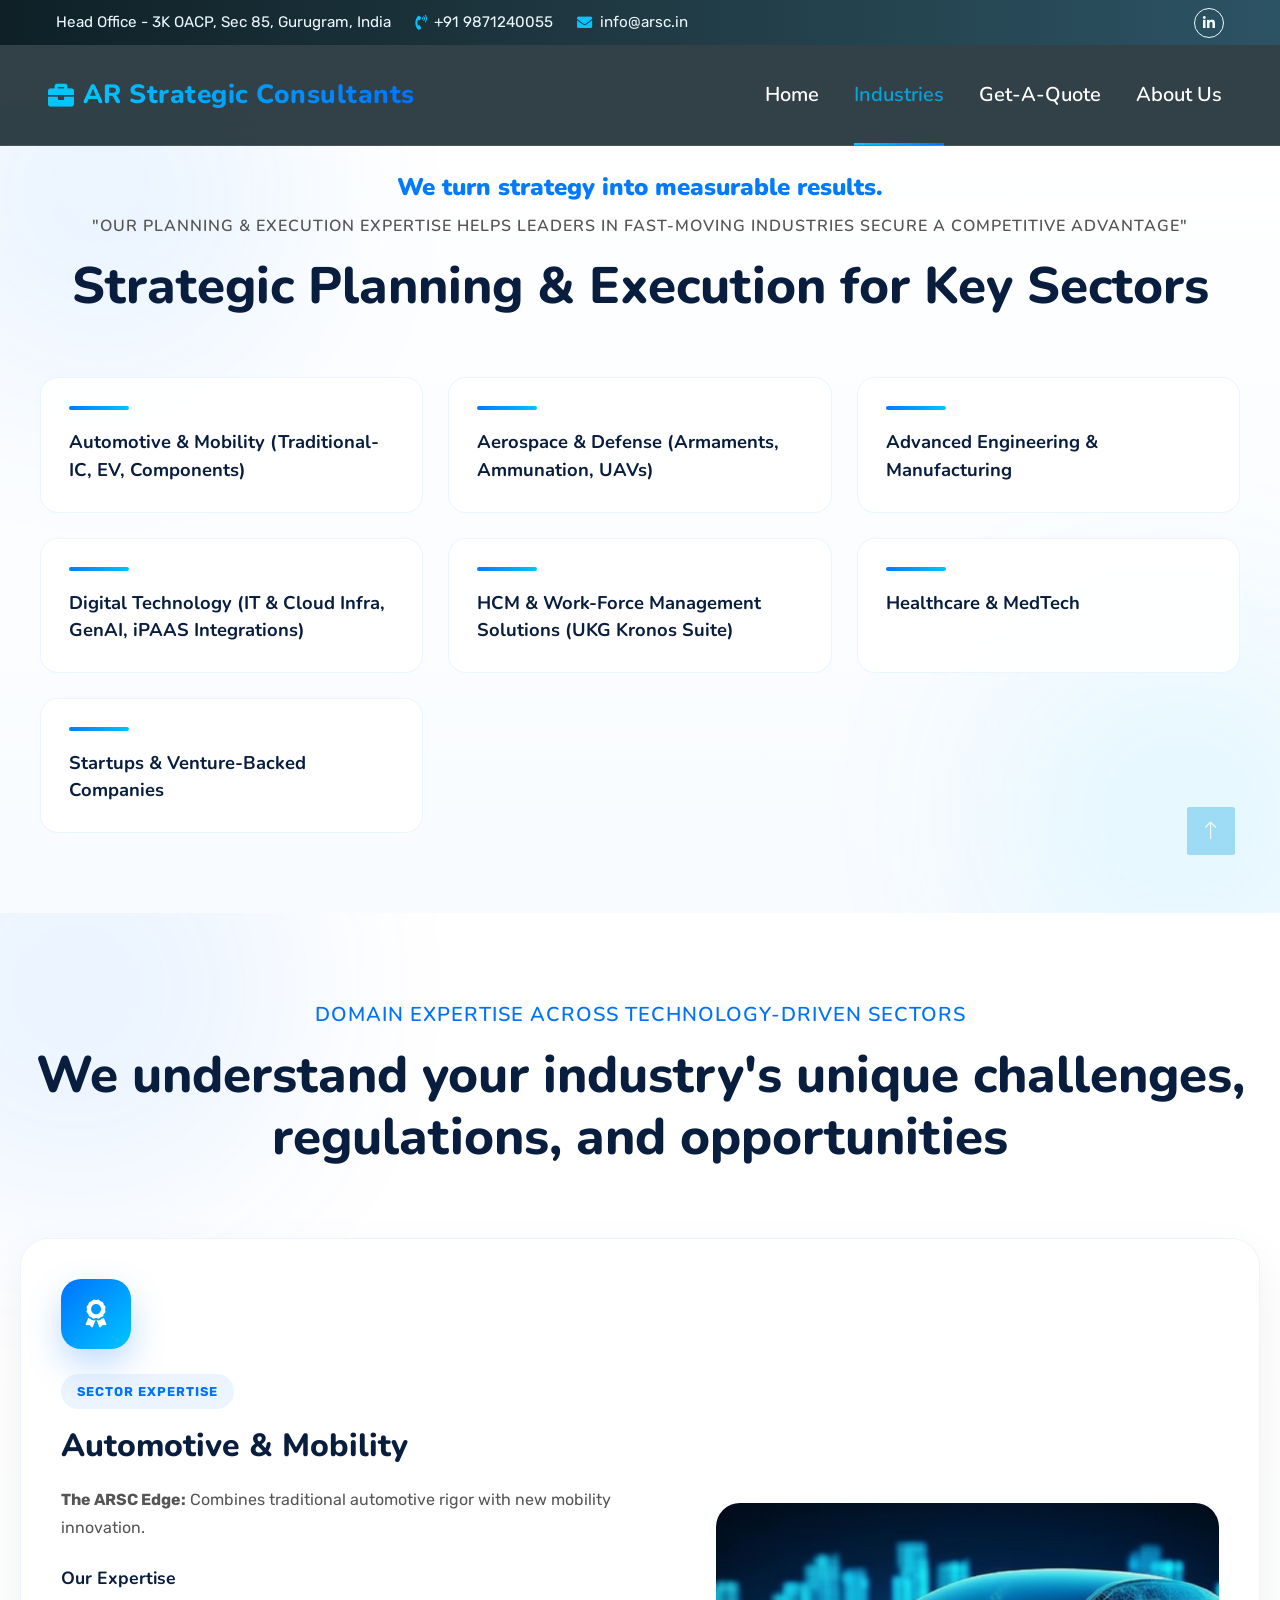
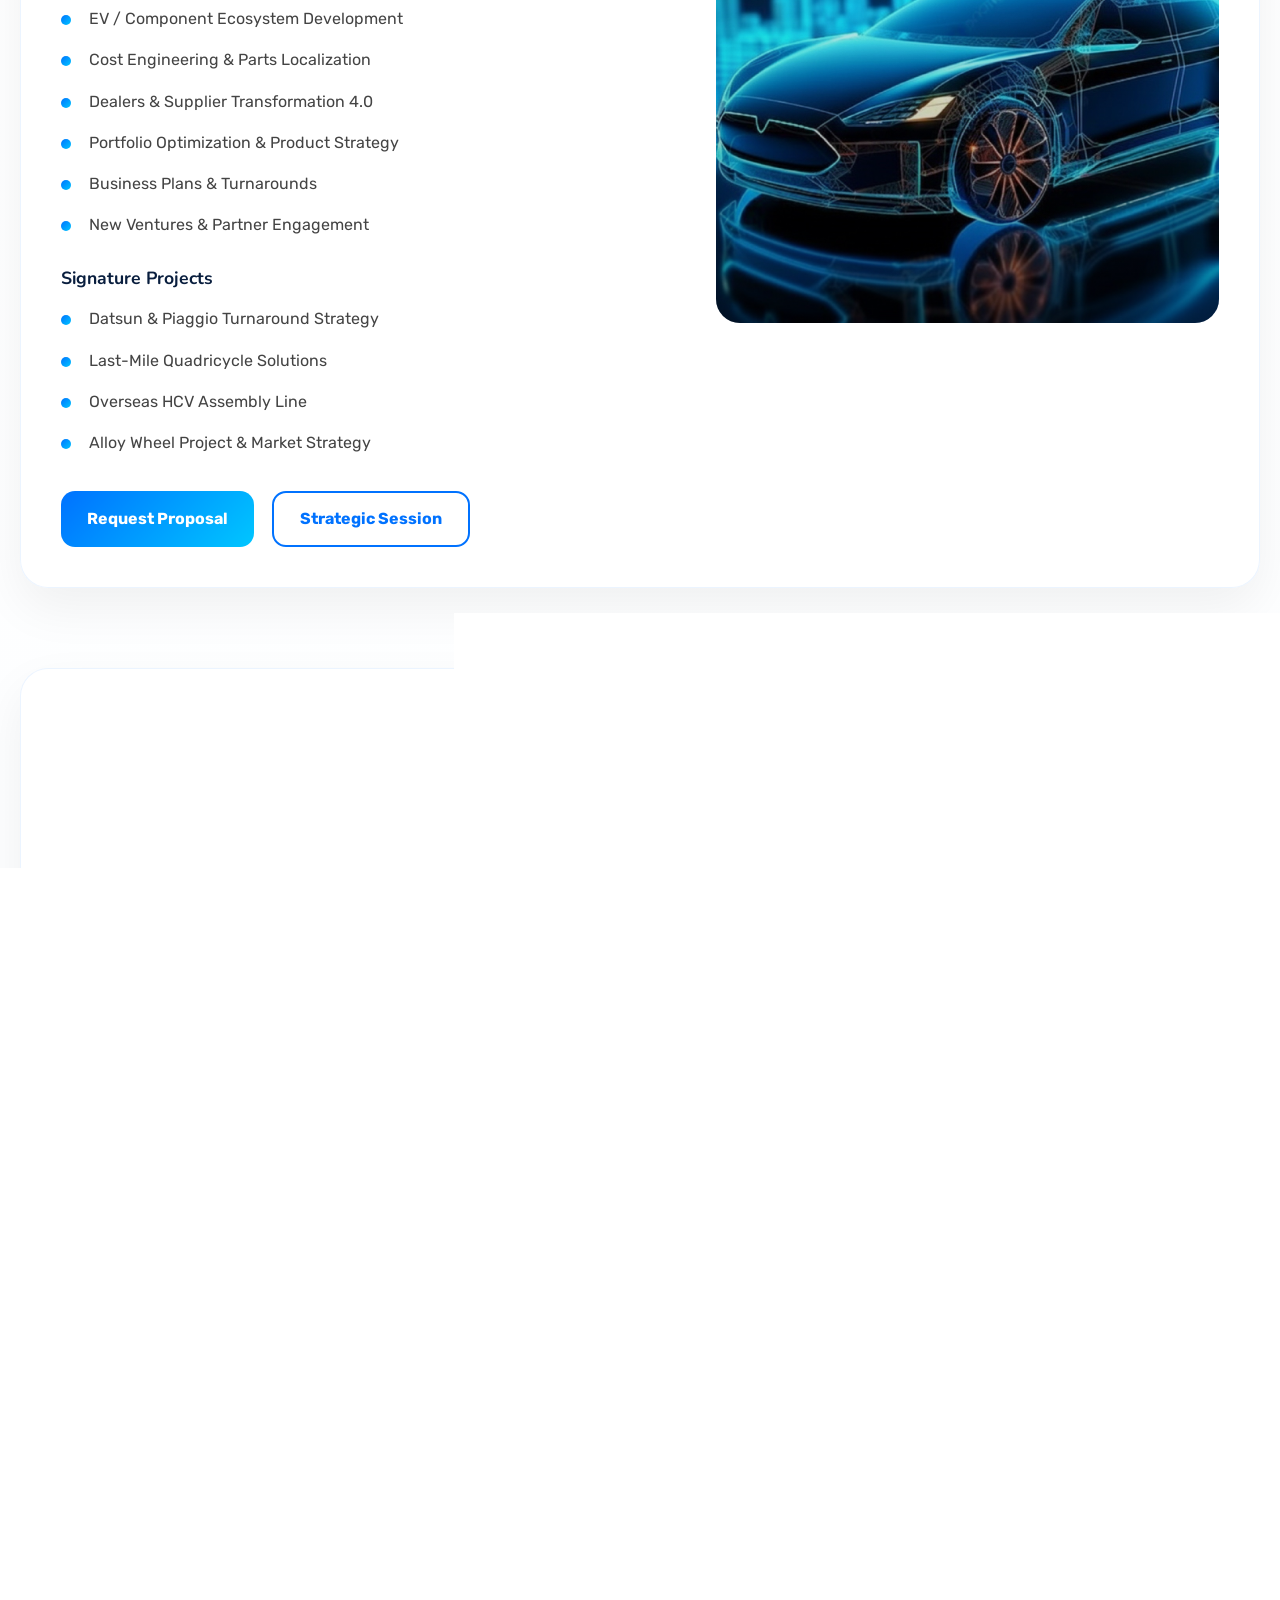
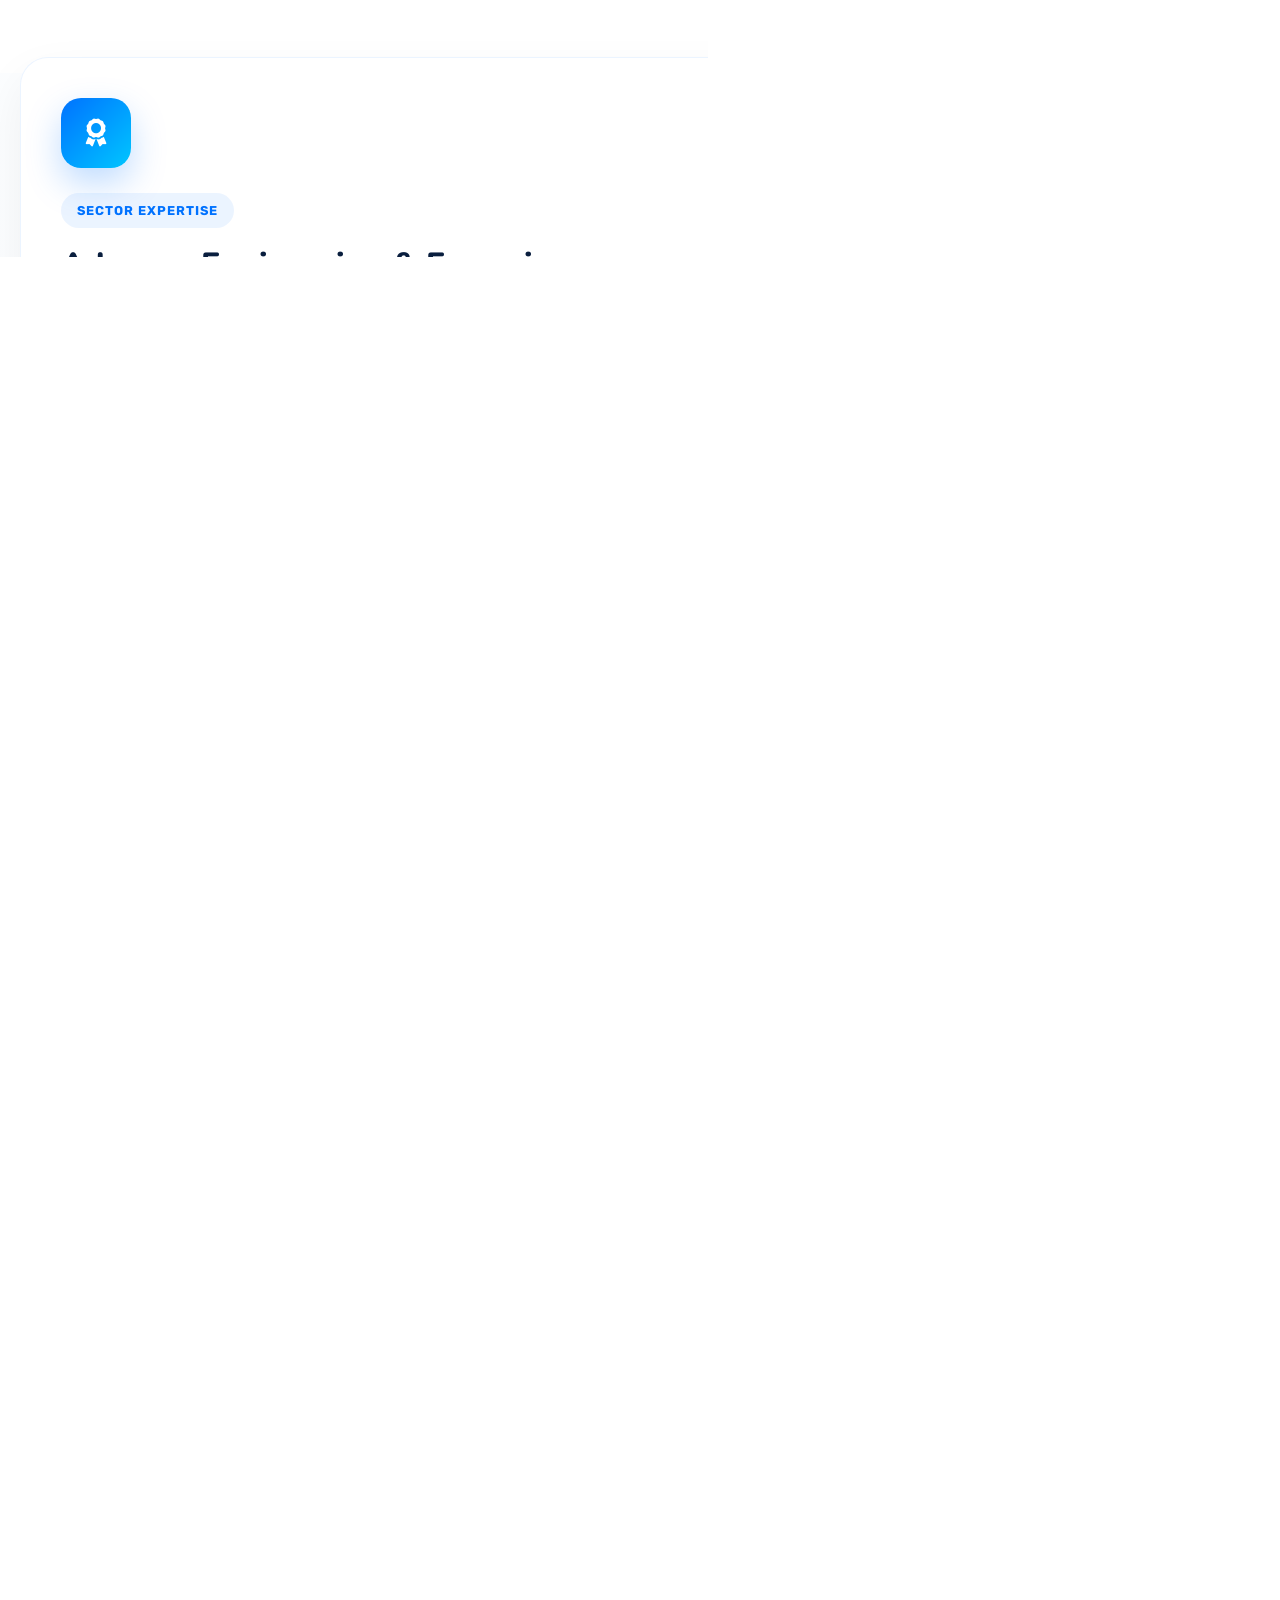
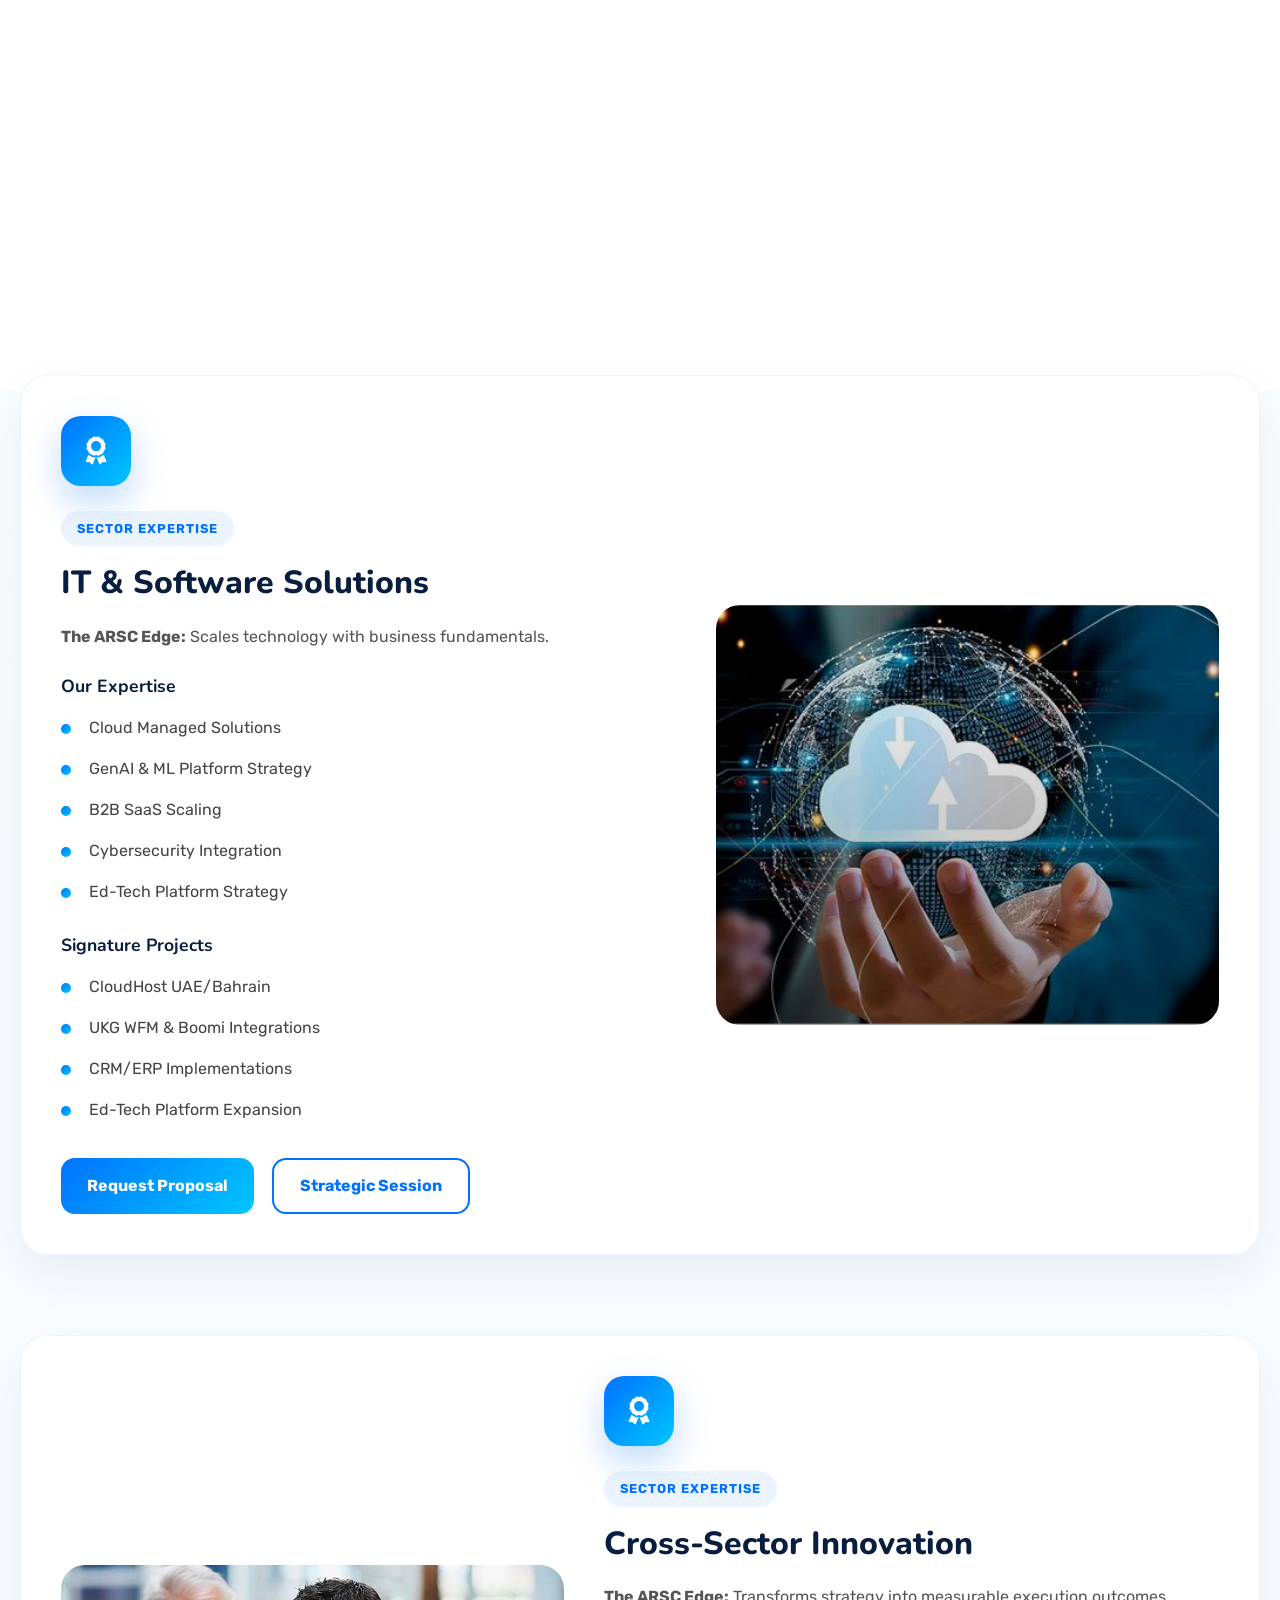
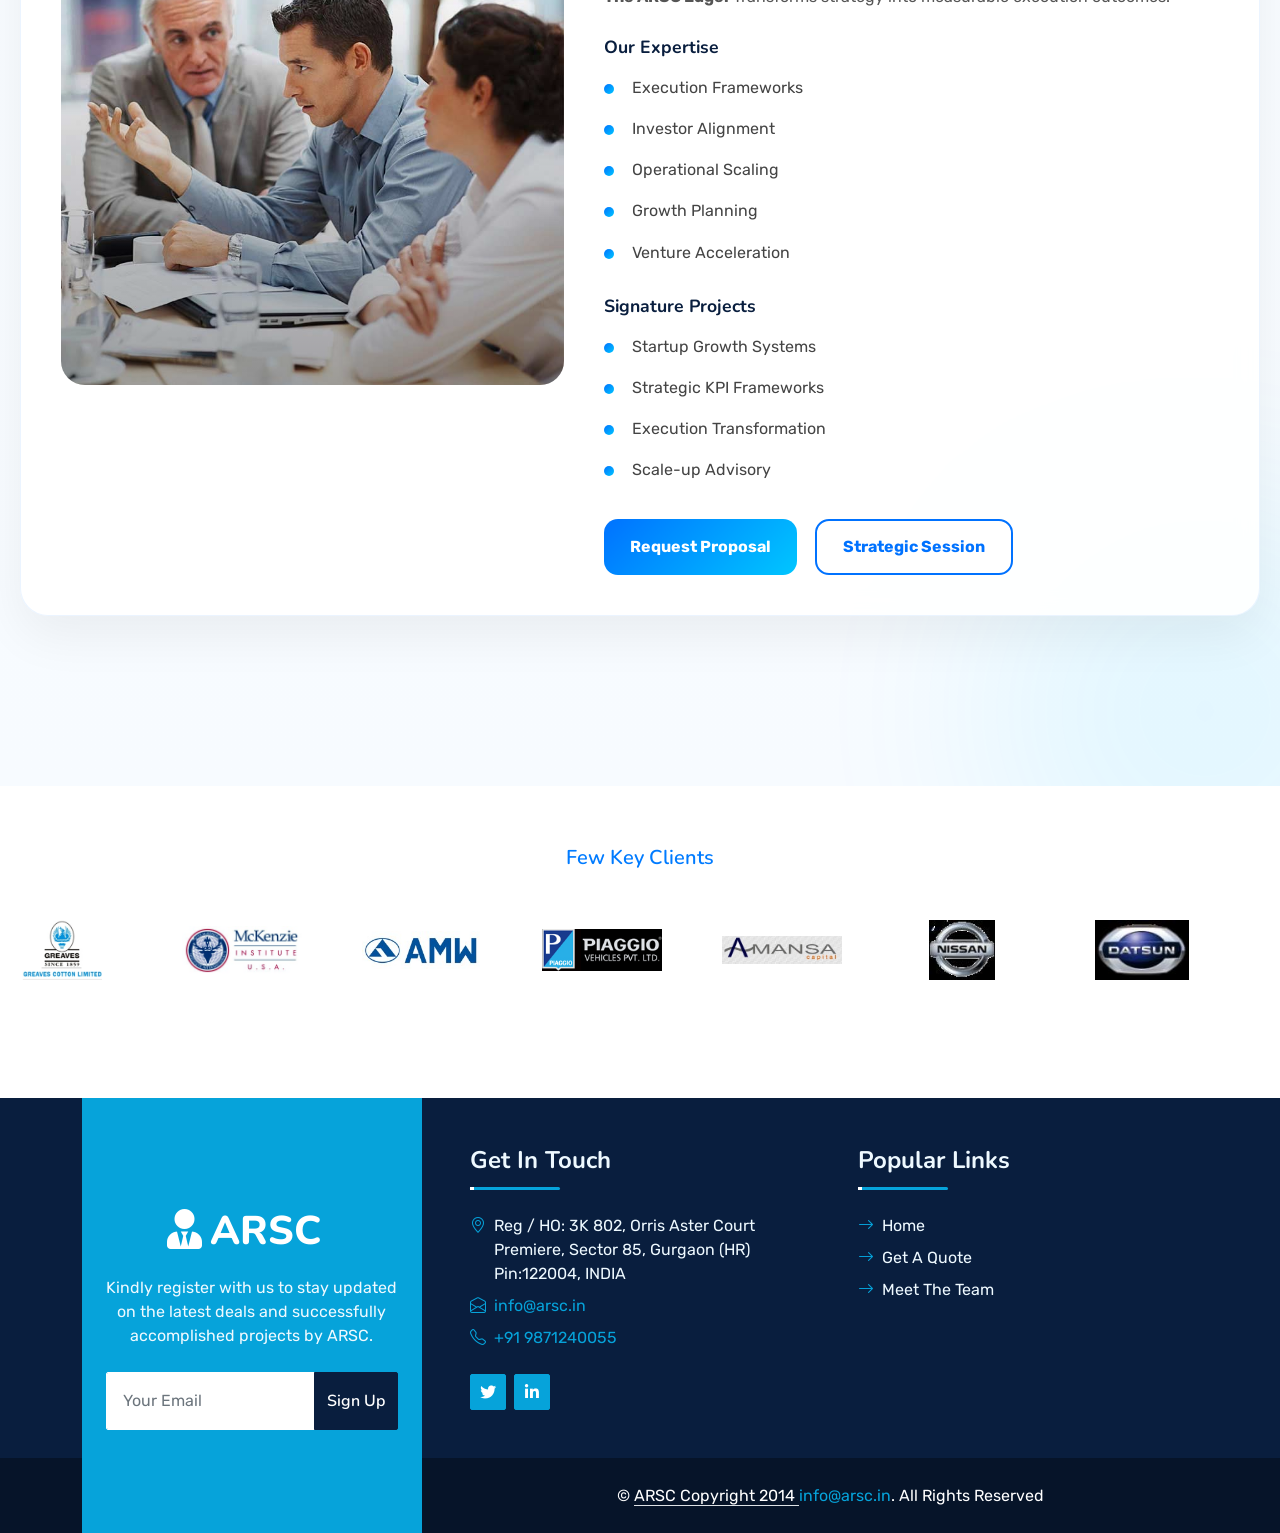
<file: Production/industries.html>
<!DOCTYPE html>
<html lang="en">

<head>
    <meta charset="utf-8">
    <title>AR Strategic Consultants</title>
    <meta content="width=device-width, initial-scale=1.0" name="viewport">
 <meta content="ARSC India" name="keywords">
    <meta content="AR Strategic Consultants is a leading management consulting firm in India, providing strategic advice and solutions to businesses across various industries." name="description">


    <!-- Favicon -->
    <link href="img/favicon.ico" rel="icon">

    <!-- Google Web Fonts -->
    <link rel="preconnect" href="https://fonts.googleapis.com">
    <link rel="preconnect" href="https://fonts.gstatic.com" crossorigin>
    <link href="https://fonts.googleapis.com/css2?family=Nunito:wght@400;600;700;800&family=Rubik:wght@400;500;600;700&display=swap" rel="stylesheet">

    <!-- Icon Font Stylesheet -->
    <link href="https://cdnjs.cloudflare.com/ajax/libs/font-awesome/5.10.0/css/all.min.css" rel="stylesheet">
    <link href="https://cdn.jsdelivr.net/npm/bootstrap-icons@1.4.1/font/bootstrap-icons.css" rel="stylesheet">

    <!-- Libraries Stylesheet -->
    <link href="lib/owlcarousel/assets/owl.carousel.min.css" rel="stylesheet">
    <link href="lib/animate/animate.min.css" rel="stylesheet">

    <!-- Customized Bootstrap Stylesheet -->
    <link href="css/bootstrap.min.css" rel="stylesheet">

    <!-- Template Stylesheet -->
    <link href="css/style.css" rel="stylesheet">
</head>

<body>
    <!-- Spinner Start -->
    <div id="spinner" class="show bg-white position-fixed translate-middle w-100 vh-100 top-50 start-50 d-flex align-items-center justify-content-center">
        <div class="spinner"></div>
    </div>
    <!-- Spinner End -->


<!-- Topbar Start -->
<div class="container-fluid bg-dark px-5 d-none d-lg-block" style="background: linear-gradient(90deg, #0f2027, #203a43, #2c5364); backdrop-filter: blur(6px);">
    <div class="row gx-0">
        <div class="col-lg-8 text-center text-lg-start mb-2 mb-lg-0">
            <div class="d-inline-flex align-items-center" style="height: 45px;">
                
                <small class="me-4 text-light d-flex align-items-center">
                    <i class="fas fa-location-dot me-2" style="color:#00c6ff;"></i>
                    Head Office - 3K OACP, Sec 85, Gurugram, India
                </small>
                
                <small class="me-4 text-light d-flex align-items-center">
                    <i class="fas fa-phone-volume me-2" style="color:#00c6ff;"></i>
                    <a href="tel:+919871240055" class="text-light text-decoration-none">+91 9871240055</a>
                </small>
                
                <small class="text-light d-flex align-items-center">
                    <i class="fas fa-envelope me-2" style="color:#00c6ff;"></i>
                    <a href="mailto:info@arsc.in" class="text-light text-decoration-none">info@arsc.in</a>
                </small>

            </div>
        </div>
        
        <div class="col-lg-4 text-center text-lg-end">
            <div class="d-inline-flex align-items-center" style="height: 45px;">
                
                <a class="btn btn-sm btn-outline-light btn-sm-square rounded-circle me-2"
                   href="https://www.linkedin.com/company/ar-strategic-consultants/"
                   style="transition: all 0.3s ease;">
                   
                    <i class="fab fa-linkedin-in fw-normal"></i>
                </a>

            </div>
        </div>
    </div>
</div>
<!-- Topbar End -->


    <!-- Navbar & Carousel Start -->
    <div class="container-fluid position-relative p-0">
<nav class="navbar navbar-expand-lg navbar-dark px-5 py-3 py-lg-0"
     style="background: rgba(15, 32, 39, 0.85); backdrop-filter: blur(10px); border-bottom: 1px solid rgba(255,255,255,0.1);">

    <a href="index.html" class="navbar-brand p-0 d-flex align-items-center">
        <h1 class="m-0 d-flex align-items-center">
            <i class="fas fa-briefcase me-2" style="color:#00c6ff;"></i>
            <span style="background: linear-gradient(90deg,#00c6ff,#0072ff); -webkit-background-clip: text; -webkit-text-fill-color: transparent;">
                AR Strategic Consultants
            </span>
        </h1>
    </a>

    <button class="navbar-toggler border-0 shadow-none" type="button" data-bs-toggle="collapse" data-bs-target="#navbarCollapse">
        <span class="fa fa-bars" style="color:#00c6ff;"></span>
    </button>

    <div class="collapse navbar-collapse" id="navbarCollapse">
        <div class="navbar-nav ms-auto py-0">

            <a href="index.html" class="nav-item nav-link  nav-hover">Home</a>
            <a href="industries.html" class="nav-item nav-link active nav-hover">Industries</a>
            <!-- <a href="service.html" class="nav-item nav-link nav-hover">Services</a> -->
            <a href="quote.html" class="nav-item nav-link nav-hover">Get-A-Quote</a>
            <a href="about.html" class="nav-item nav-link nav-hover">About Us</a>
            <!-- <a href="contact.html" class="nav-item nav-link nav-hover">Contact</a> -->

        </div> 
    </div>               

</nav>
</div>
	<!-- Navbar & Carousel End -->

	<!-- Industry Start -->

<br><br>
<div id="industry-sector-section">

<style>
/* ===== Scoped Styles ===== */
#industry-sector-section {
    padding: 80px 20px;
    position: relative;
    overflow: hidden;
    background: linear-gradient(to bottom, #ffffff, #f8fbff);
}

/* Floating glow background */
#industry-sector-section::before,
#industry-sector-section::after {
    content: "";
    position: absolute;
    width: 400px;
    height: 400px;
    border-radius: 50%;
    filter: blur(100px);
    opacity: 0.08;
    z-index: 0;
}

#industry-sector-section::before {
    background: #007bff;
    top: -100px;
    left: -100px;
}

#industry-sector-section::after {
    background: #00c3ff;
    bottom: -100px;
    right: -100px;
}

/* Container */
#industry-sector-section .industry-wrap {
    max-width: 1200px;
    margin: auto;
    position: relative;
    z-index: 1;
}

/* Header */
#industry-sector-section .section-head {
    text-align: center;
    margin-bottom: 60px;
}

#industry-sector-section .section-head h4 {
    color: #007bff;
    font-weight: 700;
    margin-bottom: 15px;
}

#industry-sector-section .section-head h6 {
    text-transform: uppercase;
    letter-spacing: 1px;
    color: #555;
    margin-bottom: 20px;
}

#industry-sector-section .section-head h1 {
    font-size: clamp(2rem, 4vw, 3.2rem);
    font-weight: 800;
    line-height: 1.2;
}

/* Grid */
#industry-sector-section .industry-grid {
    display: grid;
    grid-template-columns: repeat(auto-fit, minmax(320px, 1fr));
    gap: 25px;
}

/* Cards */
#industry-sector-section .industry-card {
    background: rgba(255,255,255,0.9);
    backdrop-filter: blur(12px);
    border-radius: 18px;
    padding: 28px;
    position: relative;
    overflow: hidden;
    transition: all 0.4s ease;
    border: 1px solid rgba(0,123,255,0.08);
    transform-style: preserve-3d;
    cursor: pointer;
}

/* Glow hover */
#industry-sector-section .industry-card::before {
    content: "";
    position: absolute;
    inset: 0;
    background: linear-gradient(
        135deg,
        rgba(0,123,255,0.08),
        transparent,
        rgba(0,195,255,0.08)
    );
    opacity: 0;
    transition: 0.4s ease;
}

#industry-sector-section .industry-card:hover::before {
    opacity: 1;
}

#industry-sector-section .industry-card:hover {
    transform: translateY(-10px) scale(1.02);
    box-shadow: 0 25px 60px rgba(0,0,0,0.12);
}

/* Content */
#industry-sector-section .industry-card h3 {
    font-size: 1.15rem;
    font-weight: 700;
    line-height: 1.5;
    margin: 0;
    position: relative;
    z-index: 2;
}

/* Accent bar */
#industry-sector-section .industry-card .bar {
    width: 60px;
    height: 4px;
    background: linear-gradient(to right, #007bff, #00c3ff);
    border-radius: 20px;
    margin-bottom: 18px;
}

/* Reveal */
#industry-sector-section .reveal {
    opacity: 0;
    transform: translateY(50px);
}

#industry-sector-section .reveal.active {
    opacity: 1;
    transform: translateY(0);
    transition: all 0.8s cubic-bezier(.2,.8,.2,1);
}

/* Mobile */
@media(max-width:768px){
    #industry-sector-section {
        padding: 60px 15px;
    }

    #industry-sector-section .industry-card {
        padding: 22px;
    }
}
</style>

<div class="industry-wrap">

    <div class="section-head">
        <h4><b>We turn strategy into measurable results.</b></h4>

        <h6>
            "Our planning & execution expertise helps leaders in fast-moving industries secure a competitive advantage"
        </h6>

        <h1>Strategic Planning & Execution for Key Sectors</h1>
    </div>

    <div class="industry-grid" id="industry-grid"></div>

</div>

<script>
(function(){

/* ===== DATA ===== */
const INDUSTRIES = [
"Automotive & Mobility (Traditional-IC, EV, Components)",
"Aerospace & Defense (Armaments, Ammunation, UAVs)",
"Advanced Engineering & Manufacturing",
"Digital Technology (IT & Cloud Infra, GenAI, iPAAS Integrations)",
"HCM & Work-Force Management Solutions (UKG Kronos Suite)",
"Healthcare & MedTech",
"Startups & Venture-Backed Companies"
];

const grid = document.getElementById("industry-grid");

/* ===== RENDER ===== */
INDUSTRIES.forEach((item, index) => {

    const card = document.createElement("div");
    card.className = "industry-card reveal";

    card.innerHTML = `
        <div class="bar"></div>
        <h3>${item}</h3>
    `;

    grid.appendChild(card);
});

/* ===== REVEAL ===== */
const observer = new IntersectionObserver((entries)=>{
    entries.forEach((entry, i)=>{
        if(entry.isIntersecting){
            setTimeout(()=>{
                entry.target.classList.add("active");
            }, i * 120);
        }
    });
},{threshold:0.15});

document.querySelectorAll("#industry-sector-section .industry-card")
.forEach(card => observer.observe(card));

/* ===== 3D TILT ===== */
document.querySelectorAll("#industry-sector-section .industry-card")
.forEach(card=>{

    card.addEventListener("mousemove",(e)=>{

        const rect = card.getBoundingClientRect();

        const x = e.clientX - rect.left;
        const y = e.clientY - rect.top;

        const rotateY = ((x / rect.width) - 0.5) * 8;
        const rotateX = ((y / rect.height) - 0.5) * -8;

        card.style.transform = `
            rotateX(${rotateX}deg)
            rotateY(${rotateY}deg)
            translateY(-8px)
            scale(1.02)
        `;
    });

    card.addEventListener("mouseleave",()=>{
        card.style.transform = "";
    });

});

})();
</script>

</div>
 
    <!-- Industry End -->

 <div id="arsc-domain-expertise-section">

<style>
/* =========================
   FULLY SCOPED SECTION
========================= */

#arsc-domain-expertise-section{
    position:relative;
    padding:90px 20px;
    background:
    linear-gradient(to bottom,#ffffff,#f7fbff);
    overflow:hidden;
}

/* background glow */
#arsc-domain-expertise-section::before,
#arsc-domain-expertise-section::after{
    content:"";
    position:absolute;
    width:450px;
    height:450px;
    border-radius:50%;
    filter:blur(100px);
    opacity:.08;
    z-index:0;
}

#arsc-domain-expertise-section::before{
    background:#0072ff;
    top:-150px;
    left:-150px;
}

#arsc-domain-expertise-section::after{
    background:#00c6ff;
    bottom:-150px;
    right:-150px;
}

/* wrapper */
#arsc-domain-expertise-section .arsc-wrap{
    position:relative;
    z-index:2;
    max-width:1400px;
    margin:auto;
}

/* title */
#arsc-domain-expertise-section .arsc-head{
    text-align:center;
    margin-bottom:70px;
}

#arsc-domain-expertise-section .arsc-head h5{
    color:#0072ff;
    font-weight:800;
    text-transform:uppercase;
    letter-spacing:1px;
    margin-bottom:18px;
}

#arsc-domain-expertise-section .arsc-head h1{
    font-size:clamp(2rem,4vw,3.3rem);
    font-weight:800;
    line-height:1.2;
    margin:0;
}

/* cards */
#arsc-domain-expertise-section .arsc-card{
    display:grid;
    grid-template-columns:1.1fr .9fr;
    gap:40px;
    margin-bottom:80px;
    align-items:center;
    background:rgba(255,255,255,.9);
    border-radius:28px;
    padding:40px;
    border:1px solid rgba(0,114,255,.08);
    box-shadow:0 20px 50px rgba(0,0,0,.06);
    backdrop-filter:blur(10px);
    transition:.5s ease;
    transform-style:preserve-3d;
}

/* alternate layout */
#arsc-domain-expertise-section .arsc-card.reverse{
    grid-template-columns:.9fr 1.1fr;
}

#arsc-domain-expertise-section .arsc-card.reverse .arsc-image{
    order:-1;
}

#arsc-domain-expertise-section .arsc-card:hover{
    transform:translateY(-10px);
    box-shadow:0 30px 80px rgba(0,0,0,.12);
}

/* image */
#arsc-domain-expertise-section .arsc-image{
    position:relative;
    overflow:hidden;
    border-radius:24px;
    width:100%;
    height:420px;
}

#arsc-domain-expertise-section .arsc-image img{
    width:100%;
    height:100%;
    object-fit:cover;
    transition:transform 1s ease;
    display:block;
    vertical-align:top;
}

#arsc-domain-expertise-section .arsc-card:hover .arsc-image img{
    transform:scale(1.08);
}

/* overlay */
#arsc-domain-expertise-section .arsc-image::after{
    content:"";
    position:absolute;
    inset:0;
    background:linear-gradient(to top,rgba(0,0,0,.35),transparent);
}

/* icon */
#arsc-domain-expertise-section .arsc-icon{
    width:70px;
    height:70px;
    border-radius:20px;
    background:linear-gradient(135deg,#0072ff,#00c6ff);
    display:flex;
    align-items:center;
    justify-content:center;
    margin-bottom:25px;
    box-shadow:0 15px 35px rgba(0,114,255,.25);
}

#arsc-domain-expertise-section .arsc-icon i{
    color:#fff;
    font-size:28px;
}

/* typography */
#arsc-domain-expertise-section .arsc-content h2{
    font-size:2rem;
    font-weight:800;
    margin-bottom:20px;
}

#arsc-domain-expertise-section .arsc-edge{
    font-size:1rem;
    color:#555;
    line-height:1.8;
    margin-bottom:25px;
}

/* labels */
#arsc-domain-expertise-section .arsc-label{
    display:inline-block;
    padding:8px 16px;
    border-radius:100px;
    background:rgba(0,114,255,.08);
    color:#0072ff;
    font-size:.8rem;
    font-weight:700;
    margin-bottom:18px;
    text-transform:uppercase;
    letter-spacing:1px;
}

/* lists */
#arsc-domain-expertise-section .arsc-list{
    margin-bottom:30px;
}

#arsc-domain-expertise-section .arsc-list h4{
    font-size:1.1rem;
    font-weight:800;
    margin-bottom:16px;
}

#arsc-domain-expertise-section .arsc-list ul{
    list-style:none;
    padding:0;
    margin:0;
}

#arsc-domain-expertise-section .arsc-list li{
    position:relative;
    padding-left:28px;
    margin-bottom:14px;
    line-height:1.7;
    color:#444;
}

#arsc-domain-expertise-section .arsc-list li::before{
    content:"";
    position:absolute;
    left:0;
    top:10px;
    width:10px;
    height:10px;
    border-radius:50%;
    background:linear-gradient(135deg,#0072ff,#00c6ff);
}

/* buttons */
#arsc-domain-expertise-section .arsc-buttons{
    display:flex;
    gap:18px;
    flex-wrap:wrap;
    margin-top:35px;
}

#arsc-domain-expertise-section .arsc-btn{
    text-decoration:none;
    padding:14px 26px;
    border-radius:14px;
    font-weight:700;
    transition:.35s ease;
    display:inline-flex;
    align-items:center;
    gap:10px;
}

#arsc-domain-expertise-section .primary-btn{
    background:linear-gradient(135deg,#0072ff,#00c6ff);
    color:#fff;
}

#arsc-domain-expertise-section .secondary-btn{
    border:2px solid #0072ff;
    color:#0072ff;
    background:#fff;
}

#arsc-domain-expertise-section .arsc-btn:hover{
    transform:translateY(-4px);
    box-shadow:0 12px 30px rgba(0,114,255,.2);
}

/* reveal */
#arsc-domain-expertise-section .reveal{
    opacity:0;
    transform:translateY(80px);
}

#arsc-domain-expertise-section .reveal.active{
    opacity:1;
    transform:translateY(0);
    transition:all 1s cubic-bezier(.2,.8,.2,1);
}

/* mobile */
@media(max-width:991px){

    #arsc-domain-expertise-section .arsc-card,
    #arsc-domain-expertise-section .arsc-card.reverse{
        grid-template-columns:1fr;
    }

    #arsc-domain-expertise-section .arsc-card.reverse .arsc-image{
        order:0;
    }

    #arsc-domain-expertise-section .arsc-image{
        min-height:320px;
    }

    #arsc-domain-expertise-section{
        padding:70px 15px;
    }

    #arsc-domain-expertise-section .arsc-card{
        padding:28px;
    }
}
</style>

<div class="arsc-wrap">

    <div class="arsc-head">
        <h5>Domain Expertise Across Technology-Driven Sectors</h5>
        <h1>
            We understand your industry's unique challenges,
            regulations, and opportunities
        </h1>
    </div>

    <div id="arsc-domain-container"></div>

</div>

<script>
(function(){

const DATA = [

{
title:"Automotive & Mobility",
image:"img/carousel-4.JPG",
edge:"Combines traditional automotive rigor with new mobility innovation.",
expertise:[
"EV / Component Ecosystem Development",
"Cost Engineering & Parts Localization",
"Dealers & Supplier Transformation 4.0",
"Portfolio Optimization & Product Strategy",
"Business Plans & Turnarounds",
"New Ventures & Partner Engagement"
],
projects:[
"Datsun & Piaggio Turnaround Strategy",
"Last-Mile Quadricycle Solutions",
"Overseas HCV Assembly Line",
"Alloy Wheel Project & Market Strategy"
]
},

{
title:"Defense & Aerospace",
image:"img/carousel-2.jpg",
edge:"Bridges technology innovation with defense procurement realities.",
expertise:[
"Make in India Enablement",
"UAV/Drone Systems Integration",
"Critical Technology Transfer",
"Armament System Scaling",
"Manufacturing Outsourcing"
],
projects:[
"Project Karan Body Armor",
"UCAV Winged Drone Systems",
"Flight Simulator Deployment",
"Anti-Radar Decoy Localization"
]
},

{
title:"Advance Engineering & Emerging Technologies",
image:"img/carousel-3.jpg",
edge:"Commercializes deep-tech innovation across sectors.",
expertise:[
"Commercial Drone Industry Mapping",
"AI/IoT Product-Market Fit",
"QA Systems",
"ARAI & DGCA Facility Design",
"Venture Funding Strategy"
],
projects:[
"Vertiport UAV Systems",
"Automotive Polymer R&D",
"Solar-Wind Defense Chargers",
"Heavy Duty EV Bus Chargers"
]
},

{
title:"Healthcare & Medical Equipment",
image:"img/Medical_Eqp.JPG",
edge:"Navigates regulatory complexity with innovation focus.",
expertise:[
"Medical Equipment Tender Strategy",
"Bio-Waste Disposal Systems",
"UV-C Technology Development",
"Hospital Operations Optimization"
],
projects:[
"Medical Equipment Leasing",
"UV-C Medical Systems",
"HEPA Sterilizer Commissioning",
"R&D Bio-Feeds & Bandages"
]
},

{
title:"IT & Software Solutions",
image:"img/Cloud_Solutions.JPG",
edge:"Scales technology with business fundamentals.",
expertise:[
"Cloud Managed Solutions",
"GenAI & ML Platform Strategy",
"B2B SaaS Scaling",
"Cybersecurity Integration",
"Ed-Tech Platform Strategy"
],
projects:[
"CloudHost UAE/Bahrain",
"UKG WFM & Boomi Integrations",
"CRM/ERP Implementations",
"Ed-Tech Platform Expansion"
]
},

{
title:"Cross-Sector Innovation",
image:"img/about.jpg",
edge:"Transforms strategy into measurable execution outcomes.",
expertise:[
"Execution Frameworks",
"Investor Alignment",
"Operational Scaling",
"Growth Planning",
"Venture Acceleration"
],
projects:[
"Startup Growth Systems",
"Strategic KPI Frameworks",
"Execution Transformation",
"Scale-up Advisory"
]
}

];

const container = document.getElementById("arsc-domain-container");

/* render */
DATA.forEach((item,index)=>{

const card = document.createElement("div");

card.className = `
arsc-card reveal
${index % 2 ? 'reverse' : ''}
`;

card.innerHTML = `

<div class="arsc-content">

    <div class="arsc-icon">
        <i class="fa fa-award"></i>
    </div>

    <div class="arsc-label">
        Sector Expertise
    </div>

    <h2>${item.title}</h2>

    <p class="arsc-edge">
        <strong>The ARSC Edge:</strong> ${item.edge}
    </p>

    <div class="arsc-list">
        <h4>Our Expertise</h4>
        <ul>
            ${item.expertise.map(x=>`<li>${x}</li>`).join("")}
        </ul>
    </div>

    <div class="arsc-list">
        <h4>Signature Projects</h4>
        <ul>
            ${item.projects.map(x=>`<li>${x}</li>`).join("")}
        </ul>
    </div>

    <div class="arsc-buttons">
        <a href="quote.html" class="arsc-btn primary-btn">
            Request Proposal
        </a>

        <a href="quote.html" class="arsc-btn secondary-btn">
            Strategic Session
        </a>
    </div>

</div>

<div class="arsc-image">
    <img src="${item.image}" alt="${item.title}">
</div>

`;

container.appendChild(card);

});

/* reveal */
const observer = new IntersectionObserver((entries)=>{

entries.forEach((entry,i)=>{

if(entry.isIntersecting){

setTimeout(()=>{
entry.target.classList.add("active");
},i*120);

}

});

},{threshold:.15});

document.querySelectorAll(
"#arsc-domain-expertise-section .reveal"
).forEach(el=>observer.observe(el));

/* tilt */
document.querySelectorAll(
"#arsc-domain-expertise-section .arsc-card"
).forEach(card=>{

card.addEventListener("mousemove",(e)=>{

const rect = card.getBoundingClientRect();

const x = e.clientX - rect.left;
const y = e.clientY - rect.top;

const rotateY = ((x / rect.width)-0.5)*5;
const rotateX = ((y / rect.height)-0.5)*-5;

card.style.transform = `
rotateX(${rotateX}deg)
rotateY(${rotateY}deg)
translateY(-8px)
`;

});

card.addEventListener("mouseleave",()=>{
card.style.transform = "";
});

});

})();
</script>

</div>

    <!-- Vendor Start -->
 
<div id="client-carousel-section">

<style>
/* ===== Scoped Styles ===== */
#client-carousel-section {
    padding: 60px 20px;
}

#client-carousel-section .title {
    text-align: center;
    margin-bottom: 40px;
}

#client-carousel-section .title h5 {
    color: #007bff;
    font-weight: bold;
}

/* Carousel container */
#client-carousel-section .carousel-wrapper {
    overflow: hidden;
    position: relative;
}

/* Track */
#client-carousel-section .carousel-track {
    display: flex;
    gap: 40px;
    align-items: center;
    width: max-content;
    will-change: transform;
}

/* Logo box (uniform size) */
#client-carousel-section .logo-box {
    width: 140px;
    height: 80px;
    display: flex;
    align-items: center;
    justify-content: center;
    background: #fff;
    border-radius: 10px;
    padding: 10px;
    transition: transform 0.3s ease, box-shadow 0.3s ease;
}

#client-carousel-section .logo-box:hover {
    transform: scale(1.08);
    box-shadow: 0 10px 25px rgba(0,0,0,0.12);
}

/* Image normalization (NO grayscale now) */
#client-carousel-section .logo-box img {
    max-width: 100%;
    max-height: 100%;
    object-fit: contain; /* ensures perfect fit */
    transition: transform 0.3s ease;
}

#client-carousel-section .logo-box:hover img {
    transform: scale(1.05);
}
</style>

<div class="title">
    <h5>Few Key Clients</h5>
</div>

<div class="carousel-wrapper">
    <div class="carousel-track" id="client-track"></div>
</div>

<script>
(function(){

const LOGOS = [
"img/v1.jpg","img/v2.jpg","img/v3.jpg","img/v4.jpg",
"img/v5.jpg","img/v6.jpg","img/v7.jpg","img/v8.jpg",
"img/v9.jpg","img/v10.jpg","img/v11.jpg","img/v12.jpg","img/v13.jpg"
];

const track = document.getElementById("client-track");

/* ===== RENDER ===== */
const items = [...LOGOS, ...LOGOS]; // duplicate for seamless loop

items.forEach(src => {
    const div = document.createElement("div");
    div.className = "logo-box";
    div.innerHTML = `<img src="${src}" alt="client logo">`;
    track.appendChild(div);
});

/* ===== AUTO SCROLL ===== */
let position = 0;
let speed = 0.5;
let isPaused = false;

function animate() {
    if (!isPaused) {
        position -= speed;

        if (Math.abs(position) >= track.scrollWidth / 2) {
            position = 0;
        }

        track.style.transform = `translateX(${position}px)`;
    }
    requestAnimationFrame(animate);
}

animate();

/* Pause on hover */
track.addEventListener("mouseenter", () => isPaused = true);
track.addEventListener("mouseleave", () => isPaused = false);

})();
</script>

</div>
    
	<!-- Vendor End -->
    
     <!-- Footer Start -->
    <div class="container-fluid bg-dark text-light mt-5 wow fadeInUp" data-wow-delay="0.1s">
        <div class="container">
            <div class="row gx-5">
                <div class="col-lg-4 col-md-6 footer-about">
                    <div class="d-flex flex-column align-items-center justify-content-center text-center h-100 bg-primary p-4">
                        <a href="index.html" class="navbar-brand">
                            <h1 class="m-0 text-white"><i class="fa fa-user-tie me-2"></i>ARSC</h1>
                        </a>
                        <p class="mt-3 mb-4">Kindly register with us to stay updated on the latest deals and successfully accomplished projects by ARSC.</p>
                        <form action="">
                            <div class="input-group">
                                <input type="text" class="form-control border-white p-3" placeholder="Your Email">
                                <button class="btn btn-dark">Sign Up</button>
                            </div>
                        </form>
                    </div>
                </div>
                <div class="col-lg-8 col-md-6">
                    <div class="row gx-5">
                        <div class="col-lg-6 col-md-12 pt-5 mb-5">
                            <div class="section-title section-title-sm position-relative pb-3 mb-4">
                                <h4 class="text-light mb-0">Get In Touch</h4>
                            </div>
                            <div class="d-flex mb-2">
                                <i class="bi bi-geo-alt text-primary me-2"></i>
                                <p class="mb-0"> Reg / HO:  3K 802, Orris Aster Court Premiere, Sector 85, Gurgaon (HR) Pin:122004, INDIA</p>
							</div>
							<div class="d-flex mb-2">
                                <i class="bi bi-envelope-open text-primary me-2"></i>
                                <p class="mb-0"><a href="mailto:info@arsc.in">info@arsc.in</a></p>
                            </div>
							<div class="d-flex mb-2">
                                <i class="bi bi-telephone text-primary me-2"></i>
                                <p class="mb-0"><a href="tel:+919871240055">+91 9871240055</a></p>
							</div>
							<div class="d-flex mt-4">
                                <a class="btn btn-primary btn-square me-2" href="#"><i class="fab fa-twitter fw-normal"></i></a>
                                <a class="btn btn-primary btn-square me-2" href="#"><i class="fab fa-linkedin-in fw-normal"></i></a>
							</div>
                        </div>
                       
                        <div class="col-lg-6 col-md-12 pt-0 pt-lg-5 mb-5">
                            <div class="section-title section-title-sm position-relative pb-3 mb-4">
                                <h4 class="text-light mb-0">Popular Links</h4>
                            </div>
                            <div class="link-animated d-flex flex-column justify-content-start">
                                <a class="text-light mb-2" href="index.html"><i class="bi bi-arrow-right text-primary me-2"></i>Home</a>
                                <a class="text-light mb-2" href="quote.html"><i class="bi bi-arrow-right text-primary me-2"></i>Get A Quote</a>
                                <a class="text-light mb-2" href="about.html"><i class="bi bi-arrow-right text-primary me-2"></i>Meet The Team</a>
                  
                            </div>
                        </div>
                    </div>
                </div>
            </div>
        </div>
    </div>
    <div class="container-fluid text-white" style="background: #061429;">
        <div class="container text-center">
            <div class="row justify-content-end">
                <div class="col-lg-8 col-md-6">
                    <div class="d-flex align-items-center justify-content-center" style="height: 75px;">
					<p class="mb-0">&copy; <a class="text-white border-bottom" href="#"> ARSC Copyright 2014 <a href="mailto:info@arsc.in">info@arsc.in</a></a>. All Rights Reserved
                    <div>
					</div>
					</div>
				</div>
			</div>
		</div>
	</div>
	<!-- Footer End -->


    <!-- Back to Top -->
    <a href="#" class="btn btn-lg btn-primary btn-lg-square rounded back-to-top"><i class="bi bi-arrow-up"></i></a>


    <!-- JavaScript Libraries -->
    <script src="https://code.jquery.com/jquery-3.4.1.min.js"></script>
    <script src="https://cdn.jsdelivr.net/npm/bootstrap@5.0.0/dist/js/bootstrap.bundle.min.js"></script>
    <script src="lib/wow/wow.min.js"></script>
    <script src="lib/easing/easing.min.js"></script>
    <script src="lib/waypoints/waypoints.min.js"></script>
    <script src="lib/counterup/counterup.min.js"></script>
    <script src="lib/owlcarousel/owl.carousel.min.js"></script>

    <!-- Template Javascript -->
    <script src="js/main.js"></script>
</body>

</html>
</file>
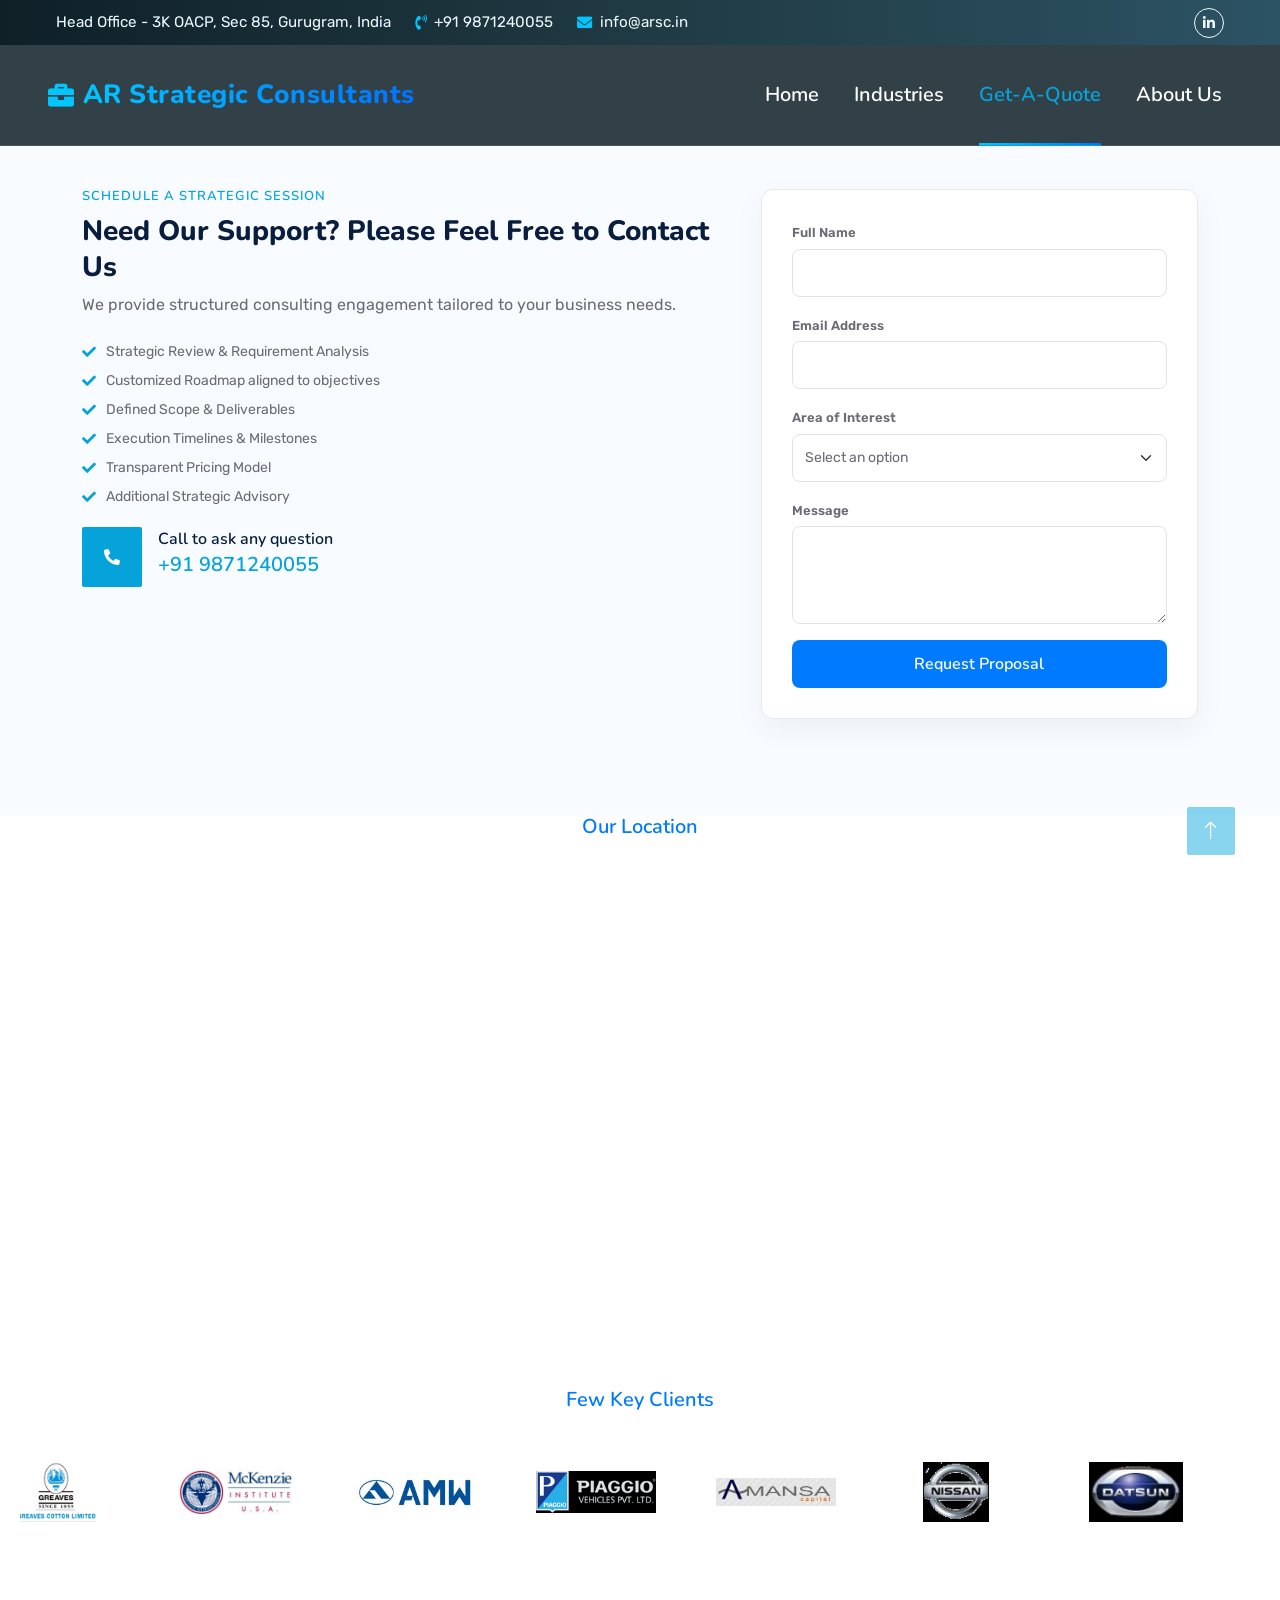
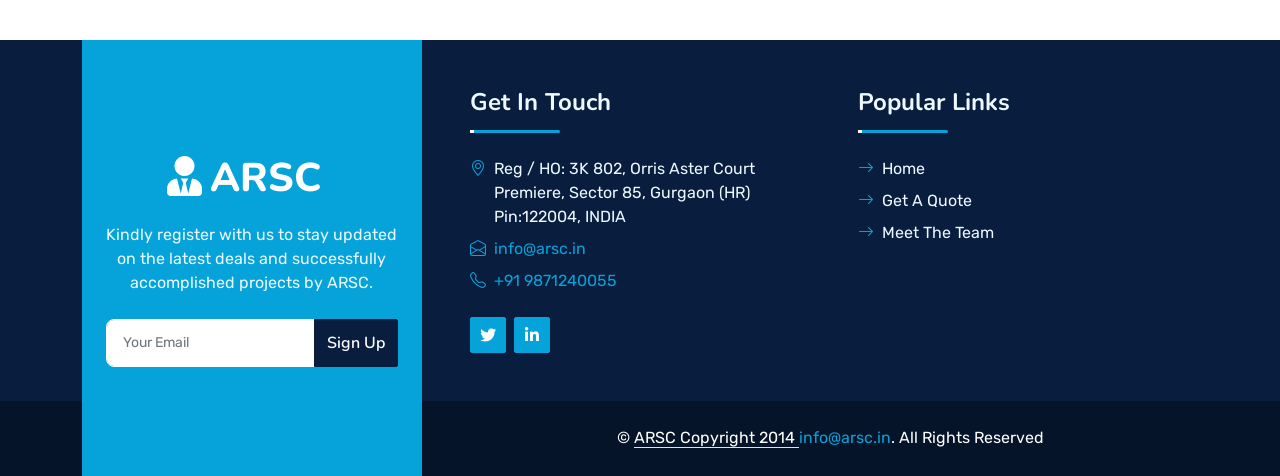
<file: Production/quote.html>
<!DOCTYPE html>
<html lang="en">

<head>
    <meta charset="utf-8">
    <title>AR Strategic Consultants</title>
    <meta content="width=device-width, initial-scale=1.0" name="viewport">
 <meta content="ARSC India" name="keywords">
    <meta content="AR Strategic Consultants is a leading management consulting firm in India, providing strategic advice and solutions to businesses across various industries." name="description">


    <!-- Favicon -->
    <link href="img/favicon.ico" rel="icon">

    <!-- Google Web Fonts -->
    <link rel="preconnect" href="https://fonts.googleapis.com">
    <link rel="preconnect" href="https://fonts.gstatic.com" crossorigin>
    <link href="https://fonts.googleapis.com/css2?family=Nunito:wght@400;600;700;800&family=Rubik:wght@400;500;600;700&display=swap" rel="stylesheet">

    <!-- Icon Font Stylesheet -->
    <link href="https://cdnjs.cloudflare.com/ajax/libs/font-awesome/5.10.0/css/all.min.css" rel="stylesheet">
    <link href="https://cdn.jsdelivr.net/npm/bootstrap-icons@1.4.1/font/bootstrap-icons.css" rel="stylesheet">

    <!-- Libraries Stylesheet -->
    <link href="lib/owlcarousel/assets/owl.carousel.min.css" rel="stylesheet">
    <link href="lib/animate/animate.min.css" rel="stylesheet">

    <!-- Customized Bootstrap Stylesheet -->
    <link href="css/bootstrap.min.css" rel="stylesheet">

    <!-- Template Stylesheet -->
    <link href="css/style.css" rel="stylesheet">
</head>

<body>
    <!-- Spinner Start -->
    <div id="spinner" class="show bg-white position-fixed translate-middle w-100 vh-100 top-50 start-50 d-flex align-items-center justify-content-center">
        <div class="spinner"></div>
    </div>
    <!-- Spinner End -->


<!-- Topbar Start -->
<div class="container-fluid bg-dark px-5 d-none d-lg-block" style="background: linear-gradient(90deg, #0f2027, #203a43, #2c5364); backdrop-filter: blur(6px);">
    <div class="row gx-0">
        <div class="col-lg-8 text-center text-lg-start mb-2 mb-lg-0">
            <div class="d-inline-flex align-items-center" style="height: 45px;">
                
                <small class="me-4 text-light d-flex align-items-center">
                    <i class="fas fa-location-dot me-2" style="color:#00c6ff;"></i>
                    Head Office - 3K OACP, Sec 85, Gurugram, India
                </small>
                
                <small class="me-4 text-light d-flex align-items-center">
                    <i class="fas fa-phone-volume me-2" style="color:#00c6ff;"></i>
                    <a href="tel:+919871240055" class="text-light text-decoration-none">+91 9871240055</a>
                </small>
                
                <small class="text-light d-flex align-items-center">
                    <i class="fas fa-envelope me-2" style="color:#00c6ff;"></i>
                    <a href="mailto:info@arsc.in" class="text-light text-decoration-none">info@arsc.in</a>
                </small>

            </div>
        </div>
        
        <div class="col-lg-4 text-center text-lg-end">
            <div class="d-inline-flex align-items-center" style="height: 45px;">
                
                <a class="btn btn-sm btn-outline-light btn-sm-square rounded-circle me-2"
                   href="https://www.linkedin.com/company/ar-strategic-consultants/"
                   style="transition: all 0.3s ease;">
                   
                    <i class="fab fa-linkedin-in fw-normal"></i>
                </a>

            </div>
        </div>
    </div>
</div>
<!-- Topbar End -->


    <!-- Navbar & Carousel Start -->
<div class="container-fluid position-relative p-0">
<nav class="navbar navbar-expand-lg navbar-dark px-5 py-3 py-lg-0"
     style="background: rgba(15, 32, 39, 0.85); backdrop-filter: blur(10px); border-bottom: 1px solid rgba(255,255,255,0.1);">

    <a href="index.html" class="navbar-brand p-0 d-flex align-items-center">
        <h1 class="m-0 d-flex align-items-center">
            <i class="fas fa-briefcase me-2" style="color:#00c6ff;"></i>
            <span style="background: linear-gradient(90deg,#00c6ff,#0072ff); -webkit-background-clip: text; -webkit-text-fill-color: transparent;">
                AR Strategic Consultants
            </span>
        </h1>
    </a>

    <button class="navbar-toggler border-0 shadow-none" type="button" data-bs-toggle="collapse" data-bs-target="#navbarCollapse">
        <span class="fa fa-bars" style="color:#00c6ff;"></span>
    </button>

    <div class="collapse navbar-collapse" id="navbarCollapse">
        <div class="navbar-nav ms-auto py-0">

            <a href="index.html" class="nav-item nav-link nav-hover">Home</a>
            <a href="industries.html" class="nav-item nav-link nav-hover">Industries</a>
            <!-- <a href="service.html" class="nav-item nav-link nav-hover">Services</a> -->
            <a href="quote.html" class="nav-item nav-link active nav-hover">Get-A-Quote</a>
            <a href="about.html" class="nav-item nav-link nav-hover">About Us</a>
            <!-- <a href="contact.html" class="nav-item nav-link nav-hover">Contact</a> -->

        </div> 
    </div>               

</nav>
</div>

    <!-- Full Screen Search Start -->
    <div class="modal fade" id="searchModal" tabindex="-1">
        <div class="modal-dialog modal-fullscreen">
            <div class="modal-content" style="background: rgba(9, 30, 62, .7);">
                <div class="modal-header border-0">
                    <button type="button" class="btn bg-white btn-close" data-bs-dismiss="modal" aria-label="Close"></button>
                </div>
                <div class="modal-body d-flex align-items-center justify-content-center">
                    <div class="input-group" style="max-width: 600px;">
                        <input type="text" class="form-control bg-transparent border-primary p-3" placeholder="Type search keyword">
                        <button class="btn btn-primary px-4"><i class="bi bi-search"></i></button>
                    </div>
                </div>
            </div>
        </div>
    </div>
    <!-- Full Screen Search End -->

<br><br>
    <!-- Quote Start -->
 <style>

/* ===== SECTION ===== */
.contact-section {
    background: #f8fbff;
}

/* ===== LEFT CONTENT ===== */
.contact-title h5 {
    font-size: 13px;
    letter-spacing: 1px;
}

.contact-title h1 {
    font-size: 28px;
    font-weight: 600;
    line-height: 1.3;
}

/* ===== TEXT ===== */
.fade-up {
    opacity: 0;
    transform: translateY(20px);
    transition: 0.5s ease;
}
.fade-up.active {
    opacity: 1;
    transform: translateY(0);
}

/* ===== CHECKLIST ===== */
.check-list {
    margin-top: 15px;
}
.check-item {
    display: flex;
    align-items: flex-start;
    gap: 10px;
    font-size: 14px;
    margin-bottom: 8px;
    opacity: 0;
    transform: translateX(-15px);
    transition: 0.4s ease;
}
.check-item.active {
    opacity: 1;
    transform: translateX(0);
}
.check-item i {
    margin-top: 4px;
}

/* ===== CALL BOX ===== */
.call-box {
    margin-top: 20px;
    display: flex;
    align-items: center;
    cursor: pointer;
    transition: 0.2s ease;
}
.call-box:hover {
    transform: translateY(-3px);
}

/* ===== FORM ===== */
.form-card {
    background: #fff;
    border-radius: 12px;
    padding: 30px;
    border: 1px solid #e6e9ef;
    box-shadow: 0 10px 30px rgba(0,0,0,0.05);
}

/* Labels */
.form-label {
    font-size: 13px;
    font-weight: 600;
    margin-bottom: 6px;
}

/* Inputs */
.form-control,
.form-select {
    height: 48px;
    font-size: 14px;
    border-radius: 8px;
    border: 1px solid #dfe3e8;
}

textarea.form-control {
    height: auto;
}

/* Focus */
.form-control:focus,
.form-select:focus {
    border-color: #007bff;
    box-shadow: 0 0 0 3px rgba(0,123,255,0.1);
}

/* Button */
.btn-submit {
    height: 48px;
    border-radius: 8px;
    font-weight: 600;
    background: #007bff;
    color: #fff;
}
.btn-submit:hover {
    background: #0056b3;
}

/* Success */
.success-msg {
    font-size: 13px;
    color: #28a745;
    display: none;
    margin-top: 10px;
}

</style>


<div class="container-fluid py-5 contact-section">
<div class="container py-5">

<div class="row g-5 align-items-start">

<!-- LEFT -->
<div class="col-lg-7" id="contactLeft"></div>

<!-- RIGHT FORM -->
<div class="col-lg-5">
    <div class="form-card fade-up">

        <form id="contactForm">
            <input type="hidden" name="_subject" value="New Quote Request">
            <input type="hidden" name="_captcha" value="false">
            <input type="hidden" name="_template" value="table">

            <div class="mb-3">
                <label class="form-label">Full Name</label>
                <input type="text" class="form-control" id="name" name="name">
            </div>

            <div class="mb-3">
                <label class="form-label">Email Address</label>
                <input type="email" class="form-control" id="email" name="email">
            </div>

            <div class="mb-3">
                <label class="form-label">Area of Interest</label>
                <select class="form-select" id="interest" name="interest">
                    <option value="">Select an option</option>
                    <option>Strategic Consulting</option>
                    <option>Digital Transformation</option>
                    <option>AI / Automation</option>
                    <option>Other</option>
                </select>
            </div>

            <div class="mb-3">
                <label class="form-label">Message</label>
                <textarea class="form-control" rows="4" id="message" name="message"></textarea>
            </div>

            <button class="btn btn-submit w-100" id="submitBtn">
                Request Proposal
            </button>

            <div class="success-msg" id="successMsg">
                ✓ Request submitted successfully
            </div>
            <div class="error-msg" id="errorMsg" style="display:none; color:#dc3545; font-size:13px; margin-top:10px;">
                Submission failed. Please try again.
            </div>

        </form>

    </div>
</div>

</div>
</div>
</div>


<script>
// ================= DATA =================
const contactData = {
    subtitle: "Schedule A Strategic Session",
    title: "Need Our Support? Please Feel Free to Contact Us",
    description: "We provide structured consulting engagement tailored to your business needs.",
    checklist: [
        "Strategic Review & Requirement Analysis",
        "Customized Roadmap aligned to objectives",
        "Defined Scope & Deliverables",
        "Execution Timelines & Milestones",
        "Transparent Pricing Model",
        "Additional Strategic Advisory"
    ],
    phone: "+91 9871240055"
};

// ================= RENDER LEFT =================
const renderLeft = () => {
    const el = document.getElementById("contactLeft");

    el.innerHTML = `
        <div class="contact-title mb-4">
            <h5 class="text-primary text-uppercase fade-up">${contactData.subtitle}</h5>
            <h1 class="fade-up">${contactData.title}</h1>
            <p class="fade-up">${contactData.description}</p>
        </div>

        <div class="check-list">
            ${contactData.checklist.map((c,i)=>`
                <div class="check-item" style="transition-delay:${i*0.08}s">
                    <i class="fa fa-check text-primary"></i>
                    <span>${c}</span>
                </div>
            `).join("")}
        </div>

        <div class="call-box fade-up">
            <div class="bg-primary d-flex align-items-center justify-content-center rounded"
                 style="width:60px;height:60px;">
                <i class="fa fa-phone-alt text-white"></i>
            </div>
            <div class="ps-3">
                <h6 class="mb-1">Call to ask any question</h6>
                <h5 class="text-primary">
                    <a href="tel:${contactData.phone}">${contactData.phone}</a>
                </h5>
            </div>
        </div>
    `;
};

// ================= SCROLL ANIMATION =================
const initReveal4 = () => {
    const obs = new IntersectionObserver(entries=>{
        entries.forEach(e=>{
            if(e.isIntersecting) e.target.classList.add("active");
        });
    },{threshold:0.2});

    document.querySelectorAll('.fade-up, .check-item')
        .forEach(el=>obs.observe(el));
};

// ================= VALIDATION =================
const validate = () => {
    let valid = true;

    const name = document.getElementById("name");
    const email = document.getElementById("email");
    const interest = document.getElementById("interest");

    [name,email,interest].forEach(i=>i.style.borderColor="#dfe3e8");

    if(!name.value.trim()){ name.style.borderColor="#dc3545"; valid=false; }
    if(!email.value.includes("@")){ email.style.borderColor="#dc3545"; valid=false; }
    if(!interest.value){ interest.style.borderColor="#dc3545"; valid=false; }

    return valid;
};

// ================= API ENDPOINT =================
const API_ENDPOINT = "https://formspree.io/f/mpqbgznp"; // replace YOUR_FORM_ID with your Formspree form ID

// ================= SUBMIT =================
document.getElementById("contactForm").addEventListener("submit", async function(e){
    e.preventDefault();
    if(!validate()) return;

    const btn = document.getElementById("submitBtn");
    const msg = document.getElementById("successMsg");
    const errorMsg = document.getElementById("errorMsg");

    btn.innerText = "Submitting...";
    btn.disabled = true;
    msg.style.display = "none";
    errorMsg.style.display = "none";

    const formData = new FormData(this);

    try {
        const response = await fetch(API_ENDPOINT, {
            method: "POST",
            headers: {
                "Accept": "application/json"
            },
            body: formData
        });

        const result = await response.json();
        if (!response.ok || result.success === false) {
            throw new Error(result.message || `HTTP ${response.status}`);
        }

        btn.innerText = "Request Proposal";
        btn.disabled = false;
        msg.textContent = "✓ Request submitted successfully";
        msg.style.display = "block";
        this.reset();

        setTimeout(()=> msg.style.display = "none", 3000);
    } catch (err) {
        console.error("Quote submission failed", err);
        btn.innerText = "Request Proposal";
        btn.disabled = false;
        errorMsg.textContent = "Submission failed. Please try again later.";
        errorMsg.style.display = "block";
    }
});

// ================= INIT =================
document.addEventListener("DOMContentLoaded", ()=>{
    renderLeft();
    initReveal4();
});
</script>
    <!-- Quote End -->


<div class="col-12 d-flex justify-content-center wow slideInUp" data-wow-delay="0.6s">
            <br>
    <div style="width: 100%; max-width: 800px;">
          <h5 style="color:#007bff; font-weight:bold; text-align:center;" class="title">Our Location</h5>
    <br>
        <iframe class="position-relative rounded w-100"
            src="https://www.google.com/maps/embed?pb=!1m18!1m12!1m3!1d3507.297604515886!2d76.9524941!3d28.4050132!2m3!1f0!2f0!3f0!3m2!1i1024!2i768!4f13.1!3m3!1m2!1s0x390d3d8f86a31523%3A0x1ee819a2fe76357c!2sOrris%20Aster%20Court%20Premier%20Block-3k%2C%203K%2C%20Orris%20Aster%20Ct%2C%20Sector%2085%2C%20Gurugram%2C%20Haryana%20122012!5e0!3m2!1sen!2sbd!4v1701700000000!5m2!1sen!2sbd"
            frameborder="0" style="min-height: 450px; border:0;" allowfullscreen="" aria-hidden="false"
            tabindex="0"></iframe>
    </div>
</div>
    <!-- Vendor Start -->
 
<div id="client-carousel-section">

<style>
/* ===== Scoped Styles ===== */
#client-carousel-section {
    padding: 60px 20px;
}

#client-carousel-section .title {
    text-align: center;
    margin-bottom: 40px;
}

#client-carousel-section .title h5 {
    color: #007bff;
    font-weight: bold;
}

/* Carousel container */
#client-carousel-section .carousel-wrapper {
    overflow: hidden;
    position: relative;
}

/* Track */
#client-carousel-section .carousel-track {
    display: flex;
    gap: 40px;
    align-items: center;
    width: max-content;
    will-change: transform;
}

/* Logo box (uniform size) */
#client-carousel-section .logo-box {
    width: 140px;
    height: 80px;
    display: flex;
    align-items: center;
    justify-content: center;
    background: #fff;
    border-radius: 10px;
    padding: 10px;
    transition: transform 0.3s ease, box-shadow 0.3s ease;
}

#client-carousel-section .logo-box:hover {
    transform: scale(1.08);
    box-shadow: 0 10px 25px rgba(0,0,0,0.12);
}

/* Image normalization (NO grayscale now) */
#client-carousel-section .logo-box img {
    max-width: 100%;
    max-height: 100%;
    object-fit: contain; /* ensures perfect fit */
    transition: transform 0.3s ease;
}

#client-carousel-section .logo-box:hover img {
    transform: scale(1.05);
}
</style>

<div class="title">
    <h5>Few Key Clients</h5>
</div>

<div class="carousel-wrapper">
    <div class="carousel-track" id="client-track"></div>
</div>

<script>
(function(){

const LOGOS = [
"img/v1.jpg","img/v2.jpg","img/v3.jpg","img/v4.jpg",
"img/v5.jpg","img/v6.jpg","img/v7.jpg","img/v8.jpg",
"img/v9.jpg","img/v10.jpg","img/v11.jpg","img/v12.jpg","img/v13.jpg"
];

const track = document.getElementById("client-track");

/* ===== RENDER ===== */
const items = [...LOGOS, ...LOGOS]; // duplicate for seamless loop

items.forEach(src => {
    const div = document.createElement("div");
    div.className = "logo-box";
    div.innerHTML = `<img src="${src}" alt="client logo">`;
    track.appendChild(div);
});

/* ===== AUTO SCROLL ===== */
let position = 0;
let speed = 0.5;
let isPaused = false;

function animate() {
    if (!isPaused) {
        position -= speed;

        if (Math.abs(position) >= track.scrollWidth / 2) {
            position = 0;
        }

        track.style.transform = `translateX(${position}px)`;
    }
    requestAnimationFrame(animate);
}

animate();

/* Pause on hover */
track.addEventListener("mouseenter", () => isPaused = true);
track.addEventListener("mouseleave", () => isPaused = false);

})();
</script>

</div>
    
	<!-- Vendor End -->
    
     <!-- Footer Start -->
    <div class="container-fluid bg-dark text-light mt-5 wow fadeInUp" data-wow-delay="0.1s">
        <div class="container">
            <div class="row gx-5">
                <div class="col-lg-4 col-md-6 footer-about">
                    <div class="d-flex flex-column align-items-center justify-content-center text-center h-100 bg-primary p-4">
                        <a href="index.html" class="navbar-brand">
                            <h1 class="m-0 text-white"><i class="fa fa-user-tie me-2"></i>ARSC</h1>
                        </a>
                        <p class="mt-3 mb-4">Kindly register with us to stay updated on the latest deals and successfully accomplished projects by ARSC.</p>
                        <form action="">
                            <div class="input-group">
                                <input type="text" class="form-control border-white p-3" placeholder="Your Email">
                                <button class="btn btn-dark">Sign Up</button>
                            </div>
                        </form>
                    </div>
                </div>
                <div class="col-lg-8 col-md-6">
                    <div class="row gx-5">
                        <div class="col-lg-6 col-md-12 pt-5 mb-5">
                            <div class="section-title section-title-sm position-relative pb-3 mb-4">
                                <h4 class="text-light mb-0">Get In Touch</h4>
                            </div>
                            <div class="d-flex mb-2">
                                <i class="bi bi-geo-alt text-primary me-2"></i>
                                <p class="mb-0"> Reg / HO:  3K 802, Orris Aster Court Premiere, Sector 85, Gurgaon (HR) Pin:122004, INDIA</p>
							</div>
							<div class="d-flex mb-2">
                                <i class="bi bi-envelope-open text-primary me-2"></i>
                                <p class="mb-0"><a href="mailto:info@arsc.in">info@arsc.in</a></p>
                            </div>
							<div class="d-flex mb-2">
                                <i class="bi bi-telephone text-primary me-2"></i>
                                <p class="mb-0"><a href="tel:+919871240055">+91 9871240055</a></p>
							</div>
							<div class="d-flex mt-4">
                                <a class="btn btn-primary btn-square me-2" href="#"><i class="fab fa-twitter fw-normal"></i></a>
                                <a class="btn btn-primary btn-square me-2" href="#"><i class="fab fa-linkedin-in fw-normal"></i></a>
							</div>
                        </div>
                       
                        <div class="col-lg-6 col-md-12 pt-0 pt-lg-5 mb-5">
                            <div class="section-title section-title-sm position-relative pb-3 mb-4">
                                <h4 class="text-light mb-0">Popular Links</h4>
                            </div>
                            <div class="link-animated d-flex flex-column justify-content-start">
                                <a class="text-light mb-2" href="index.html"><i class="bi bi-arrow-right text-primary me-2"></i>Home</a>
                                <a class="text-light mb-2" href="quote.html"><i class="bi bi-arrow-right text-primary me-2"></i>Get A Quote</a>
                                <a class="text-light mb-2" href="about.html"><i class="bi bi-arrow-right text-primary me-2"></i>Meet The Team</a>
                            </div>
                        </div>
                    </div>
                </div>
            </div>
        </div>
    </div>
    <div class="container-fluid text-white" style="background: #061429;">
        <div class="container text-center">
            <div class="row justify-content-end">
                <div class="col-lg-8 col-md-6">
                    <div class="d-flex align-items-center justify-content-center" style="height: 75px;">
					<p class="mb-0">&copy; <a class="text-white border-bottom" href="#"> ARSC Copyright 2014 <a href="mailto:info@arsc.in">info@arsc.in</a></a>. All Rights Reserved
                    <div>
					</div>
					</div>
				</div>
			</div>
		</div>
	</div>
	<!-- Footer End -->


    <!-- Back to Top -->
    <a href="#" class="btn btn-lg btn-primary btn-lg-square rounded back-to-top"><i class="bi bi-arrow-up"></i></a>


    <!-- JavaScript Libraries -->
    <script src="https://code.jquery.com/jquery-3.4.1.min.js"></script>
    <script src="https://cdn.jsdelivr.net/npm/bootstrap@5.0.0/dist/js/bootstrap.bundle.min.js"></script>
    <script src="lib/wow/wow.min.js"></script>
    <script src="lib/easing/easing.min.js"></script>
    <script src="lib/waypoints/waypoints.min.js"></script>
    <script src="lib/counterup/counterup.min.js"></script>
    <script src="lib/owlcarousel/owl.carousel.min.js"></script>

    <!-- Template Javascript -->
    <script src="js/main.js"></script>
</body>

</html>
</file>
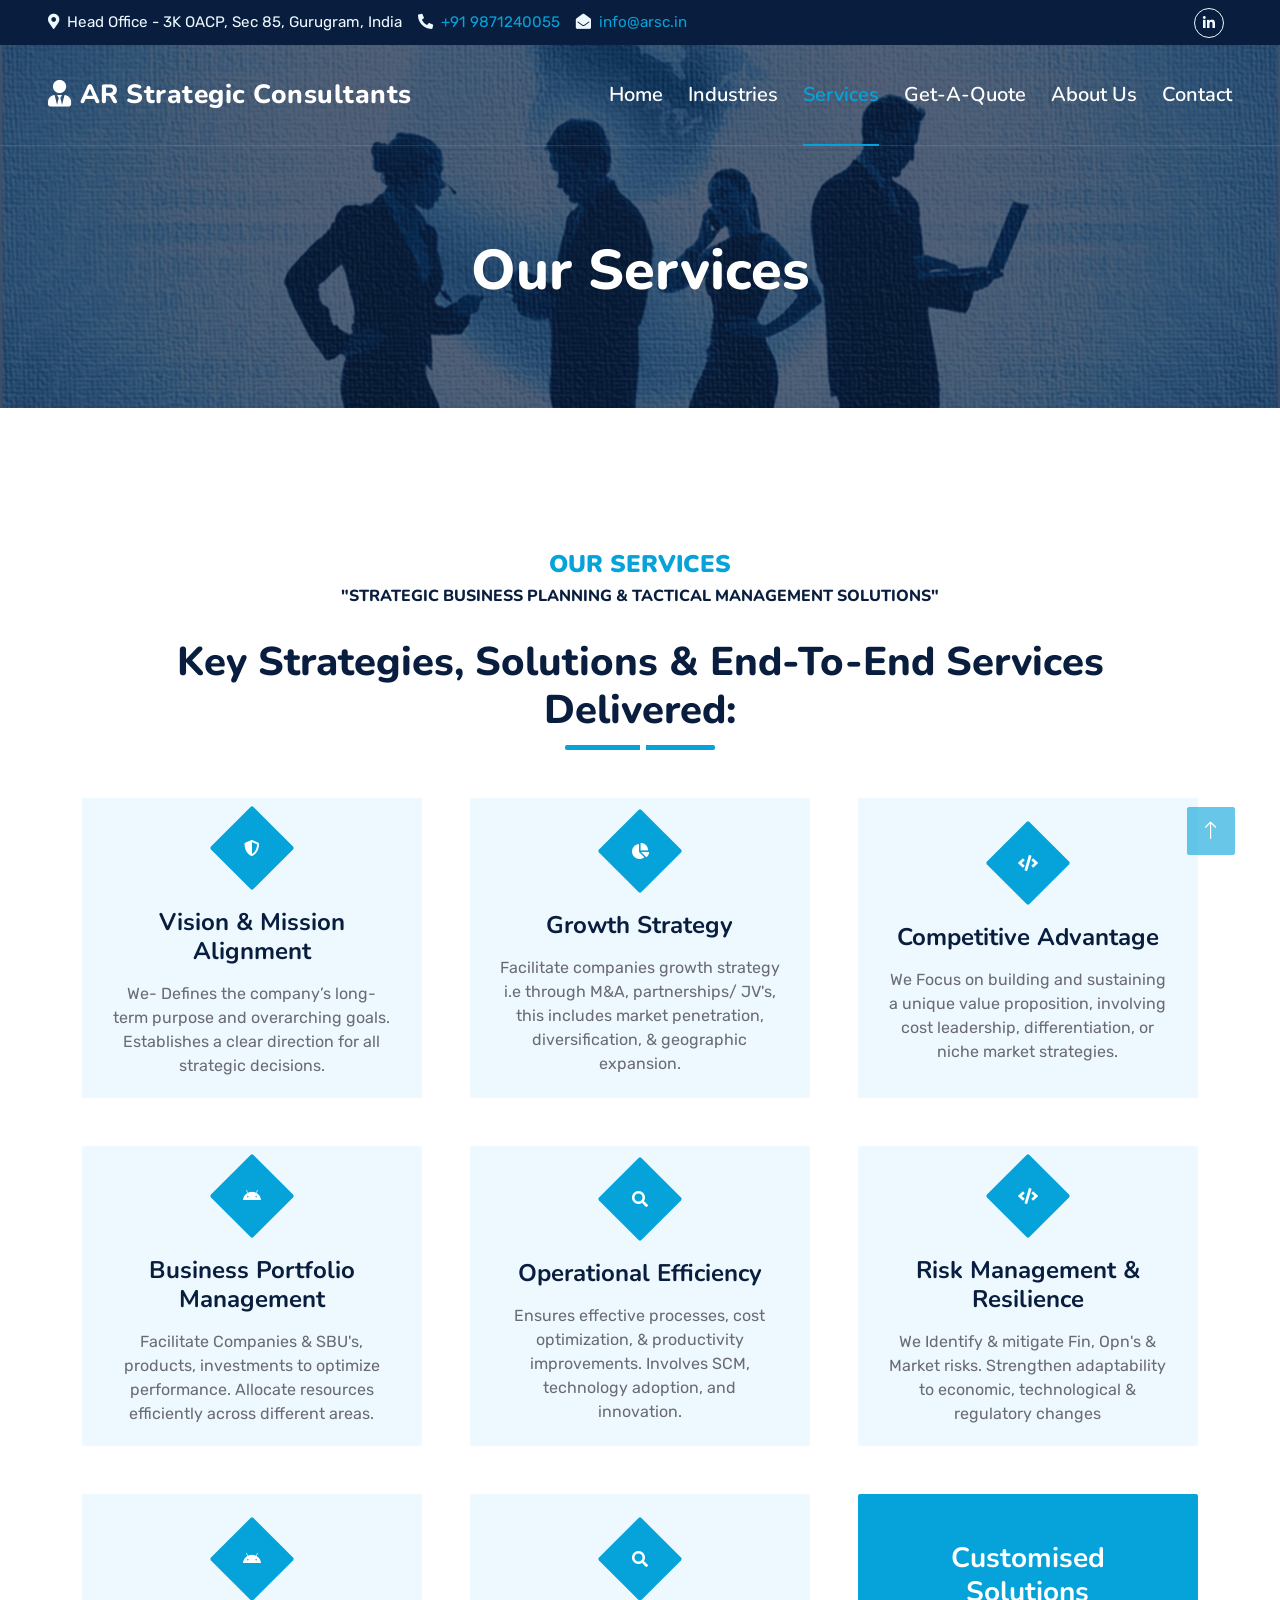
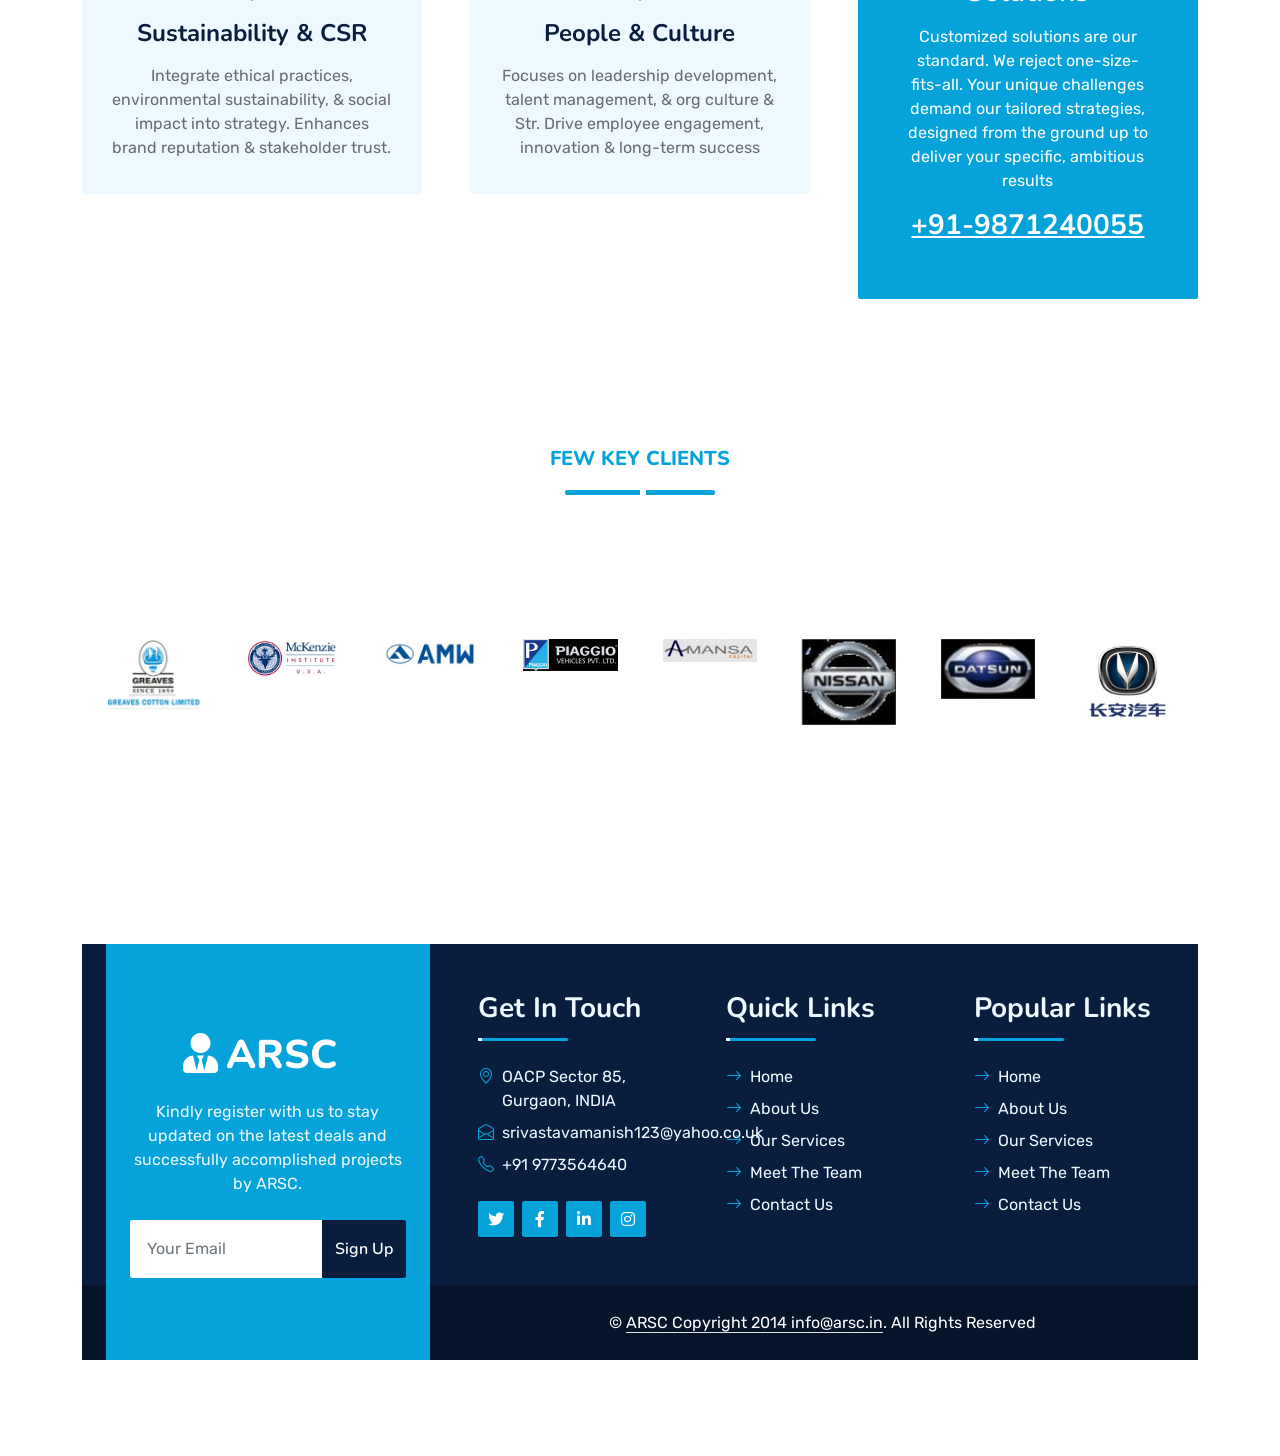
<file: Production/service.html>
<!DOCTYPE html>
<html lang="en">

<head>
    <meta charset="utf-8">
    <title>AR Strategic Consultants</title>
    <meta content="width=device-width, initial-scale=1.0" name="viewport">
    <meta content="Free HTML Templates" name="keywords">
    <meta content="Free HTML Templates" name="description">

    <!-- Favicon -->
    <link href="img/favicon.ico" rel="icon">

    <!-- Google Web Fonts -->
    <link rel="preconnect" href="https://fonts.googleapis.com">
    <link rel="preconnect" href="https://fonts.gstatic.com" crossorigin>
    <link href="https://fonts.googleapis.com/css2?family=Nunito:wght@400;600;700;800&family=Rubik:wght@400;500;600;700&display=swap" rel="stylesheet">

    <!-- Icon Font Stylesheet -->
    <link href="https://cdnjs.cloudflare.com/ajax/libs/font-awesome/5.10.0/css/all.min.css" rel="stylesheet">
    <link href="https://cdn.jsdelivr.net/npm/bootstrap-icons@1.4.1/font/bootstrap-icons.css" rel="stylesheet">

    <!-- Libraries Stylesheet -->
    <link href="lib/owlcarousel/assets/owl.carousel.min.css" rel="stylesheet">
    <link href="lib/animate/animate.min.css" rel="stylesheet">

    <!-- Customized Bootstrap Stylesheet -->
    <link href="css/bootstrap.min.css" rel="stylesheet">

    <!-- Template Stylesheet -->
    <link href="css/style.css" rel="stylesheet">
</head>

<body>
    <!-- Spinner Start -->
    <div id="spinner" class="show bg-white position-fixed translate-middle w-100 vh-100 top-50 start-50 d-flex align-items-center justify-content-center">
        <div class="spinner"></div>
    </div>
    <!-- Spinner End -->


    <!-- Topbar Start -->
    <div class="container-fluid bg-dark px-5 d-none d-lg-block">
        <div class="row gx-0">
            <div class="col-lg-8 text-center text-lg-start mb-2 mb-lg-0">
                <div class="d-inline-flex align-items-center" style="height: 45px;">
                    <small class="me-3 text-light"><i class="fa fa-map-marker-alt me-2"></i>Head Office - 3K OACP, Sec 85, Gurugram, India</small>
                    <small class="me-3 text-light"><i class="fa fa-phone-alt me-2"></i><a href="tel:+919871240055">+91 9871240055</a></small>
                    <small class="text-light"><i class="fa fa-envelope-open me-2"></i><a href="mailto:info@arsc.in">info@arsc.in</a></small>
                </div>
            </div>
            <div class="col-lg-4 text-center text-lg-end">
                <div class="d-inline-flex align-items-center" style="height: 45px;">
                    <!-- Ask about which icons are to be used-->
                    <a class="btn btn-sm btn-outline-light btn-sm-square rounded-circle me-2" href="https://www.linkedin.com/company/ar-strategic-consultants/"><i class="fab fa-linkedin-in fw-normal"></i></a>
                </div>
            </div>
        </div>
    </div>
    <!-- Topbar End -->


      <!-- Navbar Start -->
    <div class="container-fluid position-relative p-0">
        <nav class="navbar navbar-expand-lg navbar-dark px-5 py-3 py-lg-0">
            <a href="index.html" class="navbar-brand p-0">
                <h1 class="m-0"><i class="fa fa-user-tie me-2"></i>AR Strategic Consultants</h1>
            </a>
            <button class="navbar-toggler" type="button" data-bs-toggle="collapse" data-bs-target="#navbarCollapse">
                <span class="fa fa-bars"></span>
            </button>
            <div class="collapse navbar-collapse" id="navbarCollapse">
                <div class="navbar-nav ms-auto py-0">
                    <a href="index.html" class="nav-item nav-link">Home</a>
                    <a href="industries.html" class="nav-item nav-link">Industries</a>
                    <a href="service.html" class="nav-item nav-link active">Services</a>
                    <a href="quote.html" class="nav-item nav-link">Get-A-Quote</a>
                    <a href="about.html" class="nav-item nav-link">About Us</a>
                    <a href="contact.html" class="nav-item nav-link">Contact</a>
                </div>
                
              </div>
        </nav>

        <div class="container-fluid bg-primary py-5 bg-header" style="margin-bottom: 90px;">
            <div class="row py-5">
                <div class="col-12 pt-lg-5 mt-lg-5 text-center">
                    <h1 class="display-4 text-white animated zoomIn">Our Services</h1>
                </div>
            </div>
        </div>
    </div>
    <!-- Navbar End -->




     <!-- Service Start -->
    <div class="container-fluid py-1 wow fadeInUp" data-wow-delay="0.1s">
        <div class="container py-5">
            <div class="section-title text-center position-relative pb-3 mb-5 mx-auto" style="max-width: 1200px;">
                <h4 class="fw-bold text-primary text-uppercase"><b>Our Services</b></h4>
				<h6 class="fw-bold  text-uppercase"> "Strategic Business Planning & Tactical Management Solutions"</h6>
				<br>
                <h1 class="mb-0">Key Strategies, Solutions & End-To-End Services Delivered:</h1>
            </div>
            <div class="row g-5">
                <div class="col-lg-4 col-md-6 wow zoomIn" data-wow-delay="0.3s">
                    <div class="service-item bg-light rounded d-flex flex-column align-items-center justify-content-center text-center">
                        <div class="service-icon">
                            <i class="fa fa-shield-alt text-white"></i>
                        </div>
                        <h4 class="mb-3">Vision & Mission Alignment</h4>
                        <p class="m-0"> We- Defines the company’s long-term purpose and overarching goals. Establishes a clear direction for all strategic decisions.</p>
                        <a class="btn btn-lg btn-primary rounded" >
                            
                        </a>
                    </div>
                </div>
                <div class="col-lg-4 col-md-6 wow zoomIn" data-wow-delay="0.6s">
                    <div class="service-item bg-light rounded d-flex flex-column align-items-center justify-content-center text-center">
                        <div class="service-icon">
                            <i class="fa fa-chart-pie text-white"></i>
                        </div>
                        <h4 class="mb-3">Growth Strategy</h4>
                        <p class="m-0">Facilitate companies growth strategy i.e through M&A, partnerships/ JV's, this includes market penetration, diversification, & geographic expansion.</p>
                        <a class="btn btn-lg btn-primary rounded" >
                            
                        </a>
                    </div>
                </div>
                <div class="col-lg-4 col-md-6 wow zoomIn" data-wow-delay="0.9s">
                    <div class="service-item bg-light rounded d-flex flex-column align-items-center justify-content-center text-center">
                        <div class="service-icon">
                            <i class="fa fa-code text-white"></i>
                        </div>
                        <h4 class="mb-3">Competitive Advantage</h4>
                        <p class="m-0">We Focus on building and sustaining a unique value proposition, involving cost leadership, differentiation, or niche market strategies.</p>
                        <a class="btn btn-lg btn-primary rounded" >
                            
                        </a>
                    </div>
                </div>
                <div class="col-lg-4 col-md-6 wow zoomIn" data-wow-delay="0.3s">
                    <div class="service-item bg-light rounded d-flex flex-column align-items-center justify-content-center text-center">
                        <div class="service-icon">
                            <i class="fab fa-android text-white"></i>
                        </div>
                        <h4 class="mb-3">Business Portfolio Management</h4>
                        <p class="m-0">Facilitate Companies & SBU's, products, investments to optimize performance. Allocate resources efficiently across different areas.</p>
                        <a class="btn btn-lg btn-primary rounded" >
                            
                        </a>
                    </div>
                </div>
                <div class="col-lg-4 col-md-6 wow zoomIn" data-wow-delay="0.6s">
                    <div class="service-item bg-light rounded d-flex flex-column align-items-center justify-content-center text-center">
                        <div class="service-icon">
                            <i class="fa fa-search text-white"></i>
                        </div>
                        <h4 class="mb-3">Operational Efficiency</h4>
                        <p class="m-0">Ensures effective processes, cost optimization, & productivity improvements. Involves SCM, technology adoption, and innovation.</p>
                        <a class="btn btn-lg btn-primary rounded" >
                            
						</a>
                    </div>
                </div>
                <div class="col-lg-4 col-md-6 wow zoomIn" data-wow-delay="0.9s">
                    <div class="service-item bg-light rounded d-flex flex-column align-items-center justify-content-center text-center">
                        <div class="service-icon">
                            <i class="fa fa-code text-white"></i>
                        </div>
                        <h4 class="mb-3">Risk Management & Resilience</h4>
                        <p class="m-0">We Identify & mitigate Fin, Opn's & Market risks. Strengthen adaptability to economic, technological & regulatory changes</p>
                        <a class="btn btn-lg btn-primary rounded" >
                            
						</a>
                    </div>
                </div>
                <div class="col-lg-4 col-md-6 wow zoomIn" data-wow-delay="0.3s">
                    <div class="service-item bg-light rounded d-flex flex-column align-items-center justify-content-center text-center">
                        <div class="service-icon">
                            <i class="fab fa-android text-white"></i>
                        </div>
                        <h4 class="mb-3">Sustainability & CSR</h4>
                        <p class="m-0">Integrate ethical practices, environmental sustainability, & social impact into strategy. Enhances brand reputation & stakeholder trust.</p>
                        <a class="btn btn-lg btn-primary rounded" >
                            
                        </a>
                    </div>
                </div>
                <div class="col-lg-4 col-md-6 wow zoomIn" data-wow-delay="0.6s">
                    <div class="service-item bg-light rounded d-flex flex-column align-items-center justify-content-center text-center">
                        <div class="service-icon">
                            <i class="fa fa-search text-white"></i>
                        </div>
                        <h4 class="mb-3">People & Culture</h4>
                        <p class="m-0">Focuses on leadership development, talent management, & org culture & Str. Drive employee engagement, innovation & long-term success</p>
                        <a class="btn btn-lg btn-primary rounded" >
                            
                        </a>
                    </div>
                </div>
                <div class="col-lg-4 col-md-6 wow zoomIn" data-wow-delay="0.9s">
                    <div class="position-relative bg-primary rounded h-100 d-flex flex-column align-items-center justify-content-center text-center p-5">
                        <h3 class="text-white mb-3">Customised Solutions</h3>
                        <p class="text-white mb-3">Customized solutions are our standard. We reject one-size-fits-all. Your unique challenges demand our tailored strategies, designed from the ground up to deliver your specific, ambitious results</p>
                        <h3><u class = "custom-underline"><a class="text-white mb-3" href="tel:+919871240055">+91-9871240055</a></h3></u></h3>
                    </div>
                </div>
            </div>      
        </div>
    </div>
    <!-- Service End -->



    <!-- Vendor Start -->
     <div class="container-fluid py-5 wow fadeInUp" data-wow-delay="0.1s">
        <div class="container py-5">
            <div class="section-title text-center position-relative pb-3 mb-5 mx-auto" style="max-width: 600px;">
                <h5 class="fw-bold text-primary text-uppercase">few key clients</h5>
            </div>
    <div class="container-fluid py-5 wow fadeInUp" data-wow-delay="0.1s">
        <div class="container py-5 mb-5">
            <div class="bg-white">
                <div class="owl-carousel vendor-carousel">
                    <img src="img/v1.jpg" alt="">
                    <img src="img/v2.jpg" alt="">
                    <img src="img/v3.jpg" alt="">
                    <img src="img/v4.jpg" alt="">
                    <img src="img/v5.jpg" alt="">
                    <img src="img/v6.jpg" alt="">
                    <img src="img/v7.jpg" alt="">
                    <img src="img/v8.jpg" alt="">
                    <img src="img/v9.jpg" alt="">
 		    <img src="img/v10.jpg" alt="">
 		    <img src="img/v11.jpg" alt="">
		    <img src="img/v12.jpg" alt="">
 		    <img src="img/v13.jpg" alt="">
		</div>
            </div>
        </div>
    </div>
    <!-- Vendor End -->
    

   <!-- Footer Start -->
    <div class="container-fluid bg-dark text-light mt-5 wow fadeInUp" data-wow-delay="0.1s">
        <div class="container">
            <div class="row gx-5">
                <div class="col-lg-4 col-md-6 footer-about">
                    <div class="d-flex flex-column align-items-center justify-content-center text-center h-100 bg-primary p-4">
                        <a href="index.html" class="navbar-brand">
                            <h1 class="m-0 text-white"><i class="fa fa-user-tie me-2"></i>ARSC</h1>
                        </a>
                        <p class="mt-3 mb-4">Kindly register with us to stay updated on the latest deals and successfully accomplished projects by ARSC.</p>
                        <form action="">
                            <div class="input-group">
                                <input type="text" class="form-control border-white p-3" placeholder="Your Email">
                                <button class="btn btn-dark">Sign Up</button>
                            </div>
                        </form>
                    </div>
                </div>
                <div class="col-lg-8 col-md-6">
                    <div class="row gx-5">
                        <div class="col-lg-4 col-md-12 pt-5 mb-5">
                            <div class="section-title section-title-sm position-relative pb-3 mb-4">
                                <h3 class="text-light mb-0">Get In Touch</h3>
                            </div>
                            <div class="d-flex mb-2">
                                <i class="bi bi-geo-alt text-primary me-2"></i>
                                <p class="mb-0">OACP Sector 85, Gurgaon, INDIA</p>
                            </div>
                            <div class="d-flex mb-2">
                                <i class="bi bi-envelope-open text-primary me-2"></i>
                                <p class="mb-0">srivastavamanish123@yahoo.co.uk</p>
                            </div>
                            <div class="d-flex mb-2">
                                <i class="bi bi-telephone text-primary me-2"></i>
                                <p class="mb-0">+91 9773564640</p>
                            </div>
                            <div class="d-flex mt-4">
                                <a class="btn btn-primary btn-square me-2" href="#"><i class="fab fa-twitter fw-normal"></i></a>
                                <a class="btn btn-primary btn-square me-2" href="#"><i class="fab fa-facebook-f fw-normal"></i></a>
                                <a class="btn btn-primary btn-square me-2" href="#"><i class="fab fa-linkedin-in fw-normal"></i></a>
                                <a class="btn btn-primary btn-square" href="#"><i class="fab fa-instagram fw-normal"></i></a>
                            </div>
                        </div>
                        <div class="col-lg-4 col-md-12 pt-0 pt-lg-5 mb-5">
                            <div class="section-title section-title-sm position-relative pb-3 mb-4">
                                <h3 class="text-light mb-0">Quick Links</h3>
                            </div>
                            <div class="link-animated d-flex flex-column justify-content-start">
                                <a class="text-light mb-2" href="#"><i class="bi bi-arrow-right text-primary me-2"></i>Home</a>
                                <a class="text-light mb-2" href="#"><i class="bi bi-arrow-right text-primary me-2"></i>About Us</a>
                                <a class="text-light mb-2" href="#"><i class="bi bi-arrow-right text-primary me-2"></i>Our Services</a>
                                <a class="text-light mb-2" href="#"><i class="bi bi-arrow-right text-primary me-2"></i>Meet The Team</a>
                                <a class="text-light" href="#"><i class="bi bi-arrow-right text-primary me-2"></i>Contact Us</a>
                            </div>
                        </div>
                        <div class="col-lg-4 col-md-12 pt-0 pt-lg-5 mb-5">
                            <div class="section-title section-title-sm position-relative pb-3 mb-4">
                                <h3 class="text-light mb-0">Popular Links</h3>
                            </div>
                            <div class="link-animated d-flex flex-column justify-content-start">
                                <a class="text-light mb-2" href="#"><i class="bi bi-arrow-right text-primary me-2"></i>Home</a>
                                <a class="text-light mb-2" href="#"><i class="bi bi-arrow-right text-primary me-2"></i>About Us</a>
                                <a class="text-light mb-2" href="#"><i class="bi bi-arrow-right text-primary me-2"></i>Our Services</a>
                                <a class="text-light mb-2" href="#"><i class="bi bi-arrow-right text-primary me-2"></i>Meet The Team</a>
                                <a class="text-light" href="#"><i class="bi bi-arrow-right text-primary me-2"></i>Contact Us</a>
                            </div>
                        </div>
                    </div>
                </div>
            </div>
        </div>
    </div>
    <div class="container-fluid text-white" style="background: #061429;">
        <div class="container text-center">
            <div class="row justify-content-end">
                <div class="col-lg-8 col-md-6">
                    <div class="d-flex align-items-center justify-content-center" style="height: 75px;">
			<p class="mb-0">&copy; <a class="text-white border-bottom" href="#"> ARSC Copyright 2014 info@arsc.in</a>. All Rights Reserved
                      <div>
                </div>
            </div>
        </div>
    </div>
    <!-- Footer End -->


    <!-- Back to Top -->
    <a href="#" class="btn btn-lg btn-primary btn-lg-square rounded back-to-top"><i class="bi bi-arrow-up"></i></a>


    <!-- JavaScript Libraries -->
    <script src="https://code.jquery.com/jquery-3.4.1.min.js"></script>
    <script src="https://cdn.jsdelivr.net/npm/bootstrap@5.0.0/dist/js/bootstrap.bundle.min.js"></script>
    <script src="lib/wow/wow.min.js"></script>
    <script src="lib/easing/easing.min.js"></script>
    <script src="lib/waypoints/waypoints.min.js"></script>
    <script src="lib/counterup/counterup.min.js"></script>
    <script src="lib/owlcarousel/owl.carousel.min.js"></script>

    <!-- Template Javascript -->
    <script src="js/main.js"></script>
</body>

</html>
</file>
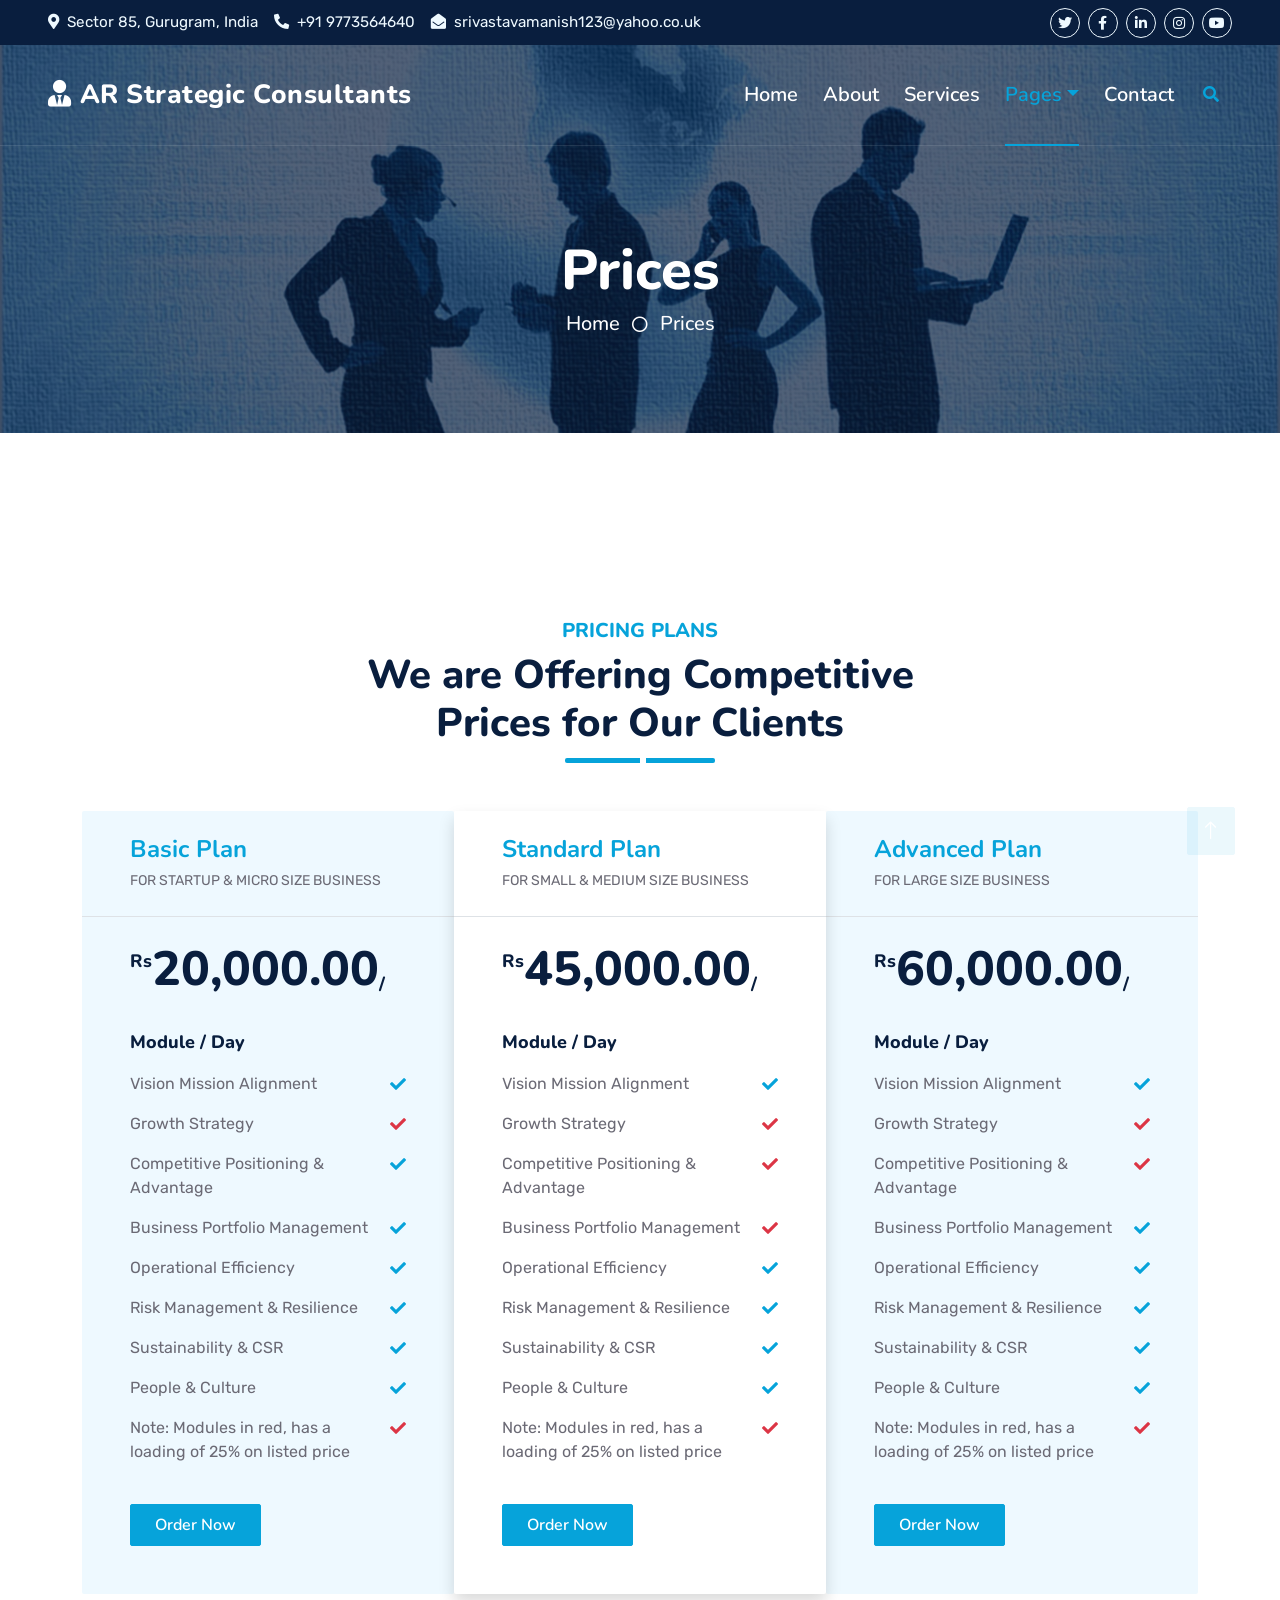
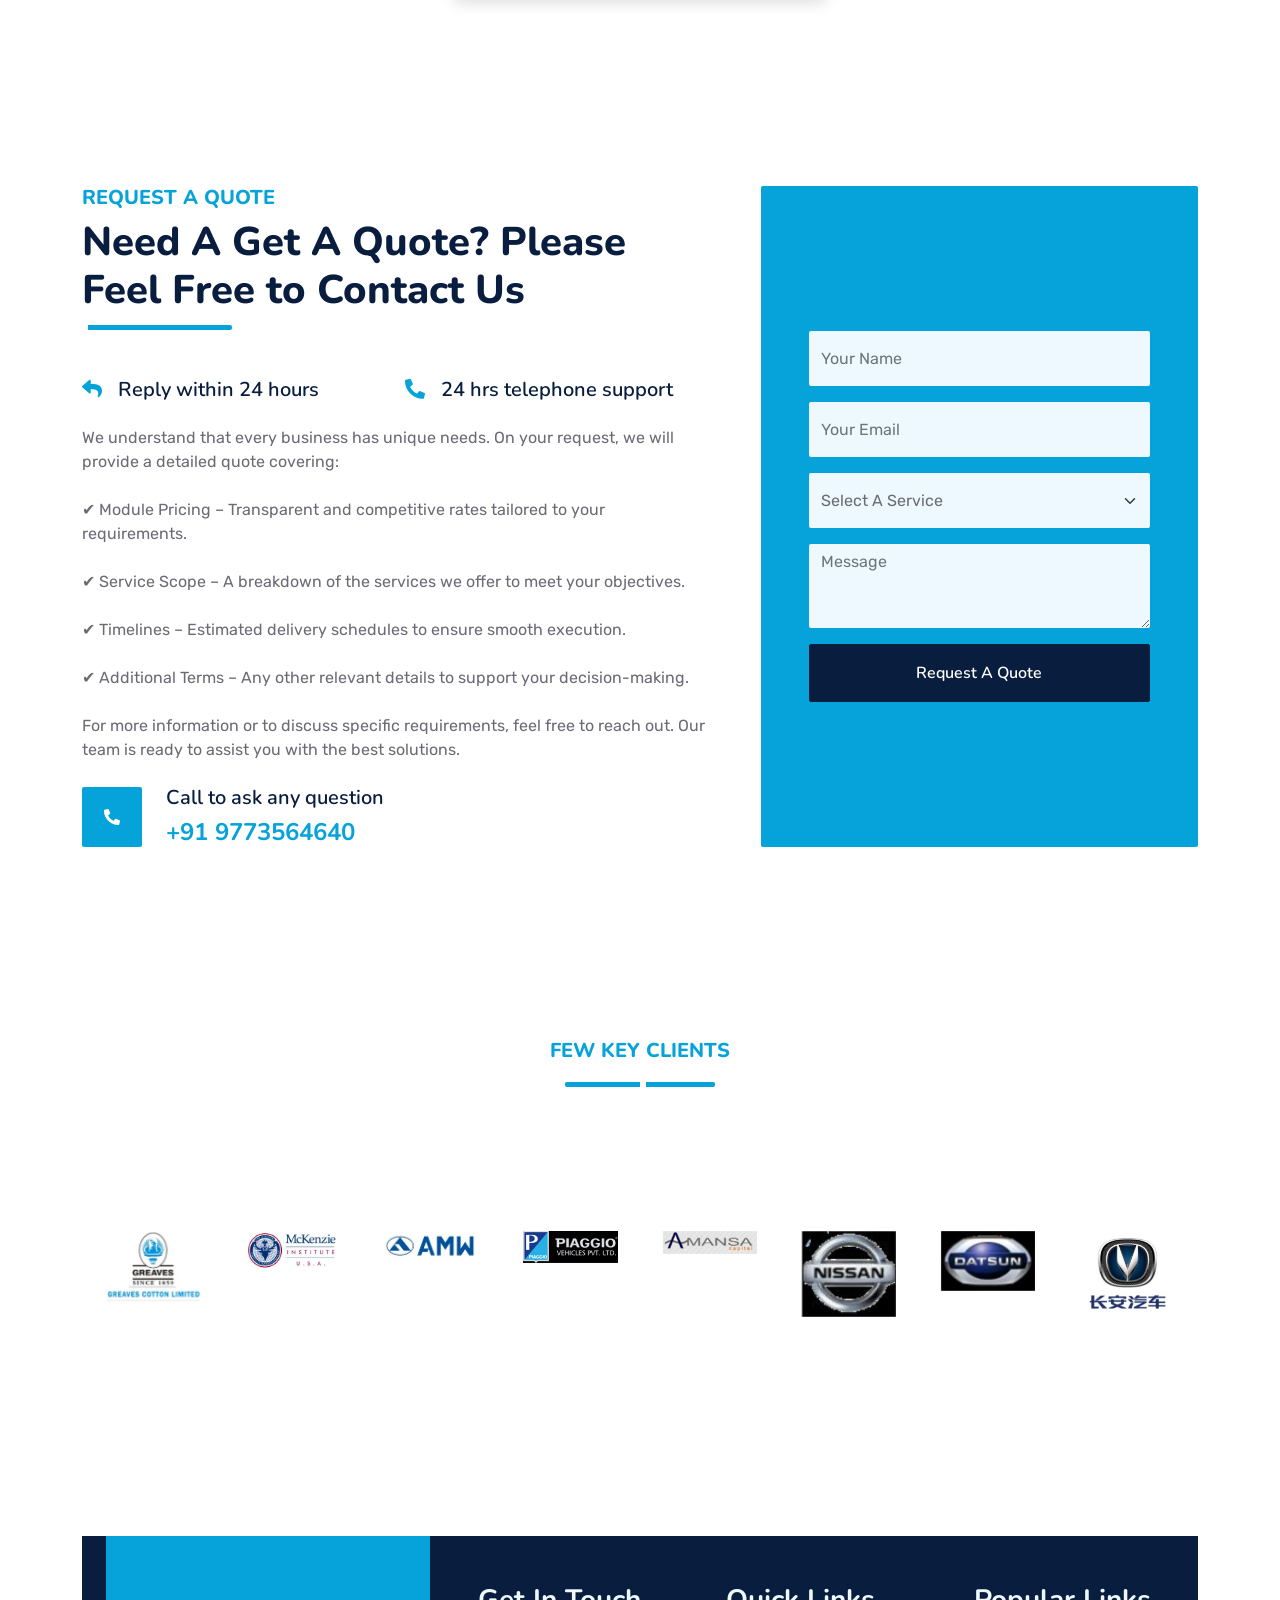
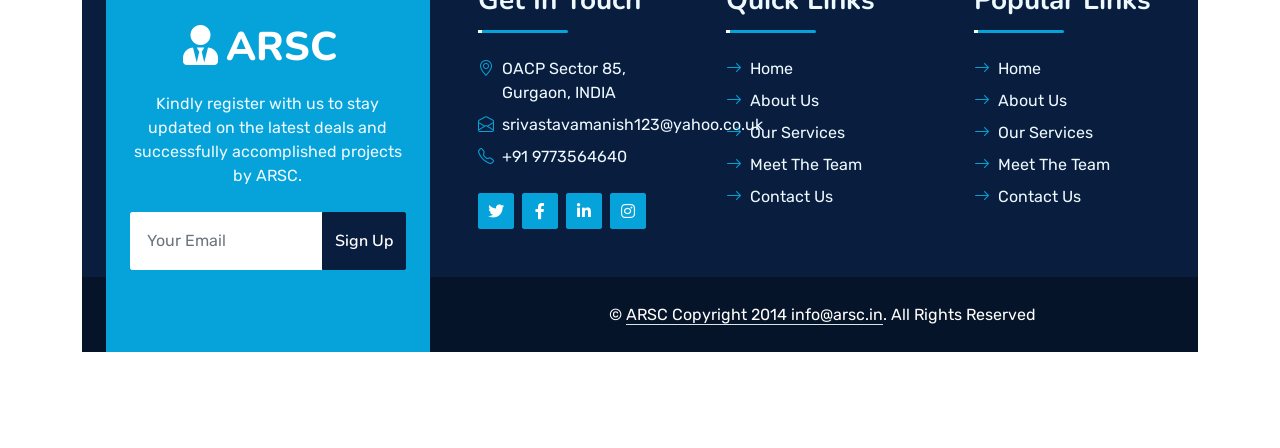
<file: Production/zprice.html>
<!DOCTYPE html>
<html lang="en">

<head>
    <meta charset="utf-8">
    <title>AR Strategic Consultants</title>
    <meta content="width=device-width, initial-scale=1.0" name="viewport">
    <meta content="Free HTML Templates" name="keywords">
    <meta content="Free HTML Templates" name="description">

    <!-- Favicon -->
    <link href="img/favicon.ico" rel="icon">

    <!-- Google Web Fonts -->
    <link rel="preconnect" href="https://fonts.googleapis.com">
    <link rel="preconnect" href="https://fonts.gstatic.com" crossorigin>
    <link href="https://fonts.googleapis.com/css2?family=Nunito:wght@400;600;700;800&family=Rubik:wght@400;500;600;700&display=swap" rel="stylesheet">

    <!-- Icon Font Stylesheet -->
    <link href="https://cdnjs.cloudflare.com/ajax/libs/font-awesome/5.10.0/css/all.min.css" rel="stylesheet">
    <link href="https://cdn.jsdelivr.net/npm/bootstrap-icons@1.4.1/font/bootstrap-icons.css" rel="stylesheet">

    <!-- Libraries Stylesheet -->
    <link href="lib/owlcarousel/assets/owl.carousel.min.css" rel="stylesheet">
    <link href="lib/animate/animate.min.css" rel="stylesheet">

    <!-- Customized Bootstrap Stylesheet -->
    <link href="css/bootstrap.min.css" rel="stylesheet">

    <!-- Template Stylesheet -->
    <link href="css/style.css" rel="stylesheet">
</head>

<body>
    <!-- Spinner Start -->
    <div id="spinner" class="show bg-white position-fixed translate-middle w-100 vh-100 top-50 start-50 d-flex align-items-center justify-content-center">
        <div class="spinner"></div>
    </div>
    <!-- Spinner End -->


    <!-- Topbar Start -->
    <div class="container-fluid bg-dark px-5 d-none d-lg-block">
        <div class="row gx-0">
            <div class="col-lg-8 text-center text-lg-start mb-2 mb-lg-0">
                <div class="d-inline-flex align-items-center" style="height: 45px;">
                    <small class="me-3 text-light"><i class="fa fa-map-marker-alt me-2"></i>Sector 85, Gurugram, India</small>
                    <small class="me-3 text-light"><i class="fa fa-phone-alt me-2"></i>+91 9773564640</small>
                    <small class="text-light"><i class="fa fa-envelope-open me-2"></i>srivastavamanish123@yahoo.co.uk</small>
                </div>
            </div>
            <div class="col-lg-4 text-center text-lg-end">
                <div class="d-inline-flex align-items-center" style="height: 45px;">
                    <!-- Ask about which icons are to be used-->
                    <a class="btn btn-sm btn-outline-light btn-sm-square rounded-circle me-2" href=""><i class="fab fa-twitter fw-normal"></i></a>
                    <a class="btn btn-sm btn-outline-light btn-sm-square rounded-circle me-2" href=""><i class="fab fa-facebook-f fw-normal"></i></a>
                    <a class="btn btn-sm btn-outline-light btn-sm-square rounded-circle me-2" href=""><i class="fab fa-linkedin-in fw-normal"></i></a>
                    <a class="btn btn-sm btn-outline-light btn-sm-square rounded-circle me-2" href=""><i class="fab fa-instagram fw-normal"></i></a>
                    <a class="btn btn-sm btn-outline-light btn-sm-square rounded-circle" href=""><i class="fab fa-youtube fw-normal"></i></a>
                </div>
            </div>
        </div>
    </div>
    <!-- Topbar End -->


    <!-- Navbar Start -->
    <div class="container-fluid position-relative p-0">
        <nav class="navbar navbar-expand-lg navbar-dark px-5 py-3 py-lg-0">
            <a href="index.html" class="navbar-brand p-0">
                <h1 class="m-0"><i class="fa fa-user-tie me-2"></i>AR Strategic Consultants</h1>
            </a>
            <button class="navbar-toggler" type="button" data-bs-toggle="collapse" data-bs-target="#navbarCollapse">
                <span class="fa fa-bars"></span>
            </button>
            <div class="collapse navbar-collapse" id="navbarCollapse">
                <div class="navbar-nav ms-auto py-0">
                    <a href="index.html" class="nav-item nav-link">Home</a>
                    <a href="about.html" class="nav-item nav-link">About</a>
                    <a href="service.html" class="nav-item nav-link">Services</a>
                    <div class="nav-item dropdown">
                        <a href="#" class="nav-link dropdown-toggle active" data-bs-toggle="dropdown">Pages</a>
                        <div class="dropdown-menu m-0">
                            <a href="price.html" class="dropdown-item active">Pricing Plan</a>
                            <a href="feature.html" class="dropdown-item">Our features</a>
                            <a href="team.html" class="dropdown-item">Team Members</a>
                            <a href="quote.html" class="dropdown-item">Free Quote</a>
                        </div>
                    </div>
                    <a href="contact.html" class="nav-item nav-link">Contact</a>
                </div>
                <butaton type="button" class="btn text-primary ms-3" data-bs-toggle="modal" data-bs-target="#searchModal"><i class="fa fa-search"></i></butaton>
              </div>
        </nav>

        <div class="container-fluid bg-primary py-5 bg-header" style="margin-bottom: 90px;">
            <div class="row py-5">
                <div class="col-12 pt-lg-5 mt-lg-5 text-center">
                    <h1 class="display-4 text-white animated zoomIn">Prices</h1>
                    <a href="" class="h5 text-white">Home</a>
                    <i class="far fa-circle text-white px-2"></i>
                    <a href="" class="h5 text-white">Prices</a>
                </div>
            </div>
        </div>
    </div>
    <!-- Navbar End -->


    <!-- Full Screen Search Start -->
    <div class="modal fade" id="searchModal" tabindex="-1">
        <div class="modal-dialog modal-fullscreen">
            <div class="modal-content" style="background: rgba(9, 30, 62, .7);">
                <div class="modal-header border-0">
                    <button type="button" class="btn bg-white btn-close" data-bs-dismiss="modal" aria-label="Close"></button>
                </div>
                <div class="modal-body d-flex align-items-center justify-content-center">
                    <div class="input-group" style="max-width: 600px;">
                        <input type="text" class="form-control bg-transparent border-primary p-3" placeholder="Type search keyword">
                        <button class="btn btn-primary px-4"><i class="bi bi-search"></i></button>
                    </div>
                </div>
            </div>
        </div>
    </div>
    <!-- Full Screen Search End -->


       <!-- Pricing Plan Start -->
    <div class="container-fluid py-5 wow fadeInUp" data-wow-delay="0.1s">
        <div class="container py-5">
            <div class="section-title text-center position-relative pb-3 mb-5 mx-auto" style="max-width: 600px;">
                <h5 class="fw-bold text-primary text-uppercase">Pricing Plans</h5>
                <h1 class="mb-0">We are Offering Competitive Prices for Our Clients</h1>
            </div>
            <div class="row g-0">
                <div class="col-lg-4 wow slideInUp" data-wow-delay="0.6s">
                    <div class="bg-light rounded">
                        <div class="border-bottom py-4 px-5 mb-4">
                            <h4 class="text-primary mb-1">Basic Plan</h4>
                            <small class="text-uppercase">For Startup & Micro Size Business</small>
                        </div>
                        <div class="p-5 pt-0">
                            <h1 class="display-5 mb-3">
                                <small class="align-top" style="font-size: 18px; line-height: 40px;">Rs</small>20,000.00<small
                                    class="align-bottom" style="font-size: 18px; line-height: 30px;">/ Module / Day</small>
                            </h1>
                            <div class="d-flex justify-content-between mb-3"><span>Vision Mission Alignment</span><i class="fa fa-check text-primary pt-1"></i></div>
			    <div class="d-flex justify-content-between mb-3"><span>Growth Strategy</span><i class="fa fa-check text-danger pt-1"></i></div>
			    <div class="d-flex justify-content-between mb-3"><span>Competitive Positioning & Advantage</span><i class="fa fa-check text-primary pt-1"></i></div>
			    <div class="d-flex justify-content-between mb-3"><span>Business Portfolio Management</span><i class="fa fa-check text-primary pt-1"></i></div>
			    <div class="d-flex justify-content-between mb-3"><span>Operational Efficiency</span><i class="fa fa-check text-primary pt-1"></i></div>
                            <div class="d-flex justify-content-between mb-3"><span>Risk Management & Resilience</span><i class="fa fa-check text-primary pt-1"></i></div>
         		    <div class="d-flex justify-content-between mb-3"><span>Sustainability & CSR</span><i class="fa fa-check text-primary pt-1"></i></div>                   
			    <div class="d-flex justify-content-between mb-3"><span>People & Culture</span><i class="fa fa-check text-primary pt-1"></i></div>
			    <div class="d-flex justify-content-between mb-3"><span>Note: Modules in red, has a loading of 25% on listed price</span><i class="fa fa-check text-danger pt-1"></i></div>			    
                            <a href="" class="btn btn-primary py-2 px-4 mt-4">Order Now</a>
                        </div>
                    </div>
                </div>
                <div class="col-lg-4 wow slideInUp" data-wow-delay="0.3s">
                    <div class="bg-white rounded shadow position-relative" style="z-index: 1;">
                        <div class="border-bottom py-4 px-5 mb-4">
                            <h4 class="text-primary mb-1">Standard Plan</h4>
                            <small class="text-uppercase">For Small & Medium Size Business</small>
                        </div>
                        <div class="p-5 pt-0">
                            <h1 class="display-5 mb-3">
                                <small class="align-top" style="font-size: 18px; line-height: 40px;">Rs</small>45,000.00<small
                                    class="align-bottom" style="font-size: 18px; line-height: 30px;">/ Module / Day</small>
                            </h1>
			    <div class="d-flex justify-content-between mb-3"><span>Vision Mission Alignment</span><i class="fa fa-check text-primary pt-1"></i></div>
			    <div class="d-flex justify-content-between mb-3"><span>Growth Strategy</span><i class="fa fa-check text-danger pt-1"></i></div>
			    <div class="d-flex justify-content-between mb-3"><span>Competitive Positioning & Advantage</span><i class="fa fa-check text-danger pt-1"></i></div>
			    <div class="d-flex justify-content-between mb-3"><span>Business Portfolio Management</span><i class="fa fa-check text-danger pt-1"></i></div>
			    <div class="d-flex justify-content-between mb-3"><span>Operational Efficiency</span><i class="fa fa-check text-primary pt-1"></i></div>
                            <div class="d-flex justify-content-between mb-3"><span>Risk Management & Resilience</span><i class="fa fa-check text-primary pt-1"></i></div>
         		    <div class="d-flex justify-content-between mb-3"><span>Sustainability & CSR</span><i class="fa fa-check text-primary pt-1"></i></div>                   
			    <div class="d-flex justify-content-between mb-3"><span>People & Culture</span><i class="fa fa-check text-primary pt-1"></i></div>
                            <div class="d-flex justify-content-between mb-3"><span>Note: Modules in red, has a loading of 25% on listed price</span><i class="fa fa-check text-danger pt-1"></i></div> 
			   <a href="" class="btn btn-primary py-2 px-4 mt-4">Order Now</a>
                        </div>
                    </div>
                </div>
                <div class="col-lg-4 wow slideInUp" data-wow-delay="0.9s">
                    <div class="bg-light rounded">
                        <div class="border-bottom py-4 px-5 mb-4">
                            <h4 class="text-primary mb-1">Advanced Plan</h4>
                            <small class="text-uppercase">For Large Size Business</small>
                        </div>
                        <div class="p-5 pt-0">
                            <h1 class="display-5 mb-3">
                                <small class="align-top" style="font-size: 18px; line-height: 40px;">Rs</small>60,000.00<small
                                    class="align-bottom" style="font-size: 18px; line-height: 30px;">/ Module / Day</small>
                            </h1>
                            <div class="d-flex justify-content-between mb-3"><span>Vision Mission Alignment</span><i class="fa fa-check text-primary pt-1"></i></div>
			    <div class="d-flex justify-content-between mb-3"><span>Growth Strategy</span><i class="fa fa-check text-danger pt-1"></i></div>
			    <div class="d-flex justify-content-between mb-3"><span>Competitive Positioning & Advantage</span><i class="fa fa-check text-danger pt-1"></i></div>
			    <div class="d-flex justify-content-between mb-3"><span>Business Portfolio Management</span><i class="fa fa-check text-primary pt-1"></i></div>
			    <div class="d-flex justify-content-between mb-3"><span>Operational Efficiency</span><i class="fa fa-check text-primary pt-1"></i></div>
                            <div class="d-flex justify-content-between mb-3"><span>Risk Management & Resilience</span><i class="fa fa-check text-primary pt-1"></i></div>
         		    <div class="d-flex justify-content-between mb-3"><span>Sustainability & CSR</span><i class="fa fa-check text-primary pt-1"></i></div>                   
			    <div class="d-flex justify-content-between mb-3"><span>People & Culture</span><i class="fa fa-check text-primary pt-1"></i></div>
                            <div class="d-flex justify-content-between mb-3"><span>Note: Modules in red, has a loading of 25% on listed price</span><i class="fa fa-check text-danger pt-1"></i></div> 
                            <a href="" class="btn btn-primary py-2 px-4 mt-4">Order Now</a>
                        </div>
                    </div>
                </div>
            </div>
        </div>
    </div>
    <!-- Pricing Plan End -->


    <!-- Quote Start -->
    <div class="container-fluid py-5 wow fadeInUp" data-wow-delay="0.1s">
        <div class="container py-5">
            <div class="row g-5">
                <div class="col-lg-7">
                    <div class="section-title position-relative pb-3 mb-5">
                        <h5 class="fw-bold text-primary text-uppercase">Request A Quote</h5>
                        <h1 class="mb-0">Need A Get A Quote? Please Feel Free to Contact Us</h1>
                    </div>
                    <div class="row gx-3">
                        <div class="col-sm-6 wow zoomIn" data-wow-delay="0.2s">
                            <h5 class="mb-4"><i class="fa fa-reply text-primary me-3"></i>Reply within 24 hours</h5>
                        </div>
                        <div class="col-sm-6 wow zoomIn" data-wow-delay="0.4s">
                            <h5 class="mb-4"><i class="fa fa-phone-alt text-primary me-3"></i>24 hrs telephone support</h5>
                        </div>
                    </div>
                    <p class="mb-4">We understand that every business has unique needs. On your request, we will provide a detailed quote covering:</p>
			<p class="mb-4">✔ Module Pricing – Transparent and competitive rates tailored to your requirements.
			<p class="mb-4">✔ Service Scope – A breakdown of the services we offer to meet your objectives.
			<p class="mb-4">✔ Timelines – Estimated delivery schedules to ensure smooth execution.        
			<p class="mb-4">✔ Additional Terms – Any other relevant details to support your decision-making.       
			<p class="mb-4">For more information or to discuss specific requirements, feel free to reach out. Our team is ready to assist you with the best solutions.</p>
                    <div class="d-flex align-items-center mt-2 wow zoomIn" data-wow-delay="0.6s">
                        <div class="bg-primary d-flex align-items-center justify-content-center rounded" style="width: 60px; height: 60px;">
                            <i class="fa fa-phone-alt text-white"></i>
                        </div>
                        <div class="ps-4">
                            <h5 class="mb-2">Call to ask any question</h5>
                            <h4 class="text-primary mb-0">+91 9773564640</h4>
                        </div>
                    </div>
                </div>
                <div class="col-lg-5">
                    <div class="bg-primary rounded h-100 d-flex align-items-center p-5 wow zoomIn" data-wow-delay="0.9s">
                        <form>
                            <div class="row g-3">
                                <div class="col-xl-12">
                                    <input type="text" class="form-control bg-light border-0" placeholder="Your Name" style="height: 55px;">
                                </div>
                                <div class="col-12">
                                    <input type="email" class="form-control bg-light border-0" placeholder="Your Email" style="height: 55px;">
                                </div>
                                <div class="col-12">
                                    <select class="form-select bg-light border-0" style="height: 55px;">
                                        <option selected>Select A Service</option>
                                        <option value="1">Basic Plan 1</option>
                                        <option value="2">Standard Plan 2</option>
                                        <option value="3">Advance Plan 3</option>
                                    </select>
                                </div>
                                <div class="col-12">
                                    <textarea class="form-control bg-light border-0" rows="3" placeholder="Message"></textarea>
                                </div>
                                <div class="col-12">
                                    <button class="btn btn-dark w-100 py-3" type="submit">Request A Quote</button>
                                </div>
                            </div>
                        </form>
                    </div>
                </div>
            </div>
        </div>
    </div>
    <!-- Quote End -->


  <!-- Vendor Start -->
     <div class="container-fluid py-5 wow fadeInUp" data-wow-delay="0.1s">
        <div class="container py-5">
            <div class="section-title text-center position-relative pb-3 mb-5 mx-auto" style="max-width: 600px;">
                <h5 class="fw-bold text-primary text-uppercase">few key clients</h5>
            </div>
    <div class="container-fluid py-5 wow fadeInUp" data-wow-delay="0.1s">
        <div class="container py-5 mb-5">
            <div class="bg-white">
                <div class="owl-carousel vendor-carousel">
                    <img src="img/v1.jpg" alt="">
                    <img src="img/v2.jpg" alt="">
                    <img src="img/v3.jpg" alt="">
                    <img src="img/v4.jpg" alt="">
                    <img src="img/v5.jpg" alt="">
                    <img src="img/v6.jpg" alt="">
                    <img src="img/v7.jpg" alt="">
                    <img src="img/v8.jpg" alt="">
                    <img src="img/v9.jpg" alt="">
 		    <img src="img/v10.jpg" alt="">
 		    <img src="img/v11.jpg" alt="">
		    <img src="img/v12.jpg" alt="">
 		    <img src="img/v13.jpg" alt="">
		</div>
            </div>
        </div>
    </div>
    <!-- Vendor End -->
    

    <!-- Footer Start -->
    <div class="container-fluid bg-dark text-light mt-5 wow fadeInUp" data-wow-delay="0.1s">
        <div class="container">
            <div class="row gx-5">
                <div class="col-lg-4 col-md-6 footer-about">
                    <div class="d-flex flex-column align-items-center justify-content-center text-center h-100 bg-primary p-4">
                        <a href="index.html" class="navbar-brand">
                            <h1 class="m-0 text-white"><i class="fa fa-user-tie me-2"></i>ARSC</h1>
                        </a>
                        <p class="mt-3 mb-4">Kindly register with us to stay updated on the latest deals and successfully accomplished projects by ARSC.</p>
                        <form action="">
                            <div class="input-group">
                                <input type="text" class="form-control border-white p-3" placeholder="Your Email">
                                <button class="btn btn-dark">Sign Up</button>
                            </div>
                        </form>
                    </div>
                </div>
                <div class="col-lg-8 col-md-6">
                    <div class="row gx-5">
                        <div class="col-lg-4 col-md-12 pt-5 mb-5">
                            <div class="section-title section-title-sm position-relative pb-3 mb-4">
                                <h3 class="text-light mb-0">Get In Touch</h3>
                            </div>
                            <div class="d-flex mb-2">
                                <i class="bi bi-geo-alt text-primary me-2"></i>
                                <p class="mb-0">OACP Sector 85, Gurgaon, INDIA</p>
                            </div>
                            <div class="d-flex mb-2">
                                <i class="bi bi-envelope-open text-primary me-2"></i>
                                <p class="mb-0">srivastavamanish123@yahoo.co.uk</p>
                            </div>
                            <div class="d-flex mb-2">
                                <i class="bi bi-telephone text-primary me-2"></i>
                                <p class="mb-0">+91 9773564640</p>
                            </div>
                            <div class="d-flex mt-4">
                                <a class="btn btn-primary btn-square me-2" href="#"><i class="fab fa-twitter fw-normal"></i></a>
                                <a class="btn btn-primary btn-square me-2" href="#"><i class="fab fa-facebook-f fw-normal"></i></a>
                                <a class="btn btn-primary btn-square me-2" href="#"><i class="fab fa-linkedin-in fw-normal"></i></a>
                                <a class="btn btn-primary btn-square" href="#"><i class="fab fa-instagram fw-normal"></i></a>
                            </div>
                        </div>
                        <div class="col-lg-4 col-md-12 pt-0 pt-lg-5 mb-5">
                            <div class="section-title section-title-sm position-relative pb-3 mb-4">
                                <h3 class="text-light mb-0">Quick Links</h3>
                            </div>
                            <div class="link-animated d-flex flex-column justify-content-start">
                                <a class="text-light mb-2" href="#"><i class="bi bi-arrow-right text-primary me-2"></i>Home</a>
                                <a class="text-light mb-2" href="#"><i class="bi bi-arrow-right text-primary me-2"></i>About Us</a>
                                <a class="text-light mb-2" href="#"><i class="bi bi-arrow-right text-primary me-2"></i>Our Services</a>
                                <a class="text-light mb-2" href="#"><i class="bi bi-arrow-right text-primary me-2"></i>Meet The Team</a>
                                <a class="text-light" href="#"><i class="bi bi-arrow-right text-primary me-2"></i>Contact Us</a>
                            </div>
                        </div>
                        <div class="col-lg-4 col-md-12 pt-0 pt-lg-5 mb-5">
                            <div class="section-title section-title-sm position-relative pb-3 mb-4">
                                <h3 class="text-light mb-0">Popular Links</h3>
                            </div>
                            <div class="link-animated d-flex flex-column justify-content-start">
                                <a class="text-light mb-2" href="#"><i class="bi bi-arrow-right text-primary me-2"></i>Home</a>
                                <a class="text-light mb-2" href="#"><i class="bi bi-arrow-right text-primary me-2"></i>About Us</a>
                                <a class="text-light mb-2" href="#"><i class="bi bi-arrow-right text-primary me-2"></i>Our Services</a>
                                <a class="text-light mb-2" href="#"><i class="bi bi-arrow-right text-primary me-2"></i>Meet The Team</a>
                                <a class="text-light" href="#"><i class="bi bi-arrow-right text-primary me-2"></i>Contact Us</a>
                            </div>
                        </div>
                    </div>
                </div>
            </div>
        </div>
    </div>
    <div class="container-fluid text-white" style="background: #061429;">
        <div class="container text-center">
            <div class="row justify-content-end">
                <div class="col-lg-8 col-md-6">
                    <div class="d-flex align-items-center justify-content-center" style="height: 75px;">
			<p class="mb-0">&copy; <a class="text-white border-bottom" href="#"> ARSC Copyright 2014 info@arsc.in</a>. All Rights Reserved
                      <div>
                </div>
            </div>
        </div>
    </div>
    <!-- Footer End -->


    <!-- Back to Top -->
    <a href="#" class="btn btn-lg btn-primary btn-lg-square rounded back-to-top"><i class="bi bi-arrow-up"></i></a>


    <!-- JavaScript Libraries -->
    <script src="https://code.jquery.com/jquery-3.4.1.min.js"></script>
    <script src="https://cdn.jsdelivr.net/npm/bootstrap@5.0.0/dist/js/bootstrap.bundle.min.js"></script>
    <script src="lib/wow/wow.min.js"></script>
    <script src="lib/easing/easing.min.js"></script>
    <script src="lib/waypoints/waypoints.min.js"></script>
    <script src="lib/counterup/counterup.min.js"></script>
    <script src="lib/owlcarousel/owl.carousel.min.js"></script>

    <!-- Template Javascript -->
    <script src="js/main.js"></script>
</body>

</html>
</file>
<file: Production/css/style.css>
/********** Template CSS **********/
:root {
    --primary: #06A3DA;
    --secondary: #34AD54;
    --light: #EEF9FF;
    --dark: #091E3E;
}


/*** Spinner ***/
.spinner {
    width: 40px;
    height: 40px;
    background: var(--primary);
    margin: 100px auto;
    -webkit-animation: sk-rotateplane 1.2s infinite ease-in-out;
    animation: sk-rotateplane 1.2s infinite ease-in-out;
}

@-webkit-keyframes sk-rotateplane {
    0% {
        -webkit-transform: perspective(120px)
    }
    50% {
        -webkit-transform: perspective(120px) rotateY(180deg)
    }
    100% {
        -webkit-transform: perspective(120px) rotateY(180deg) rotateX(180deg)
    }
}

@keyframes sk-rotateplane {
    0% {
        transform: perspective(120px) rotateX(0deg) rotateY(0deg);
        -webkit-transform: perspective(120px) rotateX(0deg) rotateY(0deg)
    }
    50% {
        transform: perspective(120px) rotateX(-180.1deg) rotateY(0deg);
        -webkit-transform: perspective(120px) rotateX(-180.1deg) rotateY(0deg)
    }
    100% {
        transform: perspective(120px) rotateX(-180deg) rotateY(-179.9deg);
        -webkit-transform: perspective(120px) rotateX(-180deg) rotateY(-179.9deg);
    }
}

#spinner {
    opacity: 0;
    visibility: hidden;
    transition: opacity .5s ease-out, visibility 0s linear .5s;
    z-index: 99999;
}

#spinner.show {
    transition: opacity .5s ease-out, visibility 0s linear 0s;
    visibility: visible;
    opacity: 1;
}


/*** Heading ***/
h1,
h2,
.fw-bold {
    font-weight: 800 !important;
}

h3,
h4,
.fw-semi-bold {
    font-weight: 700 !important;
}

h5,
h6,
.fw-medium {
    font-weight: 600 !important;
}


/*** Button ***/
.btn {
    font-family: 'Nunito', sans-serif;
    font-weight: 600;
    transition: .5s;
}

.btn-primary,
.btn-secondary {
    color: #FFFFFF;
    box-shadow: inset 0 0 0 50px transparent;
}

.btn-primary:hover {
    box-shadow: inset 0 0 0 0 var(--primary);
}

.btn-secondary:hover {
    box-shadow: inset 0 0 0 0 var(--secondary);
}

.btn-square {
    width: 36px;
    height: 36px;
}

.btn-sm-square {
    width: 30px;
    height: 30px;
}

.btn-lg-square {
    width: 48px;
    height: 48px;
}

.btn-square,
.btn-sm-square,
.btn-lg-square {
    padding-left: 0;
    padding-right: 0;
    text-align: center;
}


/*** Navbar ***/
.navbar-dark .navbar-nav .nav-link {
    font-family: 'Nunito', sans-serif;
    position: relative;
    margin-left: 25px;
    padding: 35px 0;
    color: #FFFFFF;
    font-size: 18px;
    font-weight: 600;
    outline: none;
    transition: .5s;
}

.sticky-top.navbar-dark .navbar-nav .nav-link {
    padding: 20px 0;
    color: var(--dark);
}

.navbar-dark .navbar-nav .nav-link:hover,
.navbar-dark .navbar-nav .nav-link.active {
    color: var(--primary);
}

.navbar-dark .navbar-brand h1 {
    color: #FFFFFF;
    font-size: 1.65rem !important;
    font-weight: 700;
    letter-spacing: 0.5px;
}

.navbar-dark .navbar-nav .nav-link {
    font-size: 20px !important;
}

.container-fluid.bg-dark.px-5.d-none.d-lg-block small {
    font-size: 0.95rem !important;
}

.navbar-dark .navbar-toggler {
    color: var(--primary) !important;
    border-color: var(--primary) !important;
}

@media (max-width: 991.98px) {
    .sticky-top.navbar-dark {
        position: relative;
        background: #FFFFFF;
    }

    .navbar-dark .navbar-nav .nav-link,
    .navbar-dark .navbar-nav .nav-link.show,
    .sticky-top.navbar-dark .navbar-nav .nav-link {
        padding: 10px 0;
        color: var(--dark);
    }

    .navbar-dark .navbar-brand h1 {
        color: var(--primary);
    }
}

@media (min-width: 992px) {
    .navbar-dark {
        position: absolute;
        width: 100%;
        top: 0;
        left: 0;
        border-bottom: 1px solid rgba(256, 256, 256, .1);
        z-index: 999;
    }
    
    .sticky-top.navbar-dark {
        position: fixed;
        background: #FFFFFF;
    }

    .navbar-dark .navbar-nav .nav-link::before {
        position: absolute;
        content: "";
        width: 0;
        height: 2px;
        bottom: -1px;
        left: 50%;
        background: var(--primary);
        transition: .5s;
    }

    .navbar-dark .navbar-nav .nav-link:hover::before,
    .navbar-dark .navbar-nav .nav-link.active::before {
        width: 100%;
        left: 0;
    }

    .navbar-dark .navbar-nav .nav-link.nav-contact::before {
        display: none;
    }

    .sticky-top.navbar-dark .navbar-brand h1 {
        color: var(--primary);
    }
}


/*** Carousel ***/
.carousel-caption {
    top: 0;
    left: 0;
    right: 0;
    bottom: 0;
    background: rgba(9, 30, 62, .7);
    z-index: 1;
}

@media (max-width: 576px) {
    .carousel-caption h5 {
        font-size: 14px;
        font-weight: 500 !important;
    }

    .carousel-caption h1 {
        font-size: 30px;
        font-weight: 600 !important;
    }
}

.carousel-control-prev,
.carousel-control-next {
    width: 10%;
}

.carousel-control-prev-icon,
.carousel-control-next-icon {
    width: 3rem;
    height: 3rem;
}


/*** Section Title ***/
.section-title::before {
    position: absolute;
    content: "";
    width: 150px;
    height: 5px;
    left: 0;
    bottom: 0;
    background: var(--primary);
    border-radius: 2px;
}

.section-title.text-center::before {
    left: 50%;
    margin-left: -75px;
}

.section-title.section-title-sm::before {
    width: 90px;
    height: 3px;
}

.section-title::after {
    position: absolute;
    content: "";
    width: 6px;
    height: 5px;
    bottom: 0px;
    background: #FFFFFF;
    -webkit-animation: section-title-run 5s infinite linear;
    animation: section-title-run 5s infinite linear;
}

.section-title.section-title-sm::after {
    width: 4px;
    height: 3px;
}

.section-title.text-center::after {
    -webkit-animation: section-title-run-center 5s infinite linear;
    animation: section-title-run-center 5s infinite linear;
}

.section-title.section-title-sm::after {
    -webkit-animation: section-title-run-sm 5s infinite linear;
    animation: section-title-run-sm 5s infinite linear;
}

@-webkit-keyframes section-title-run {
    0% {left: 0; } 50% { left : 145px; } 100% { left: 0; }
}

@-webkit-keyframes section-title-run-center {
    0% { left: 50%; margin-left: -75px; } 50% { left : 50%; margin-left: 45px; } 100% { left: 50%; margin-left: -75px; }
}

@-webkit-keyframes section-title-run-sm {
    0% {left: 0; } 50% { left : 85px; } 100% { left: 0; }
}


/*** Service ***/
.service-item {
    position: relative;
    height: 300px;
    padding: 0 30px;
    transition: .5s;
}

.service-item .service-icon {
    margin-bottom: 30px;
    width: 60px;
    height: 60px;
    display: flex;
    align-items: center;
    justify-content: center;
    background: var(--primary);
    border-radius: 2px;
    transform: rotate(-45deg);
}

.service-item .service-icon i {
    transform: rotate(45deg);
}

.service-item a.btn {
    position: absolute;
    width: 60px;
    bottom: -48px;
    left: 50%;
    margin-left: -30px;
    opacity: 0;
}

.service-item:hover a.btn {
    bottom: -24px;
    opacity: 1;
}


/*** Testimonial ***/
.testimonial-carousel .owl-dots {
    margin-top: 15px;
    display: flex;
    align-items: flex-end;
    justify-content: center;
}

.testimonial-carousel .owl-dot {
    position: relative;
    display: inline-block;
    margin: 0 5px;
    width: 15px;
    height: 15px;
    background: #DDDDDD;
    border-radius: 2px;
    transition: .5s;
}

.testimonial-carousel .owl-dot.active {
    width: 30px;
    background: var(--primary);
}

.testimonial-carousel .owl-item.center {
    position: relative;
    z-index: 1;
}

.testimonial-carousel .owl-item .testimonial-item {
    transition: .5s;
}

.testimonial-carousel .owl-item.center .testimonial-item {
    background: #FFFFFF !important;
    box-shadow: 0 0 30px #DDDDDD;
}


/*** Team ***/
.team-item {
    transition: .5s;
}

.team-social {
    position: absolute;
    width: 100%;
    height: 100%;
    top: 0;
    left: 0;
    display: flex;
    align-items: center;
    justify-content: center;
    transition: .5s;
}

.team-social a.btn {
    position: relative;
    margin: 0 3px;
    margin-top: 100px;
    opacity: 0;
}

.team-item:hover {
    box-shadow: 0 0 30px #DDDDDD;
}

.team-item:hover .team-social {
    background: rgba(9, 30, 62, .7);
}

.team-item:hover .team-social a.btn:first-child {
    opacity: 1;
    margin-top: 0;
    transition: .3s 0s;
}

.team-item:hover .team-social a.btn:nth-child(2) {
    opacity: 1;
    margin-top: 0;
    transition: .3s .05s;
}

.team-item:hover .team-social a.btn:nth-child(3) {
    opacity: 1;
    margin-top: 0;
    transition: .3s .1s;
}

.team-item:hover .team-social a.btn:nth-child(4) {
    opacity: 1;
    margin-top: 0;
    transition: .3s .15s;
}

.team-item .team-img img,
.blog-item .blog-img img  {
    transition: .5s;
}

.team-item:hover .team-img img,
.blog-item:hover .blog-img img {
    transform: scale(1.15);
}


/*** Miscellaneous ***/
@media (min-width: 991.98px) {
    .facts {
        position: relative;
        margin-top: -75px;
        z-index: 1;
    }
}

.back-to-top {
    position: fixed;
    display: none;
    right: 45px;
    bottom: 45px;
    z-index: 99;
}

.bg-header {
    background: linear-gradient(rgba(9, 30, 62, .7), rgba(9, 30, 62, .7)), url(../img/Caption.jpg) center center no-repeat;
    background-size: cover;
}

.link-animated a {
    transition: .5s;
}

.link-animated a:hover {
    padding-left: 10px;
}

@media (min-width: 767.98px) {
    .footer-about {
        margin-bottom: -75px;
    }
}


.custom-underline {
    text-decoration-color: white;
  }


  .nav-hover {
    position: relative;
    transition: all 0.3s ease;
    font-weight: 500;
    margin: 0 10px;
}

.nav-hover::after {
    content: "";
    position: absolute;
    width: 0%;
    height: 2px;
    bottom: 0;
    left: 0;
    background: linear-gradient(90deg,#00c6ff,#0072ff);
    transition: width 0.3s ease;
}

.nav-hover:hover::after,
.nav-hover.active::after {
    width: 100%;
}

.navbar .nav-link:hover {
    color: #00c6ff !important;
}

.navbar-toggler:focus {
    box-shadow: none;
}

.btn-sm-square:hover {
    background: #00c6ff;
    color: #000 !important;
    transform: scale(1.1);
    box-shadow: 0 0 10px rgba(0,198,255,0.6);
}


/* Image zoom effect */
.carousel-img {
    height: 100vh;
    object-fit: cover;
    transform: scale(1);
    transition: transform 8s ease;
}

.carousel-item.active .carousel-img {
    transform: scale(1.1);
}

/* Glass overlay */
.glass-box {
    background: rgba(0, 0, 0, 0.45);
    backdrop-filter: blur(10px);
    border-radius: 16px;
    color: #fff;
}

/* Text Animations */
.fade-down {
    opacity: 0;
    transform: translateY(-30px);
    animation: fadeDown 1s ease forwards;
}

.zoom-text {
    opacity: 0;
    transform: scale(0.9);
    animation: zoomIn 1.2s ease forwards;
}

@keyframes fadeDown {
    to { opacity: 1; transform: translateY(0); }
}

@keyframes zoomIn {
    to { opacity: 1; transform: scale(1); }
}

/* Button styles */
.btn-glow {
    background: linear-gradient(90deg, #00c6ff, #0072ff);
    color: #fff;
    border-radius: 30px;
    padding: 12px 28px;
    transition: 0.3s;
}

.btn-glow:hover {
    transform: translateY(-3px);
    box-shadow: 0 0 20px rgba(0,198,255,0.6);
}

.btn-glow-outline {
    border: 1px solid #00c6ff;
    color: #00c6ff;
    border-radius: 30px;
    padding: 12px 28px;
    transition: 0.3s;
}

.btn-glow-outline:hover {
    background: #00c6ff;
    color: #000;
}

/* Slide button animations */
.slide-left {
    animation: slideLeft 1s ease;
}

.slide-right {
    animation: slideRight 1s ease;
}

@keyframes slideLeft {
    from { opacity: 0; transform: translateX(-40px); }
    to { opacity: 1; transform: translateX(0); }
}

@keyframes slideRight {
    from { opacity: 0; transform: translateX(40px); }
    to { opacity: 1; transform: translateX(0); }
}

/* Custom arrows */
.custom-arrow {
    filter: brightness(0) invert(1);
    transform: scale(1.3);
}


/* Force white text inside carousel */
#header-carousel h1,
#header-carousel h5 {
    color: #ffffff !important;
    text-shadow: 0 2px 10px rgba(0,0,0,0.6); /* improves readability */
}

/* Ensure carousel spans full viewport height */
#header-carousel {
    min-height: 100vh;
    overflow: hidden;
}

/* Optional: slightly brighter small heading */
#header-carousel h5 {
    letter-spacing: 2px;
    font-weight: 600;
    opacity: 0.95;
}
</file>
